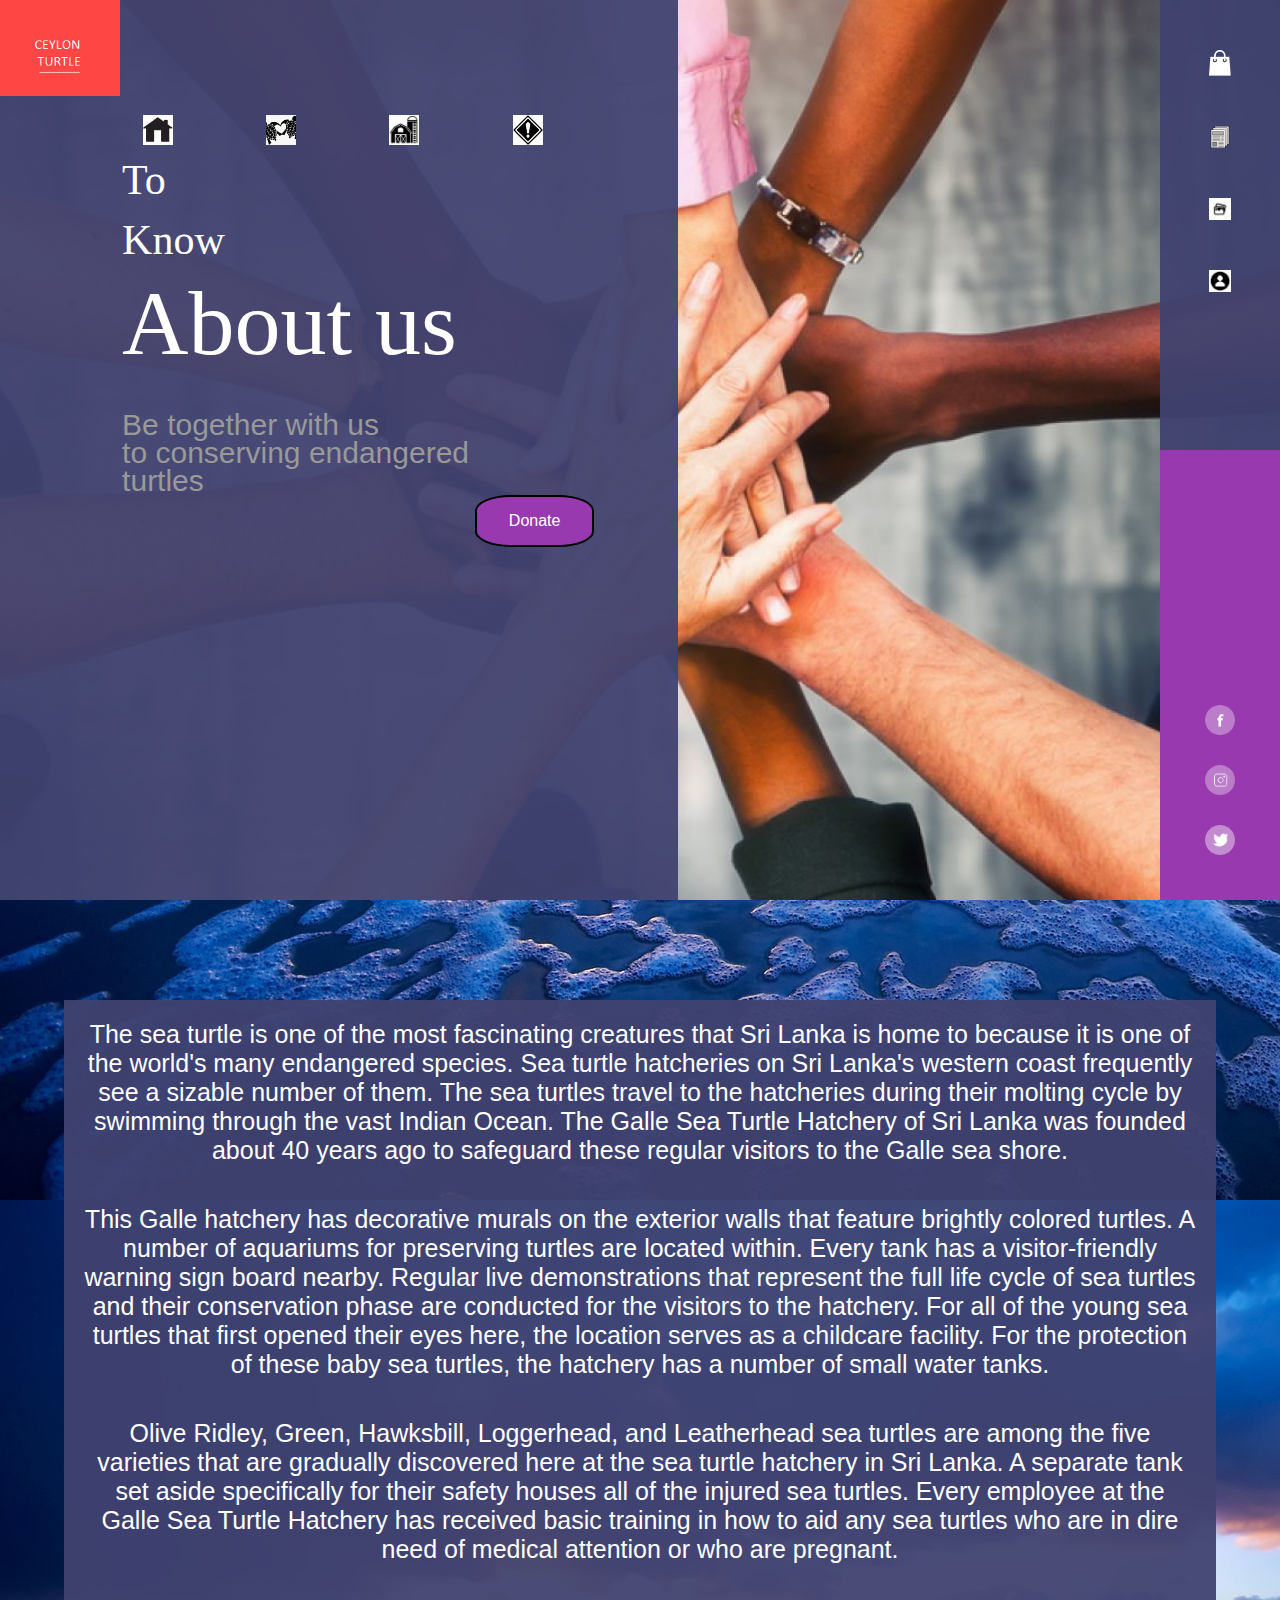
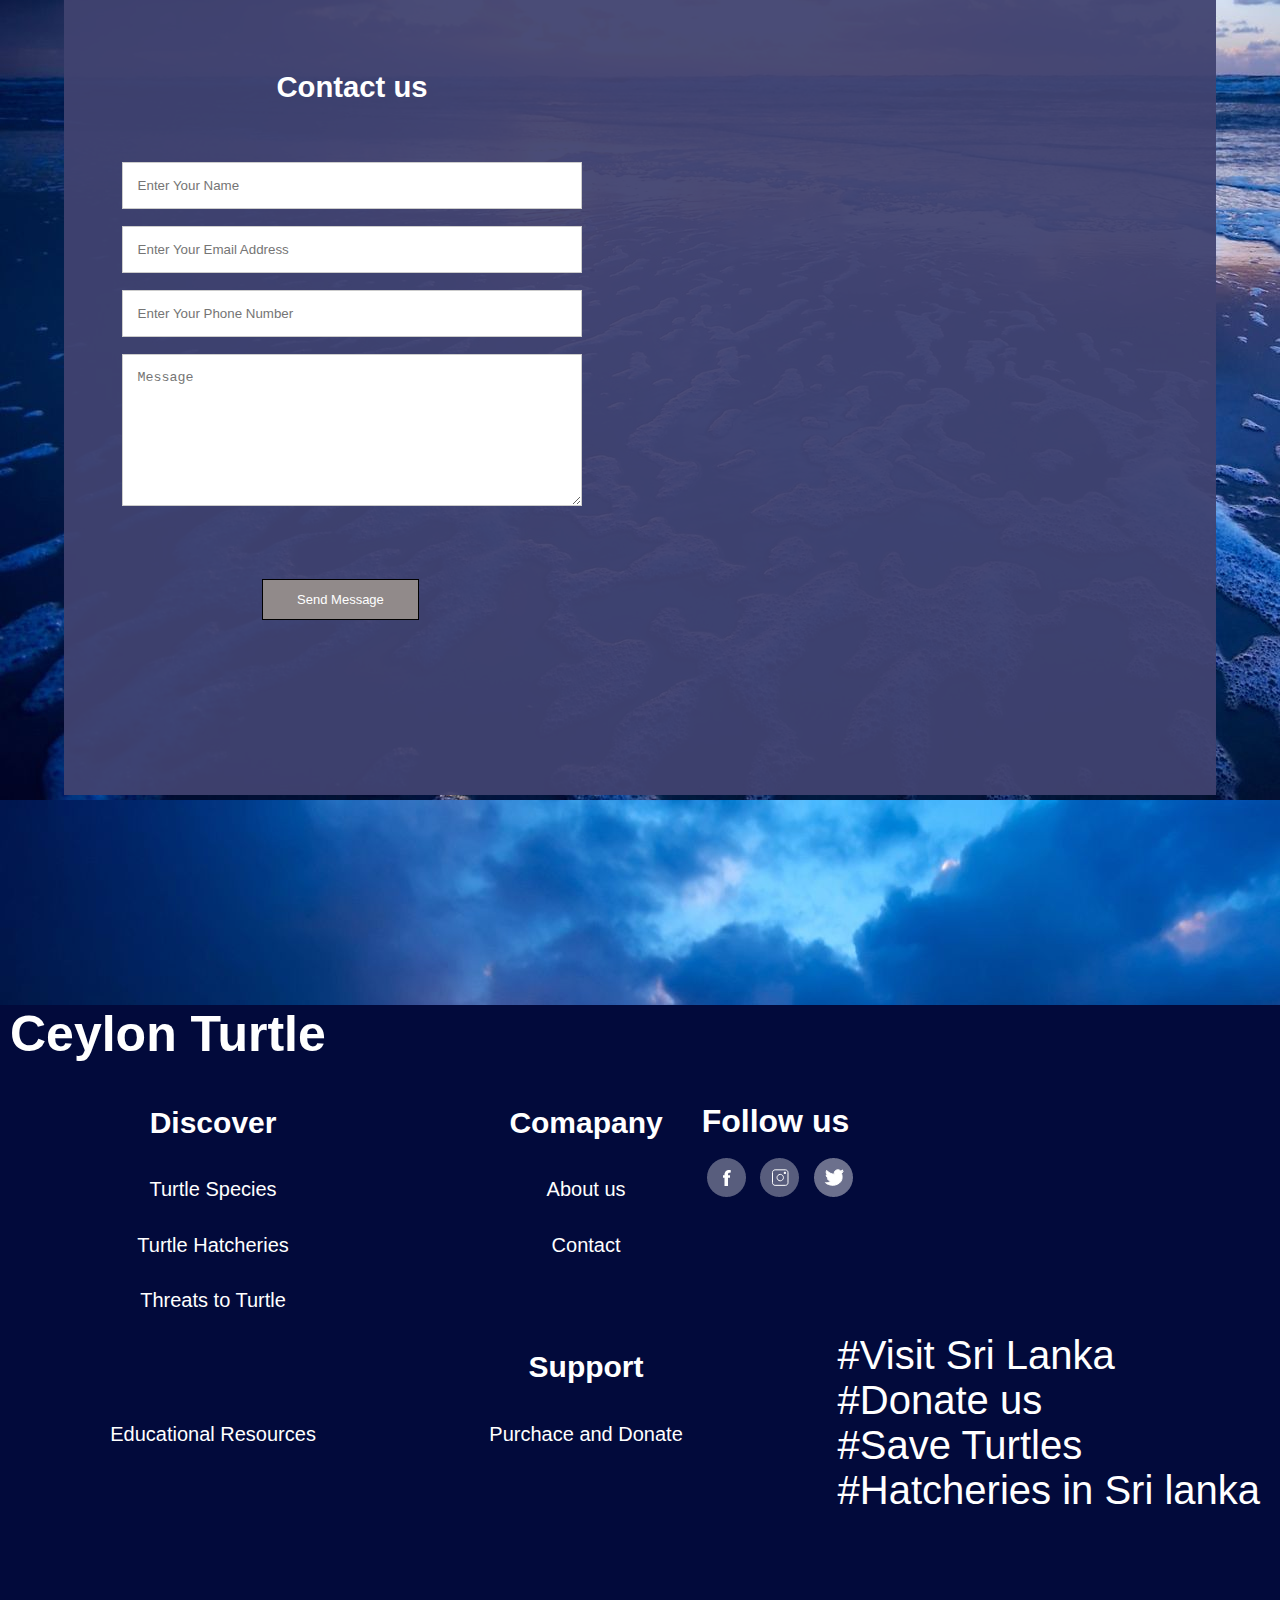
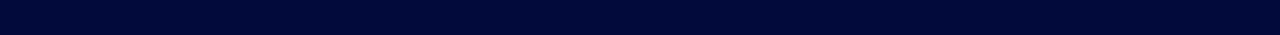
<file: aboutus.html>
<!DOCTYPE html>
<html lang="en">
    <head>
        <meta charset="UTF-8">
        <title>Ceylon Turtle</title>
        <link rel="stylesheet" href="style1.css"> 
        <link rel="stylesheet" href="https://cdn.jsdelivr.net/npm/swiper@9/swiper-bundle.min.css"/> 
        <style>
            .header{
                background-image: url(images/ab1.jpg);
            }
            .banner{
                background-image: url(images/sea3.jpg);
            }
            .sidebar{
                background: rgba(64, 66, 112, 0.949);
            }
            .social-media{
                background: #9839af;
            }
            .navigation{
                background: rgba(64, 66, 112, 0.949);
            }
            .button button{
                color: #fff;
                background-color: #9839af;
            }
            .button button:hover{
                background-color: #fff;
                color: #9839af;
            }
            .right-links a{
                background-color: #9839af;
            }
            .footer{
                top: 300px;
            
            }
        </style>
    </head>
    <body class="banner">
        <section class="header">
            
            <div class="sidebar">
            
            <a href="purchaceanddonate.html"><img src="images/logos/shop.png" class="shop-icon"><h1>Purchace and Donate</h1></a>
            <a href="educationalresources.html"><img src="images/logos/edu2.png" class="shop-icon"><h1>Educational Resources</h1></a>
            <a href="gallery.html"><img src="images/logos/gallery icon.png" class="shop-icon"><h1>Gallery</h1></a>
            <a href="aboutus.html"><img src="images/logos/about.jpg" class="shop-icon"><h1>About us</h1></a>

            <div class="social-media">
                <a href="http://facebook.com"><img src="images/logos/facebook.png"></a>
                <a href="http://instagram.com"><img src="images/logos/instagram.png"></a>
                <a href="http://twitter.com"><img src="images/logos/twitter.png"></a>         
            </div>
            </div>
           <section class="navigation">
            <nav>
                <a href="index.html"><img src="images/logos/logonew.png" class="logo"></a>
            </nav>
            <nav class="new">
                <a href="index.html"><img src="images/logos/home.jpg"><h1><u>Home</u></h1></a>
                <a href="turtlespecies.html"><img src="images/logos/species1.jpg"><h1><u>Turtle Species</u></h1></a>
                <div class="hatch">
                <a href="turtlehatcheries.html"><img src="images/logos/hatchery.jpg"><h1><u>Turtle Hatcheries</u></h1></a>
                </div>
                <a href="threatstoturtles.html"><img src="images/logos/threats.png"><h1><u>Threats to Turtles</u></h1></a>

            </nav>
            <div class="info">
                <h3>To<br>Know</h3>
                <h1>About us</h1>
                <p>Be together with us<br> to conserving endangered turtles</p>
            </div>
            <div class="button">
                <a href ="purchaceanddonate.html"><button>Donate</button></a>
            </div>
           </section>
           
        </section>
        <section class="content-area31">
            <p>The sea turtle is one of the most fascinating creatures that Sri Lanka is home to because it is one of the world's many endangered species. Sea turtle hatcheries on Sri Lanka's western coast frequently see a sizable number of them. The sea turtles travel to the hatcheries during their molting cycle by swimming through the vast Indian Ocean. The Galle Sea Turtle Hatchery of Sri Lanka was founded about 40 years ago to safeguard these regular visitors to the Galle sea shore.</p>
            <p>This Galle hatchery has decorative murals on the exterior walls that feature brightly colored turtles. A number of aquariums for preserving turtles are located within. Every tank has a visitor-friendly warning sign board nearby. Regular live demonstrations that represent the full life cycle of sea turtles and their conservation phase are conducted for the visitors to the hatchery. For all of the young sea turtles that first opened their eyes here, the location serves as a childcare facility. For the protection of these baby sea turtles, the hatchery has a number of small water tanks.</p>
            <p>Olive Ridley, Green, Hawksbill, Loggerhead, and Leatherhead sea turtles are among the five varieties that are gradually discovered here at the sea turtle hatchery in Sri Lanka. A separate tank set aside specifically for their safety houses all of the injured sea turtles. Every employee at the Galle Sea Turtle Hatchery has received basic training in how to aid any sea turtles who are in dire need of medical attention or who are pregnant.</p>
            <br><br><br>
            <div class="contact">
                <h3>Contact us</h3><br><br>
                <form action="">
                    <input type="text" placeholder="Enter Your Name" required>
                    <input type="email" placeholder="Enter Your Email Address" required>
                    <input type="text" placeholder="Enter Your Phone Number" required>
                    <textarea rows="8" placeholder="Message" required></textarea>
                    <button type="submit" class="submit-btn">Send Message</button>
                </form>
            </div>
            

        </section>

        <section class="footer">
            <h2>Ceylon Turtle</h2>
            <table>
                <tr><th>Discover</th><th>Comapany</th></tr>
                <tr><td><a href=turtlespecies.html>Turtle Species</a></td><td><a href="aboutus.html">About us</a></td></tr>
                <tr><td><a href="turtlehatcheries.html">Turtle Hatcheries</a></td><td><a href="#">Contact</a></td></tr>
                <tr><td><a href="threatstoturtles.html">Threats to Turtle</a></td></tr>
                <tr><td></td><th>Support</th></tr>
                <tr><td><a href="educationalresources.html">Educational Resources</a></td><td><a href="purchaceanddonate.html">Purchace and Donate</a></td></tr>
            </table>
            <div class="sub-area1">
                #Visit Sri Lanka<br>
                #Donate us<br>
                #Save Turtles<br>
                #Hatcheries in Sri lanka
            </div>
            <div class="media">
                <h1>Follow us</h1>
                <br>
                <a href="http://facebook.com"><img src="images/logos/facebook.png"></a>
                <a href="http://instagram.com"><img src="images/logos/instagram.png"></a>
                <a href="http://twitter.com"><img src="images/logos/twitter.png"></a>         
            </div>
        </section>             
        </body>
        </html>
</file>
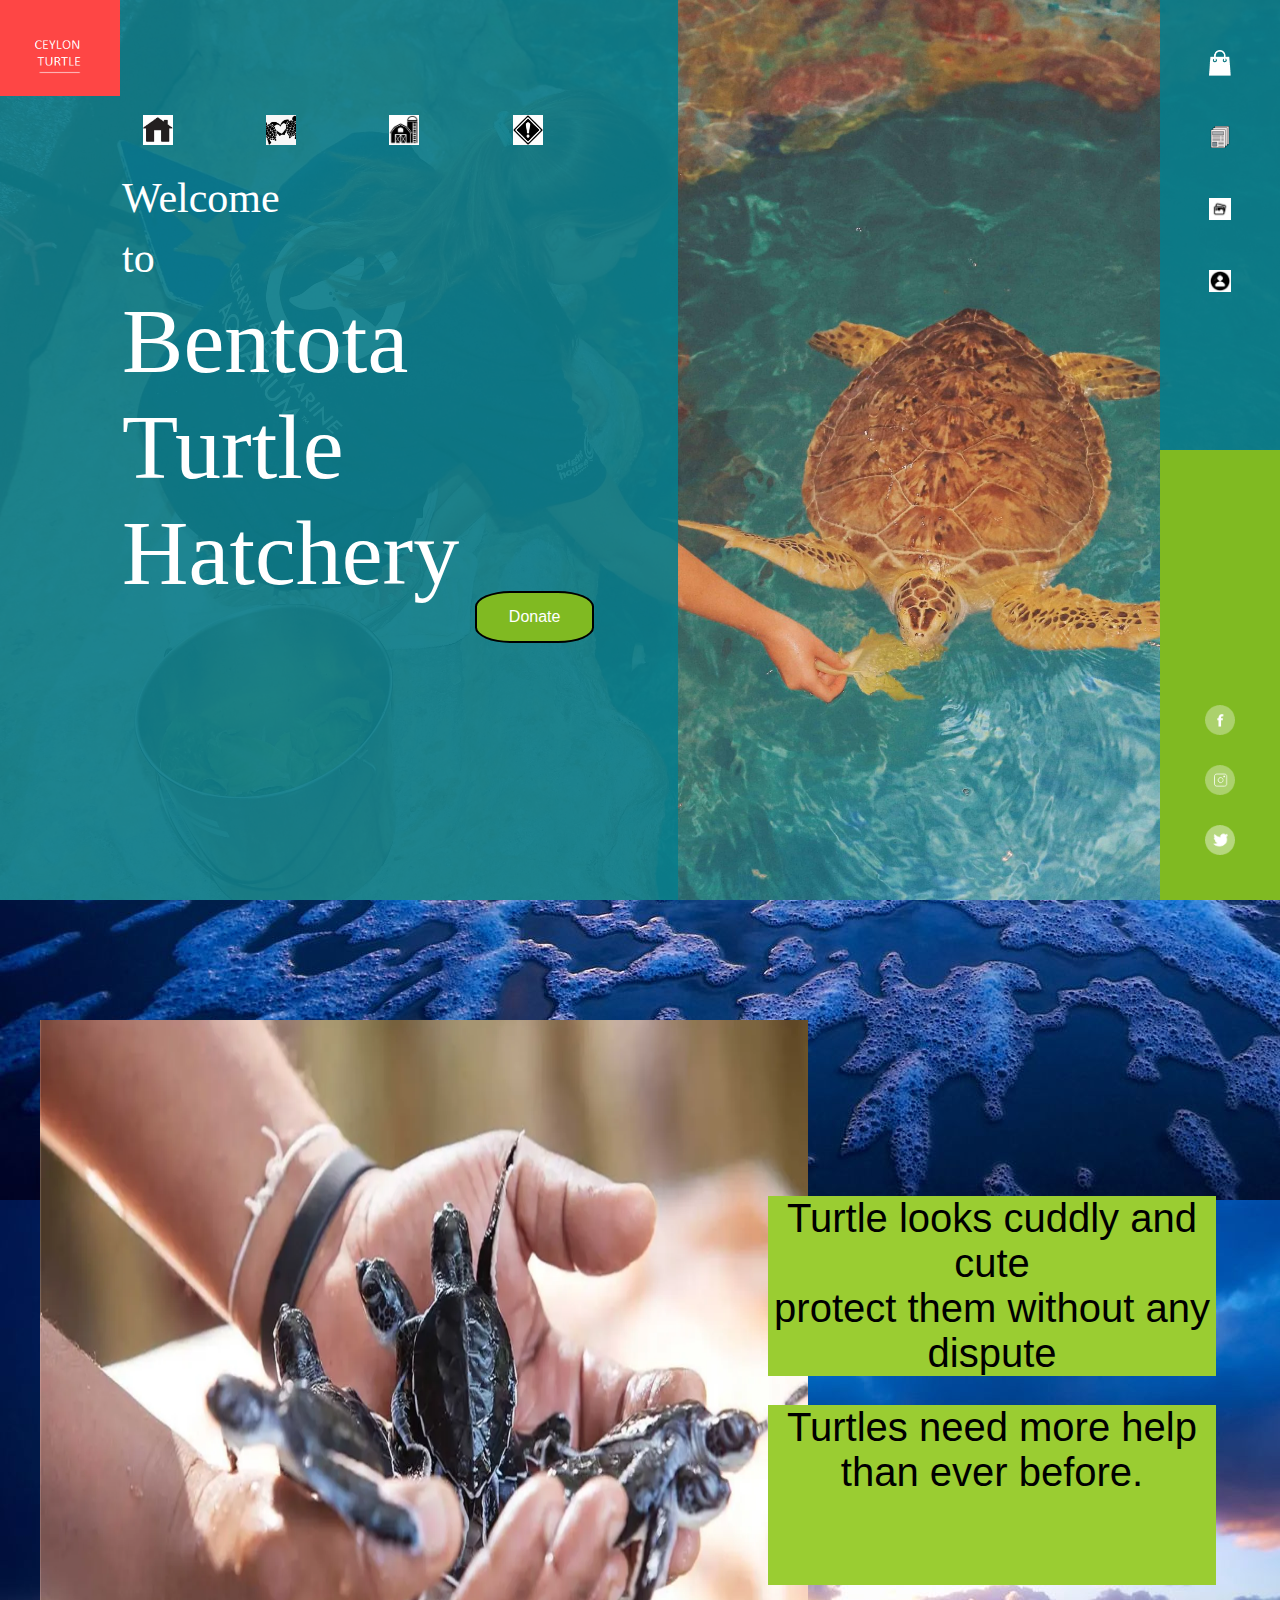
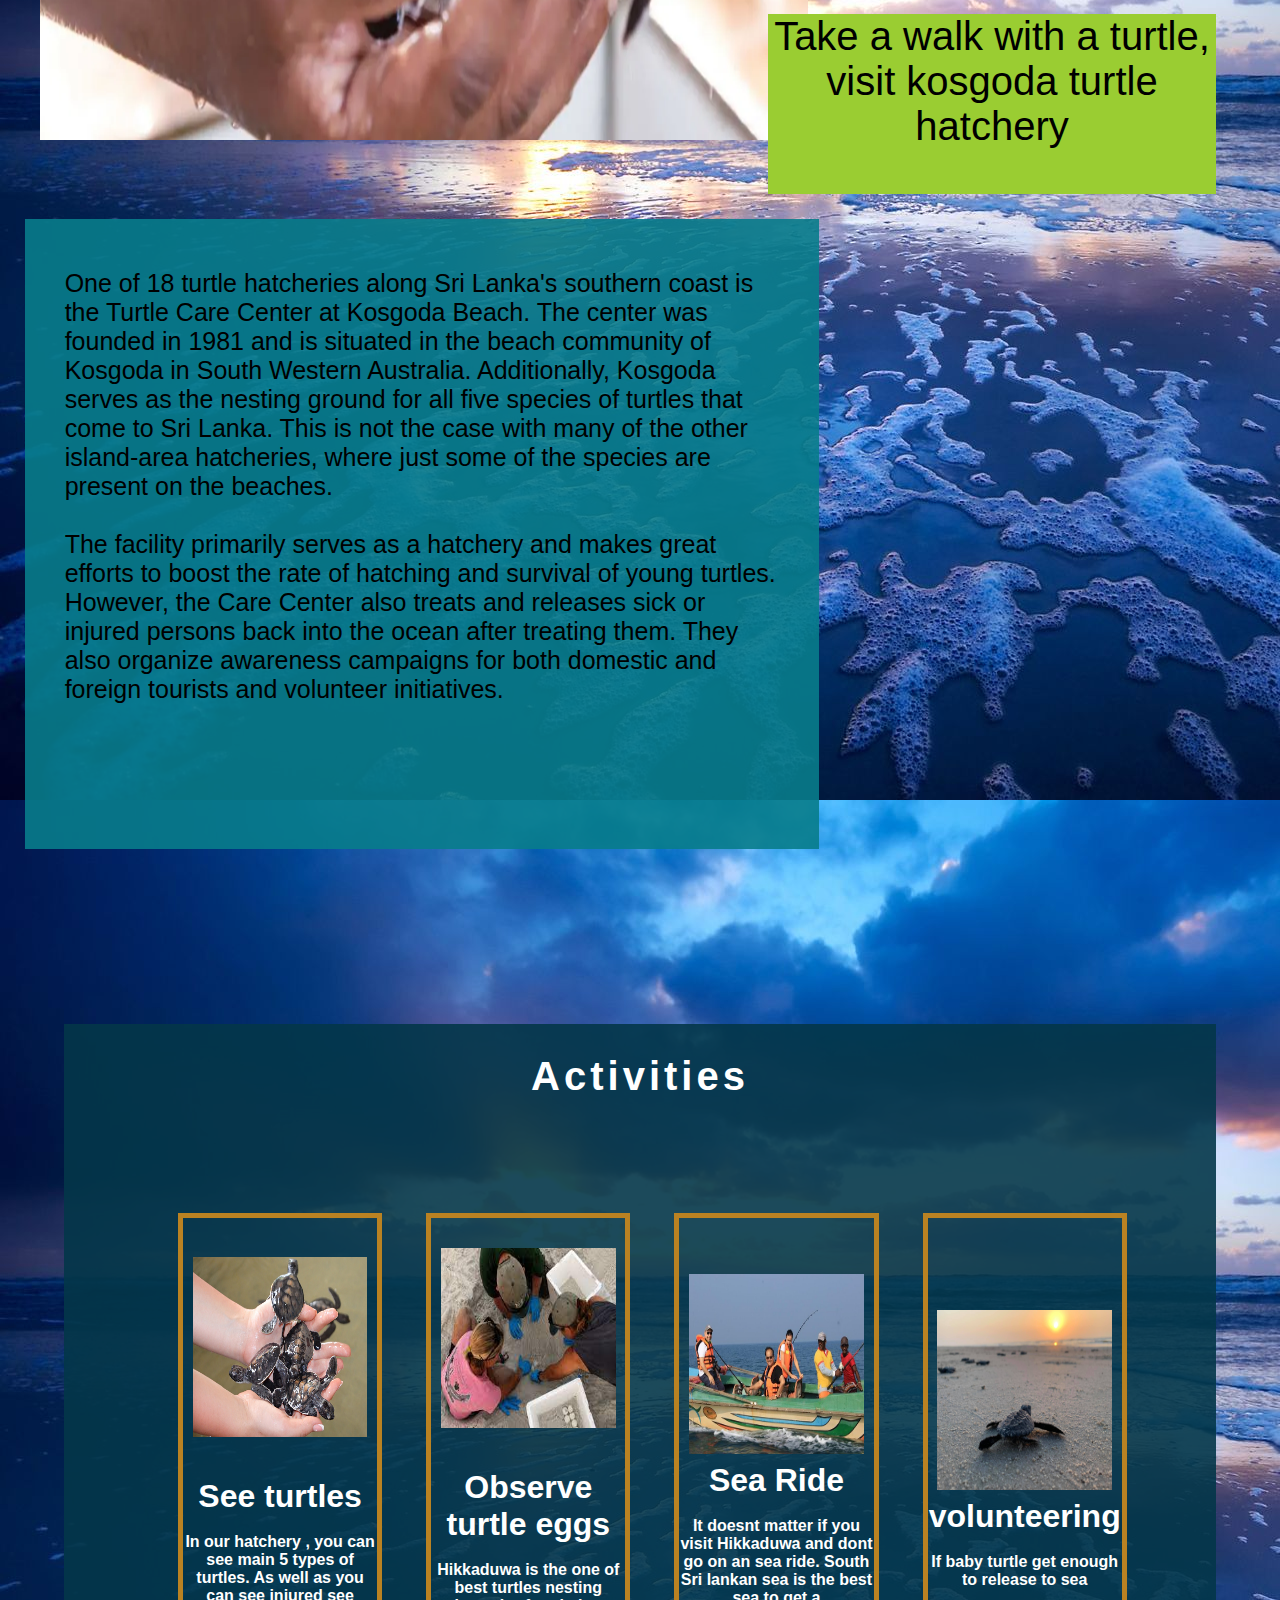
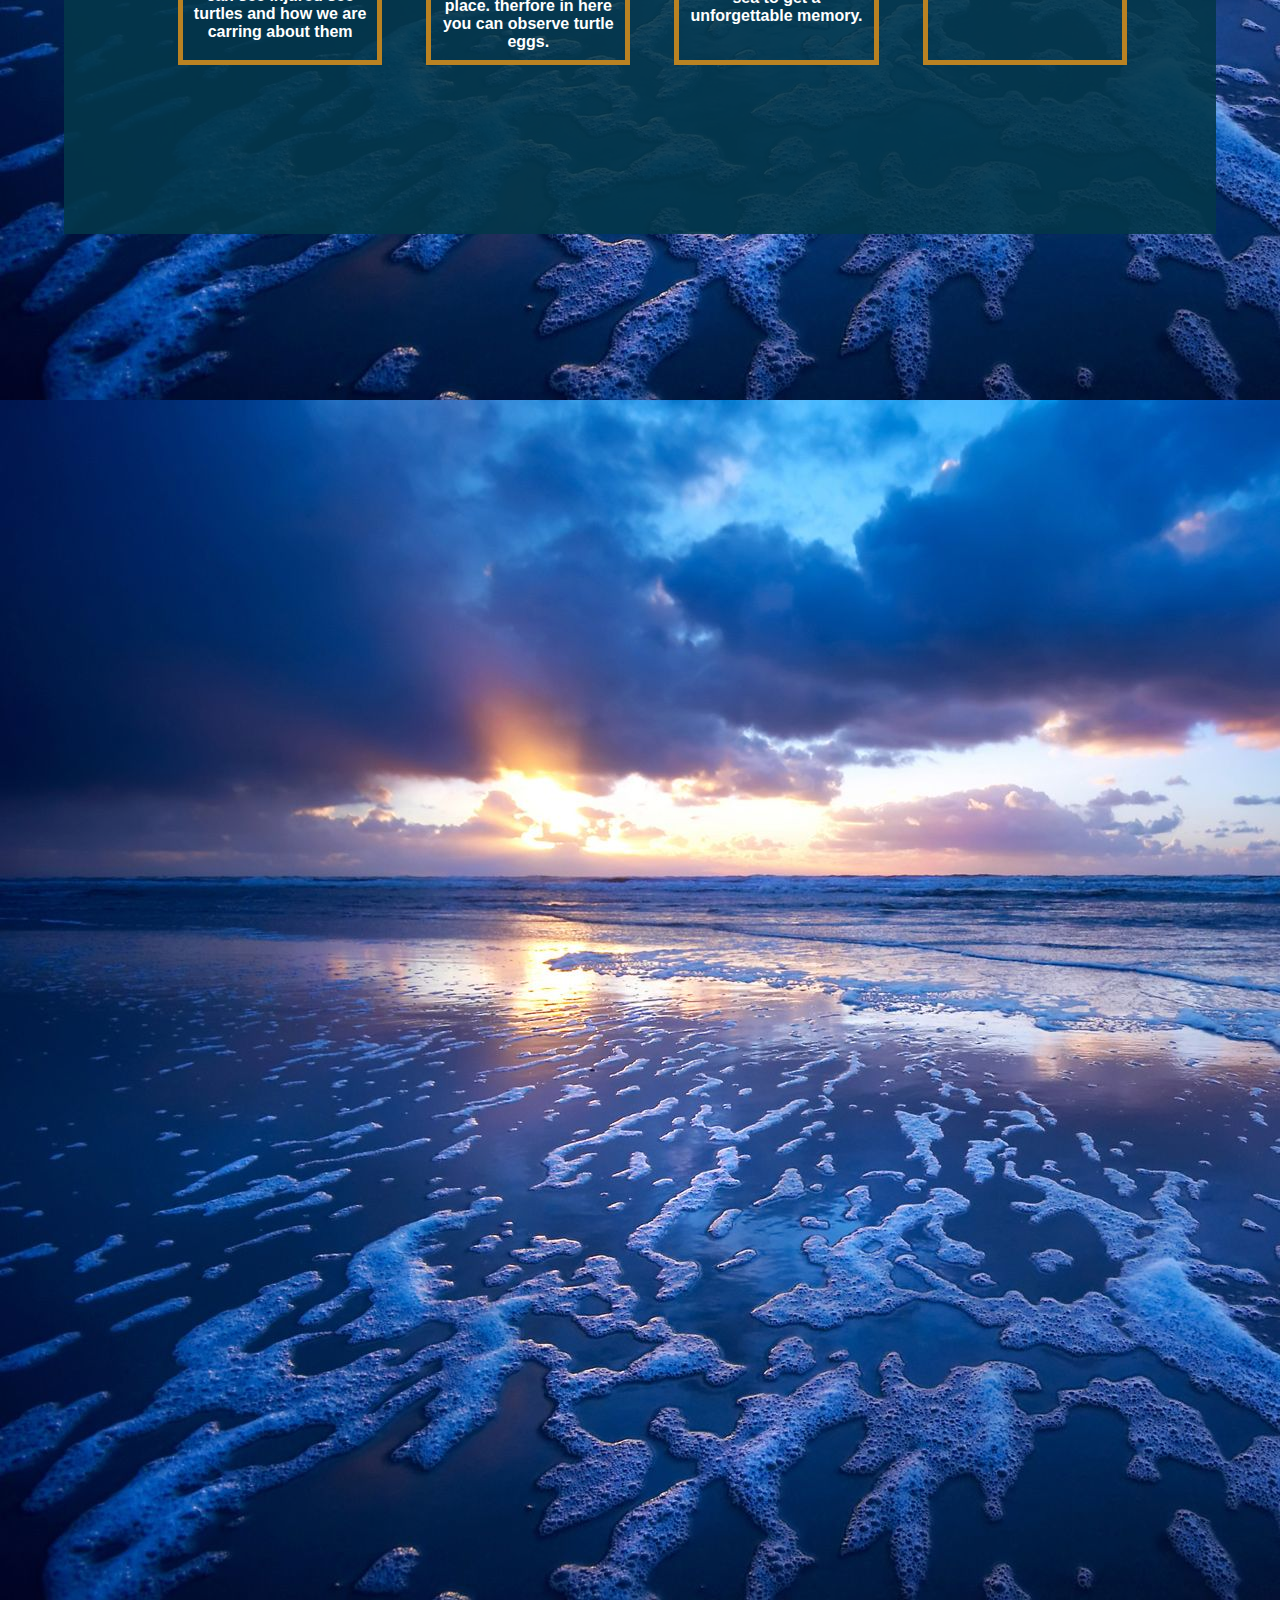
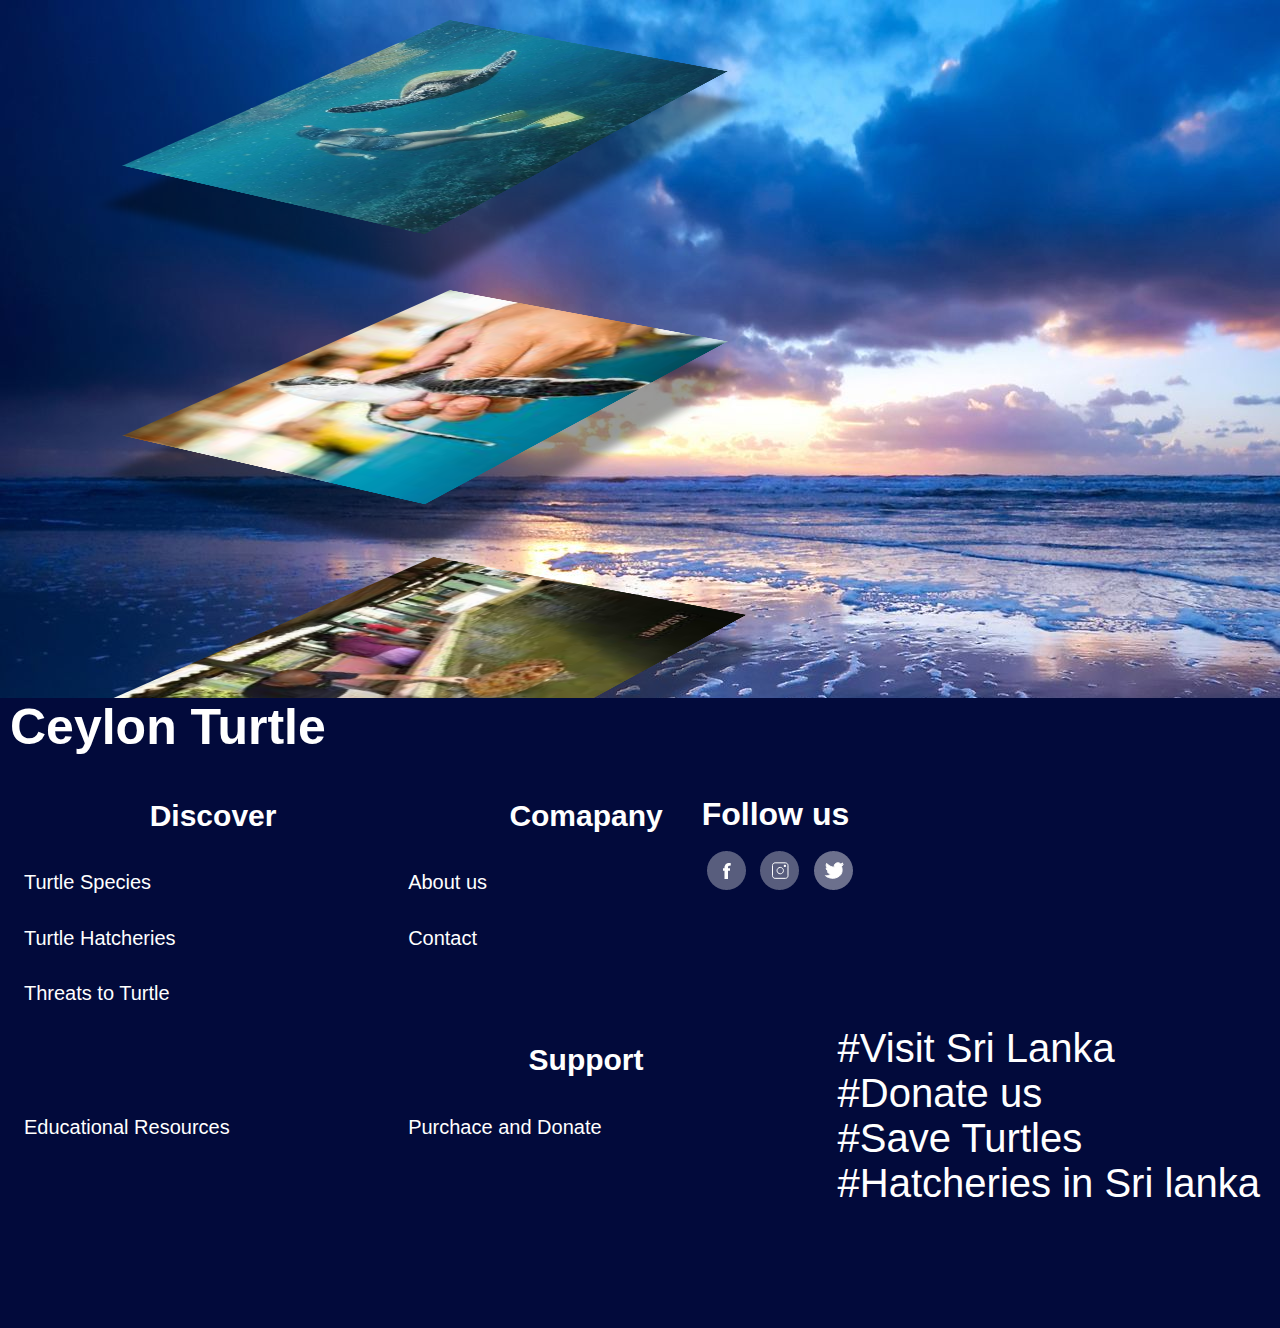
<file: benthota.html>
<!DOCTYPE html>
<html lang="en">
    <head>
        <meta charset="UTF-8">
        <title>Ceylon Turtle</title>
        <link rel="stylesheet" href="stylebentota.css"> 
        <link rel="stylesheet" href="https://cdn.jsdelivr.net/npm/swiper@9/swiper-bundle.min.css"/> 
        <style>
            .header{
                background-image: url(images/kosgoda/main2.jpg);
            }
            .banner{
                background-image: url(images/sea3.jpg);
            }
            .sidebar{
                background: rgba(8, 124, 139, 0.9);
            }
            .social-media{
                background: #80ba22;
            }
            .navigation{
                background: rgba(8, 124, 139, 0.9);
            }
            .button button{
                color: #fff;
                background-color: #80ba22;
                top: -100px;
            }
            .button button:hover{
                background-color: #fff;
                color: #80ba22;
            }
            .footer{
              top: 300px;
            
            }
        </style>
    </head>
    <body class="banner">
        <section class="header">
            
            <div class="sidebar">
            
            <a href="purchaceanddonate.html"><img src="images/logos/shop.png" class="shop-icon"><h1>Purchace and Donate</h1></a>
            <a href="educationalresources.html"><img src="images/logos/edu2.png" class="shop-icon"><h1>Educational Resources</h1></a>
            <a href="gallery.html"><img src="images/logos/gallery icon.png" class="shop-icon"><h1>Gallery</h1></a>
            <a href="aboutus.html"><img src="images/logos/about.jpg" class="shop-icon"><h1>About us</h1></a>

            <div class="social-media">
                <a href="http://facebook.com"><img src="images/logos/facebook.png"></a>
                <a href="http://instagram.com"><img src="images/logos/instagram.png"></a>
                <a href="http://twitter.com"><img src="images/logos/twitter.png"></a>         
            </div>
            </div>
           <section class="navigation">
            <nav>
                <a href="index.html"><img src="images/logos/logonew.png" class="logo"></a>
            </nav>
            <nav class="new">
                <a href="index.html"><img src="images/logos/home.jpg"><h1><u>Home</u></h1></a>
                <a href="turtlespecies.html"><img src="images/logos/species1.jpg"><h1><u>Turtle Species</u></h1></a>
                <div class="hatch">
                <a href="turtlehatcheries.html"><img src="images/logos/hatchery.jpg"><h1><u>Turtle Hatcheries</u></h1></a>
                </div>
                <a href="threatstoturtles.html"><img src="images/logos/threats.png"><h1><u>Threats to Turtles</u></h1></a>

            </nav>
            <br>
            <div class="info">
                <h3>Welcome<br>to</h3>
                <h1>Bentota Turtle Hatchery</h1>
                <p></p>
            </div>
            <div class="button">
                <a href ="purchaceanddonate.html"><button>Donate</button></a>
            </div>
           </section>

            
        </section>

        <section class="content-area27">
            <img src="images/kosgoda/pic.webp">
            <div class="kos1"> Turtle looks cuddly and cute<br> protect them without any dispute </div><br>
            <div class="kos1">Turtles need more help than ever before.</div><br>
            <div class="kos1">Take a walk with a turtle, visit kosgoda turtle hatchery</div>
            <div class="kosdes"><p>One of 18 turtle hatcheries along Sri Lanka's southern coast is the Turtle Care Center at Kosgoda Beach. The center was founded in 1981 and is situated in the beach community of Kosgoda in South Western Australia. Additionally, Kosgoda serves as the nesting ground for all five species of turtles that come to Sri Lanka. This is not the case with many of the other island-area hatcheries, where just some of the species are present on the beaches.<br><br>
                The facility primarily serves as a hatchery and makes great efforts to boost the rate of hatching and survival of young turtles. However, the Care Center also treats and releases sick or injured persons back into the ocean after treating them. They also organize awareness campaigns for both domestic and foreign tourists and volunteer initiatives.</p>
               
        </section>
    
        <section class="content-area28">
            <h2>Activities</h2>
            <table><tr>
            <th><div class="act1"><img src="images/see tur.jpg"><h1><br>See turtles</h1><p><br>In our hatchery , you can see main 5 types of turtles. As well as you can see injured see turtles and how we are carring about them</p></div></th>
            <th><div class="act1"><img src="images/obser.jpeg"><h1><br>Observe turtle eggs</h1><br><p>Hikkaduwa is the one of best turtles nesting place. therfore in here you can observe turtle eggs. </p></div></th>
            <th><div class="act1"><h1><img src="images/sea ride.jpg"><br>Sea Ride</h1><br><p>It doesnt matter if you visit Hikkaduwa and dont go on an sea ride. South Sri lankan sea is the best sea to get a unforgettable memory.</p></div></th>
            <th><div class="act1"><h1><img src="images/turtle8.jpg"><br>volunteering</h1><br><p>If baby turtle get enough to release to sea</p></div></th>
            </tr>
            </table>
        </section>

        <section class="content-area30">
            <iframe src="https://www.google.com/maps/embed?pb=!1m18!1m12!1m3!1d31723.491809513707!2d80.03087275!3d6.3374676999999995!2m3!1f0!2f0!3f0!3m2!1i1024!2i768!4f13.1!3m3!1m2!1s0x3ae22bcc8b8f4f5b%3A0x672dca279a50537f!2sKosgoda!5e0!3m2!1sen!2slk!4v1685330790298!5m2!1sen!2slk" width="100%" height="450" style="border:0;" allowfullscreen="" loading="lazy" referrerpolicy="no-referrer-when-downgrade"></iframe></div>
        </section>

        <div class="container5">
            <div class="image">
              <img src="images/b1.jpg" class="img" alt="" width="50%">
            </div>
            <div class="image1">
                <img src="images/b2.jpeg" class="img" alt="" width="50%">
              </div>
              <div class="image2">
                <img src="images/b3.jpeg" class="img" alt="" width="50%">
              </div>
          </div>

        <section class="footer">
            <h2>Ceylon Turtle</h2>
            <table>
                <tr><th>Discover</th><th>Comapany</th></tr>
                <tr><td><a href=turtlespecies.html>Turtle Species</a></td><td><a href="aboutus.html">About us</a></td></tr>
                <tr><td><a href="turtlehatcheries.html">Turtle Hatcheries</a></td><td><a href="#">Contact</a></td></tr>
                <tr><td><a href="threatstoturtles.html">Threats to Turtle</a></td></tr>
                <tr><td></td><th>Support</th></tr>
                <tr><td><a href="educationalresources.html">Educational Resources</a></td><td><a href="purchaceanddonate.html">Purchace and Donate</a></td></tr>
            </table>
            <div class="sub-area1">
                #Visit Sri Lanka<br>
                #Donate us<br>
                #Save Turtles<br>
                #Hatcheries in Sri lanka
            </div>
            <div class="media">
                <h1>Follow us</h1>
                <br>
                <a href="http://facebook.com"><img src="images/logos/facebook.png"></a>
                <a href="http://instagram.com"><img src="images/logos/instagram.png"></a>
                <a href="http://twitter.com"><img src="images/logos/twitter.png"></a>         
            </div>
        </section>  

    </body>
</html>
</file>
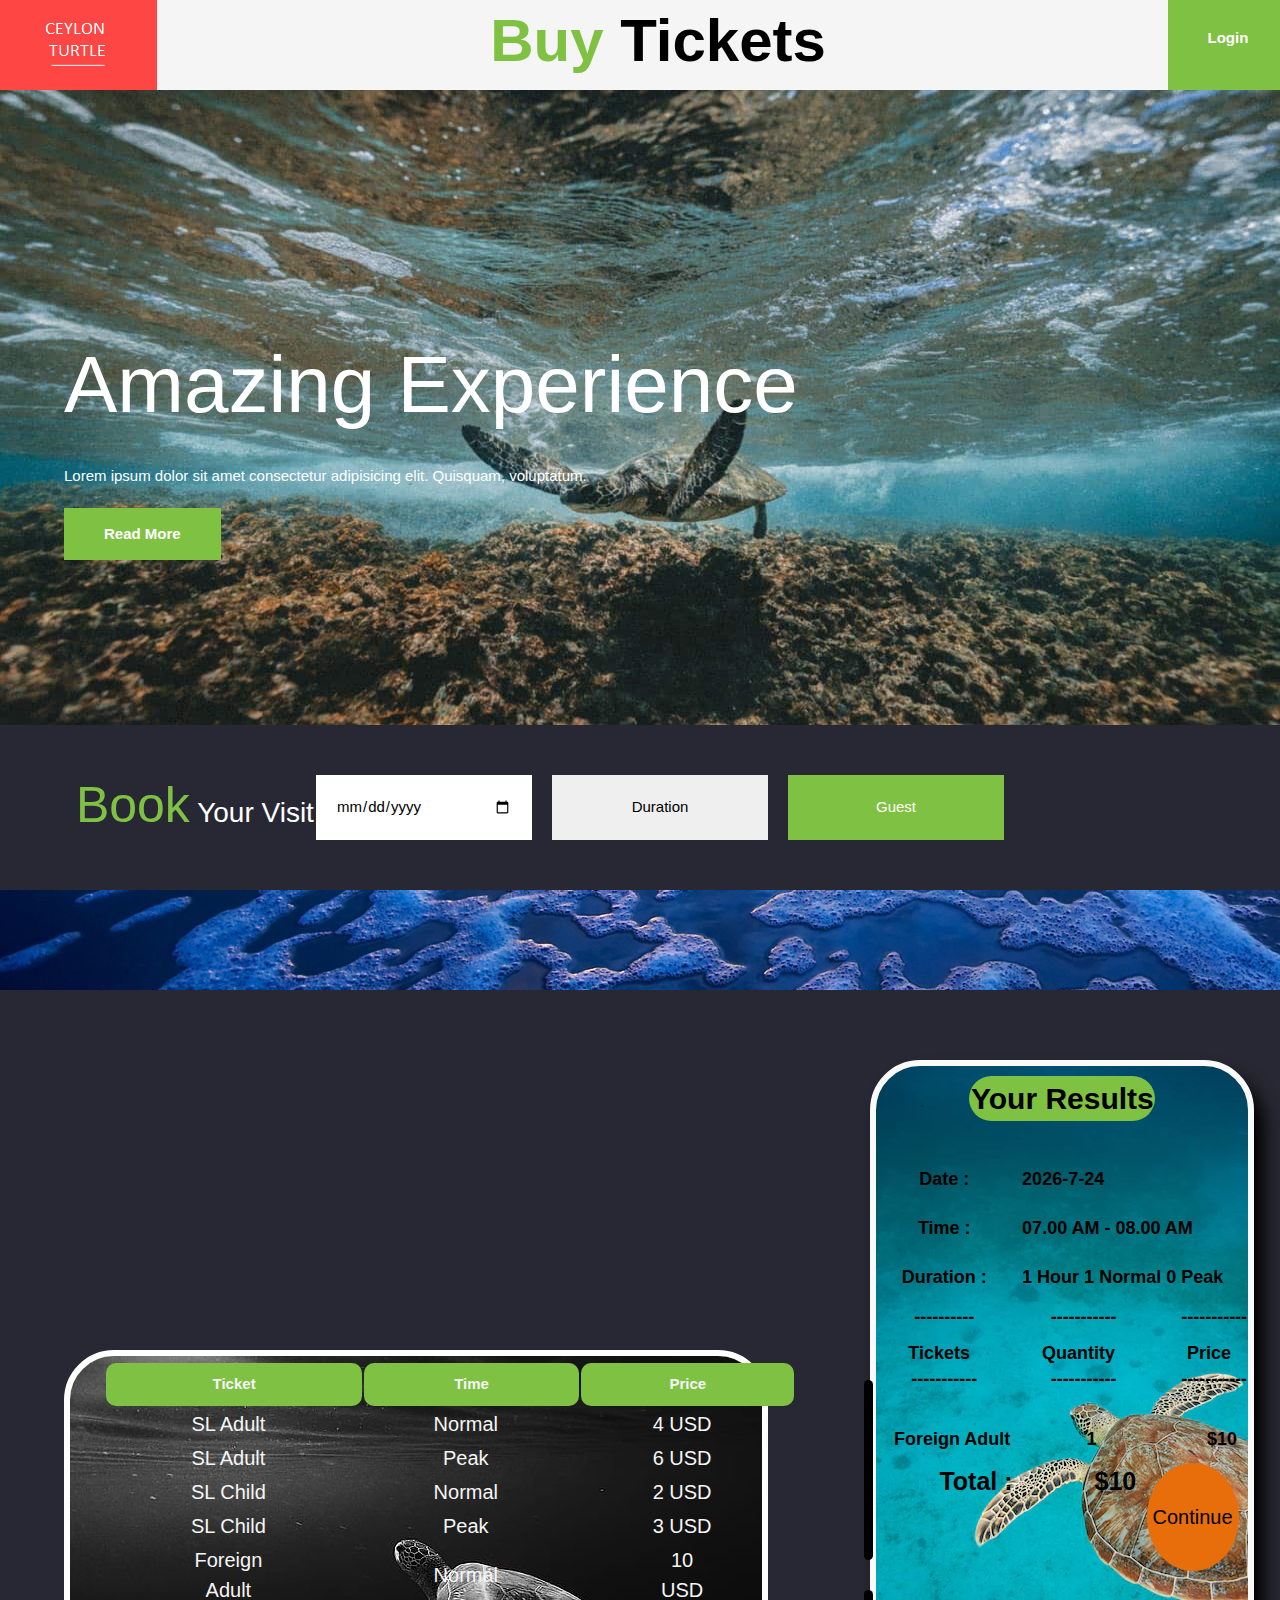
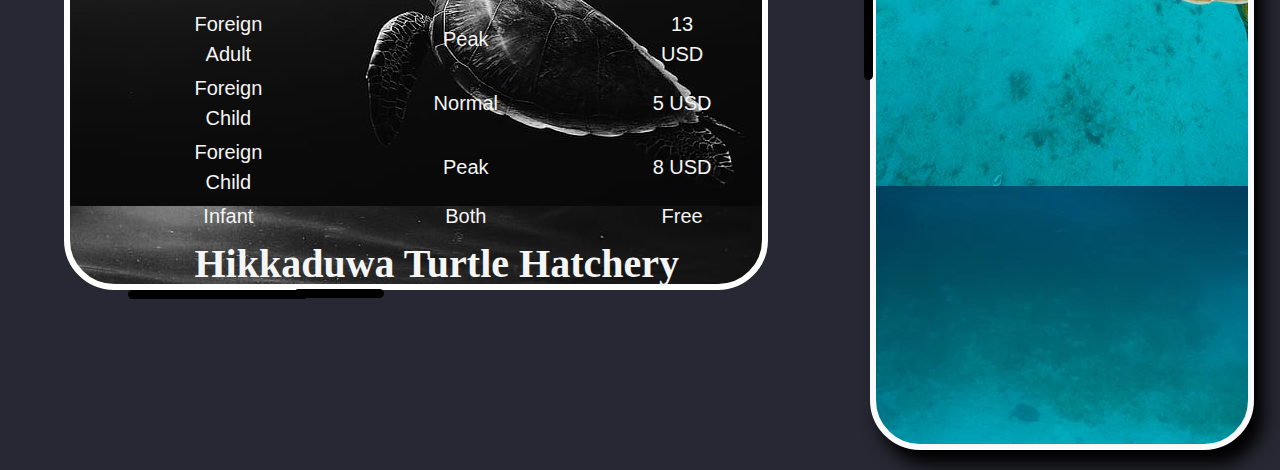
<file: booking.html>
<!DOCTYPE html>
<html lang="en" dir="ltr"> 
<head>
    <title>Booking</title>
    <meta charset="utf-8">
    <meta name="viewport" content="width=device-width, initial-scale=1">
    <link rel="stylesheet" href="booking.css">
    <link rel="stylesheet" href="https://www.w3schools.com/w3css/4/w3.css">
    <link rel="stylesheet" href="https://cdnjs.cloudflare.com/ajax/libs/font-awesome/4.7.0/css/font-awesome.min.css">

    <style>
        .card6{
            position: relative;
            top: -900px;
        }
        .card7{
            position: relative;
            top: -900px;
        }
        .card8{
            position: relative;
            top: -910px;
        }
    </style>
</head>
<body>
    <header>
        <div class = "content flex_space">
            <div class = "logo">
                <img src = "images1/logonew.png">
            </div>
            <h1><span>Buy</span> Tickets</h1>
            <div class="icon">
            <button class ="primary-btn">Login</button>
            </div>
        </div>
    </header>
    <section class="home">
        <div class="content">
                <div class="item">
                    <img src="images1/turtle-sea.jpg" alt="" >
                    <div class="text">
                        <h1>Amazing Experience</h1>
                        <p>Lorem ipsum dolor sit amet consectetur adipisicing elit. Quisquam, voluptatum.</p>
                        <div class="flex">
                            <button class="primary-btn">Read More</button>
                        </div>
                        <div class="selectionguest" id="myform">
                            <span id="count">0</span>
                            <button class="opt" id="opt">SL Adult</button>
                            <button class="opt" id="opt">SL Child</button>
                            <button class="opt" id="opt">Foreign Adult</button>
                            <button class="opt" id="opt">Foreign Child</button>
                            <button class="opt" id="opt">Infant</button>
                        </div>
                        <div class="slot">
                        <select name="timeslot" class="timeslot" id="slotinput" multiple>
                            <option value="normal"  id="timeslot1" class="normal">07.00 AM - 08.00 AM (normal)</option>
                            <option value="normal"  id="timeslot1" class="normal">08.00 AM - 09.00 AM (normal)</option>
                            <option value="normal"  id="timeslot1" class="normal">09.00 AM - 10.00 AM (normal)</option>
                            <option value="peak"  id="timeslot2" class="peak">10.00 AM - 11.00 AM (peak)</option>
                            <option value="peak"  id="timeslot2" class="peak">11.00 AM - 12.00 PM (peak)</option>
                            <option value="peak"  id="timeslot2" class="peak">12.00 PM - 13.00 PM (peak)</option>
                            <option value="normal"  id="timeslot1" class="normal">13.00 PM - 14.00 PM (normal)</option>
                            <option value="normal"  id="timeslot1" class="normal">14.00 PM - 15.00 PM (normal)</option>
                            <option value="peak"  id="timeslot2" class="peak">15.00 PM - 16.00 PM (peak)</option>
                            <option value="peak" id="timeslot2" class="peak">16.00 PM - 17.00 PM (peak)</option>
                            <option value="peak" id="timeslot2" class="peak">17.00 PM - 18.00 PM (peak)</option>
                        </select>
                        <button class="okay" id="okay">Okay</button>
                        </div>
                    </div>
             
                </div>
        </div>
        <div class="book">
        <div class="container flex-space">
        <div class ="text">
            <h1><span>Book</span> Your Visit</h1>
        </div>
        <div class="form">
            <form class="grid">
                <input type="date" id="calendar">
                <input type="button"  value="Duration" id="opentimeslot">
                <input type="button" id="openform" value="Guest">
            </form> 
        </div>
        </div>
        </div>
    </section>

    <section class="summary">
        <div class="card2">
            <h2>Your Results</h2>
            <table class="summaryTable">
                <tr class="tuk"><th>Date :</th>
                    <td id="selectedDate"></td>
                </tr>
                <tr class="tuk"><th>Time :</th>
                    <td id="selectedTime">07.00 AM - 08.00 AM</td>
                </tr>
                <tr class="tuk"><th>Duration :</th>
                     <td id="selectedHours">1 Hour 1 Normal 0 Peak</td>
                </tr>
                <tr><th>----------</th><td>-----------</td><td>-----------</td><td></td></tr>
                <tr class="selectedTic"><th>Tickets</th><th>Quantity</th><th>Price</th></tr>
                <tr><th>-----------</th><td>-----------</td><td>-----------</td><td></td></tr>
                <tr class="tet"><td id="selectedTickets">Foreign Adult</td><td id="selectedCount">1</td><td id="selectedPrice">$10</td></tr><br>
                <tr></tr><t<tr></tr><tr></tr><tr></tr>
                <tr><th class="totalPay">Total :</th><td id="totalPrice" class="totalPay">$10</td>       
            </table>
            <div class="con" id="continuebtn"><button>Continue</button></div>
        </div>

        <div class="card3"></div>
        <div class="card4"></div>

        <div class="card6">
          <table>
                <tr class="tit"><th>Ticket</th><th>Time</th><th>Price</th>
                <tr><td>SL Adult</td><td>Normal</td><td>4 USD</td></tr>
                <tr><td>SL Adult</td><td>Peak</td><td>6 USD</td></tr>
                <tr><td>SL Child</td><td>Normal</td><td>2 USD</td></tr>
                <tr><td>SL Child</td><td>Peak</td><td>3 USD</td></tr>
                <tr><td>Foreign Adult</td><td>Normal</td><td>10 USD</td></tr>
                <tr><td>Foreign Adult</td><td>Peak</td><td>13 USD</td></tr>
                <tr><td>Foreign Child</td><td>Normal</td><td>5 USD</td></tr>
                <tr><td>Foreign Child</td><td>Peak</td><td>8 USD</td></tr>
                <tr><td>Infant</td><td>Both</td><td>Free</td></tr>
            </table>
            <div class="finish">Hikkaduwa Turtle Hatchery</div>
            </div>
    
            <div class="card7"></div>
            <div class="card8"></div>
    </section>

    <script src="booking.js"></script>    
    <script>
        
    </script>
</body>
</html>
</file>
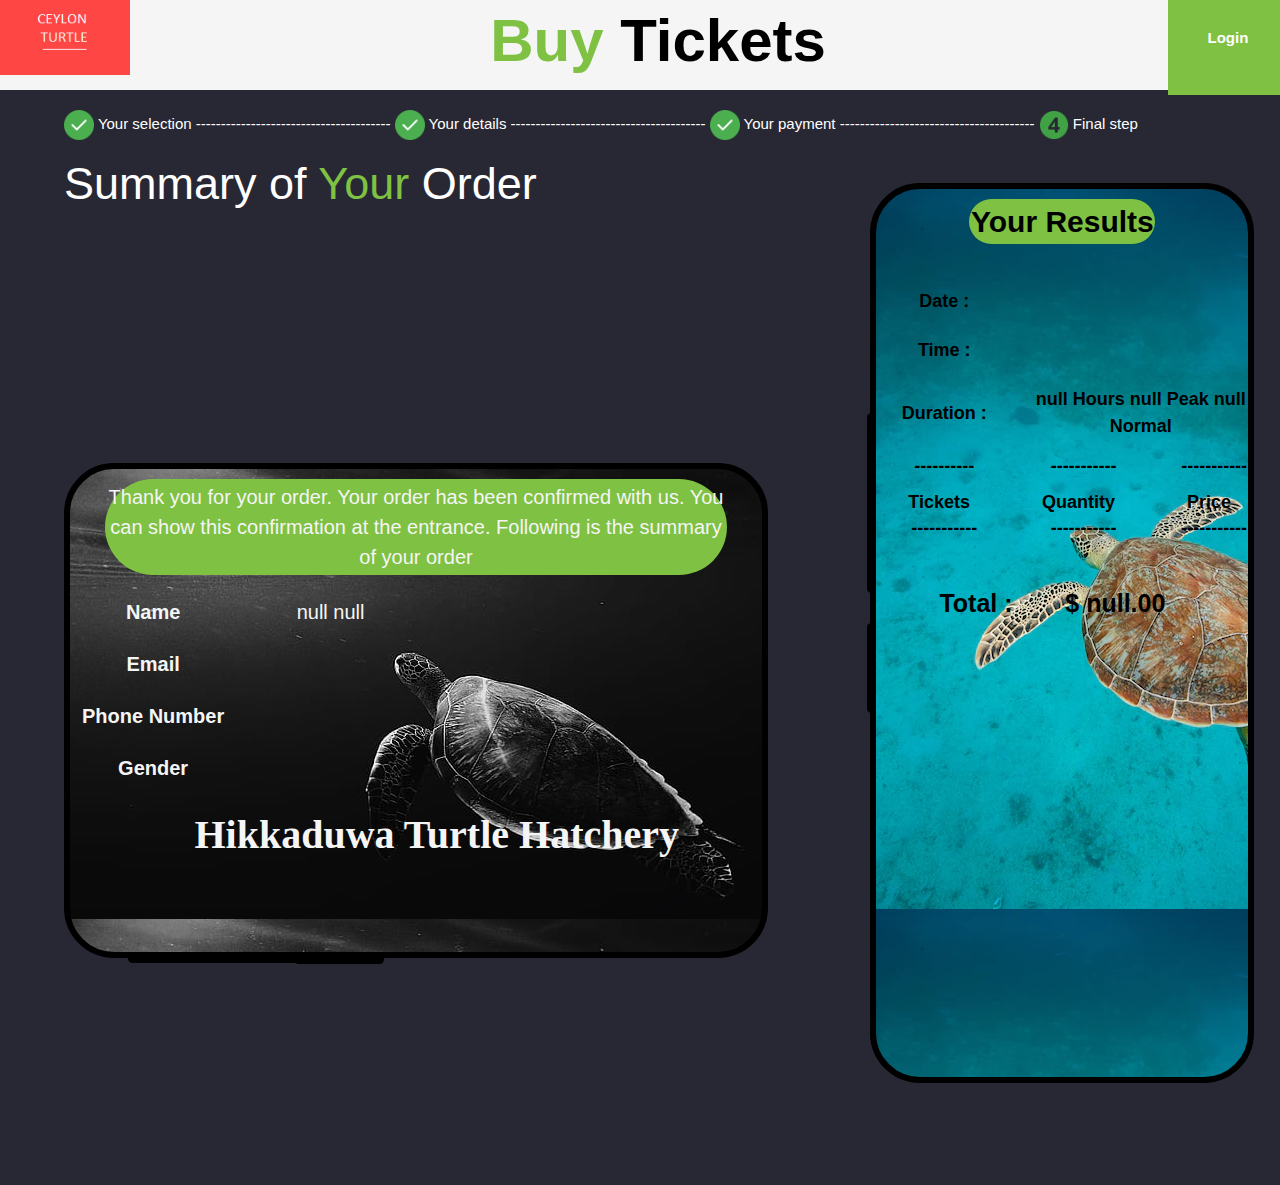
<file: confirmation.html>
<!DOCTYPE html>
<html lang="en" dir="ltr"> 
<head>
    <title>Confirmation</title>
    <meta charset="utf-8">
    <meta name="viewport" content="width=device-width, initial-scale=1">
    <link rel="stylesheet" href="detaulsnew.css">
    <link rel="stylesheet" href="https://www.w3schools.com/w3css/4/w3.css">
    <style>
         @media screen and (max-width: 768px){
            .card6{
                background-image: url(images1/black.jpg);
            }
            .card2{
                background-image: url(images1/display.webp);
                position: relative;
                top: 600px;
            }
        }
    </style>
</head>
<body>
    <header>
        <div class = "content flex_space">
            <div class = "logo">
                <img src = "images1/logonew.png">
            </div>
            <h1><span>Buy</span> Tickets</h1>
            <div class="icon">
            <button class ="primary-btn">Login</button>
            </div>
        </div>
    </header>


    <section class="home">
    <div class="book">
        <div class="container flex-space">
        <div class ="text">
            <p><img src="images1/right icon.png">  Your selection --------------------------------------- <img src="images1/right icon.png"> Your details --------------------------------------- <img src="images1/right icon.png"> Your payment --------------------------------------- <img src="images1/Eo_circle_green_number-4.svg.png"> Final step </p>
            <h1>Summary of <span>Your</span> Order</h1>
        </div>
        </div>
    </div>

    <div class="card2">
        <h2>Your Results</h2>
        <table class="summaryTable">
            <tr class="tuk"><th>Date :</th>
                <td id="selectedDate"></td>
            </tr>
            <tr class="tuk"><th>Time :</th>
                <td id="selectedTime"></td>
            </tr>
            <tr class="tuk"><th>Duration :</th>
                 <td id="selectedHours"></td>
            </tr>
            <tr><th>----------</th><td>-----------</td><td>-----------</td><td></td></tr>
            <tr class="selectedTic"><th>Tickets</th><th>Quantity</th><th>Price</th></tr>
            <tr><th>-----------</th><td>-----------</td><td>-----------</td><td></td></tr>
            <tr class="tet"><td id="selectedTickets"></td><td id="selectedCount"></td><td id="selectedPrice"></td></tr><br>
            <tr></tr><t<tr></tr><tr></tr><tr></tr>
            <tr><th class="totalPay">Total :</th><td id="totalPay" class="totalPay"></td>
                
        </table>
    </div>
    <div class="card3"></div>
    <div class="card4"></div>
            
 
    <div class="card6">
        <h2>Thank you for your order. Your order has been confirmed with us. You can show this confirmation at the entrance. Following is the summary of your order</h2>
        <table>
            <tr><th>Name  </th>
            <td id="selectedName"></td>
            </tr>
            <tr><th>Email</th>
            <td id="selectedEmail"></td>
            </tr>
            <tr><th>Phone Number</th>
            <td id="selectedPhone"></td>
            </tr>
            <tr><th>Gender</th>
            <td id="selectedGender"></td>
            </tr>
        </table>
        <div class="finish">Hikkaduwa Turtle Hatchery</div>
    </div>

        <div class="card7"></div>
        <div class="card8"></div>
    </section>

    <script>
        const selectedDate = localStorage.getItem('selectedDate');
        document.getElementById('selectedDate').innerHTML = selectedDate;

        const lastTime = localStorage.getItem('lastTime');
        document.getElementById('selectedTime').innerHTML = lastTime;

        const hoursCount = localStorage.getItem('hoursCount');
        const peakCount = localStorage.getItem('peakCount');
        const normalCount = localStorage.getItem('normalCount');
        document.getElementById('selectedHours').innerHTML += `${hoursCount} Hours   ${peakCount} Peak   ${normalCount}  Normal`;

        const totalPay = localStorage.getItem('totalCost');
        document.getElementById('totalPay').innerHTML = `$ ${totalPay}.00`;

        const firstName = localStorage.getItem('firstname');
        const lastName = localStorage.getItem('lastname');
        document.getElementById('selectedName').innerHTML = `${firstName} ${lastName}`;

        const selectedEmail = localStorage.getItem('email');
        document.getElementById('selectedEmail').innerHTML = selectedEmail;

        const selectedPhone = localStorage.getItem('phone');
        document.getElementById('selectedPhone').innerHTML = selectedPhone;

        const selectedGender = localStorage.getItem("gender");
        document.getElementById('selectedGender').innerHTML = selectedGender;



        document.addEventListener('DOMContentLoaded', function () {
        let productsInCart = JSON.parse(localStorage.getItem('productsInCart'));
        let selectedTickets = document.getElementById('selectedTickets');
        let selectedCount = document.getElementById('selectedCount');
        let selectedPrice = document.getElementById('selectedPrice');

        let peakCount = localStorage.getItem('peakCount');
        let normalCount = localStorage.getItem('normalCount');

        for(let index in productsInCart) {
            let item = productsInCart[index];
            selectedTickets.innerHTML += `${item.name} <br><br>`;
            selectedCount.innerHTML += `${item.inCart} <br><br>`;
            selectedPrice.innerHTML += `$ ${item.price}.00 <br><br>`;
        }

        });
    </script>
    </body>
    </html>
</file>
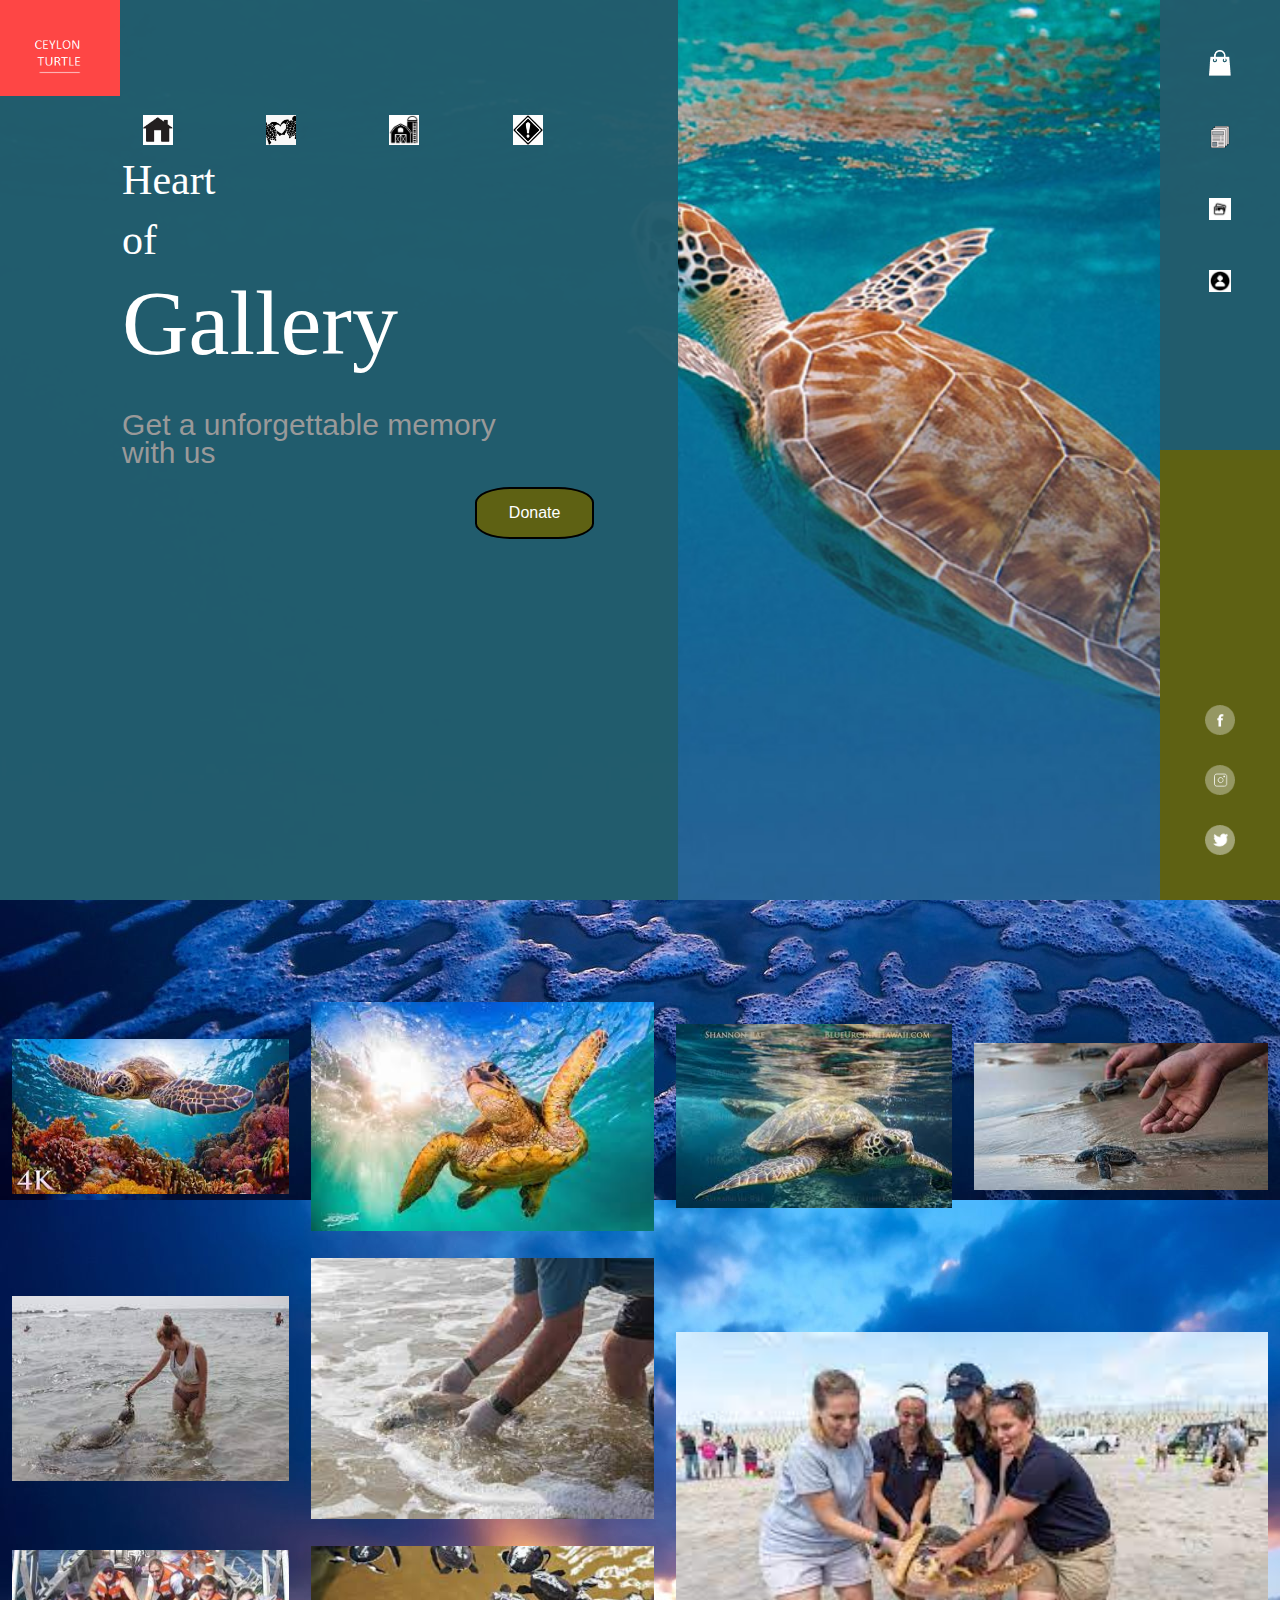
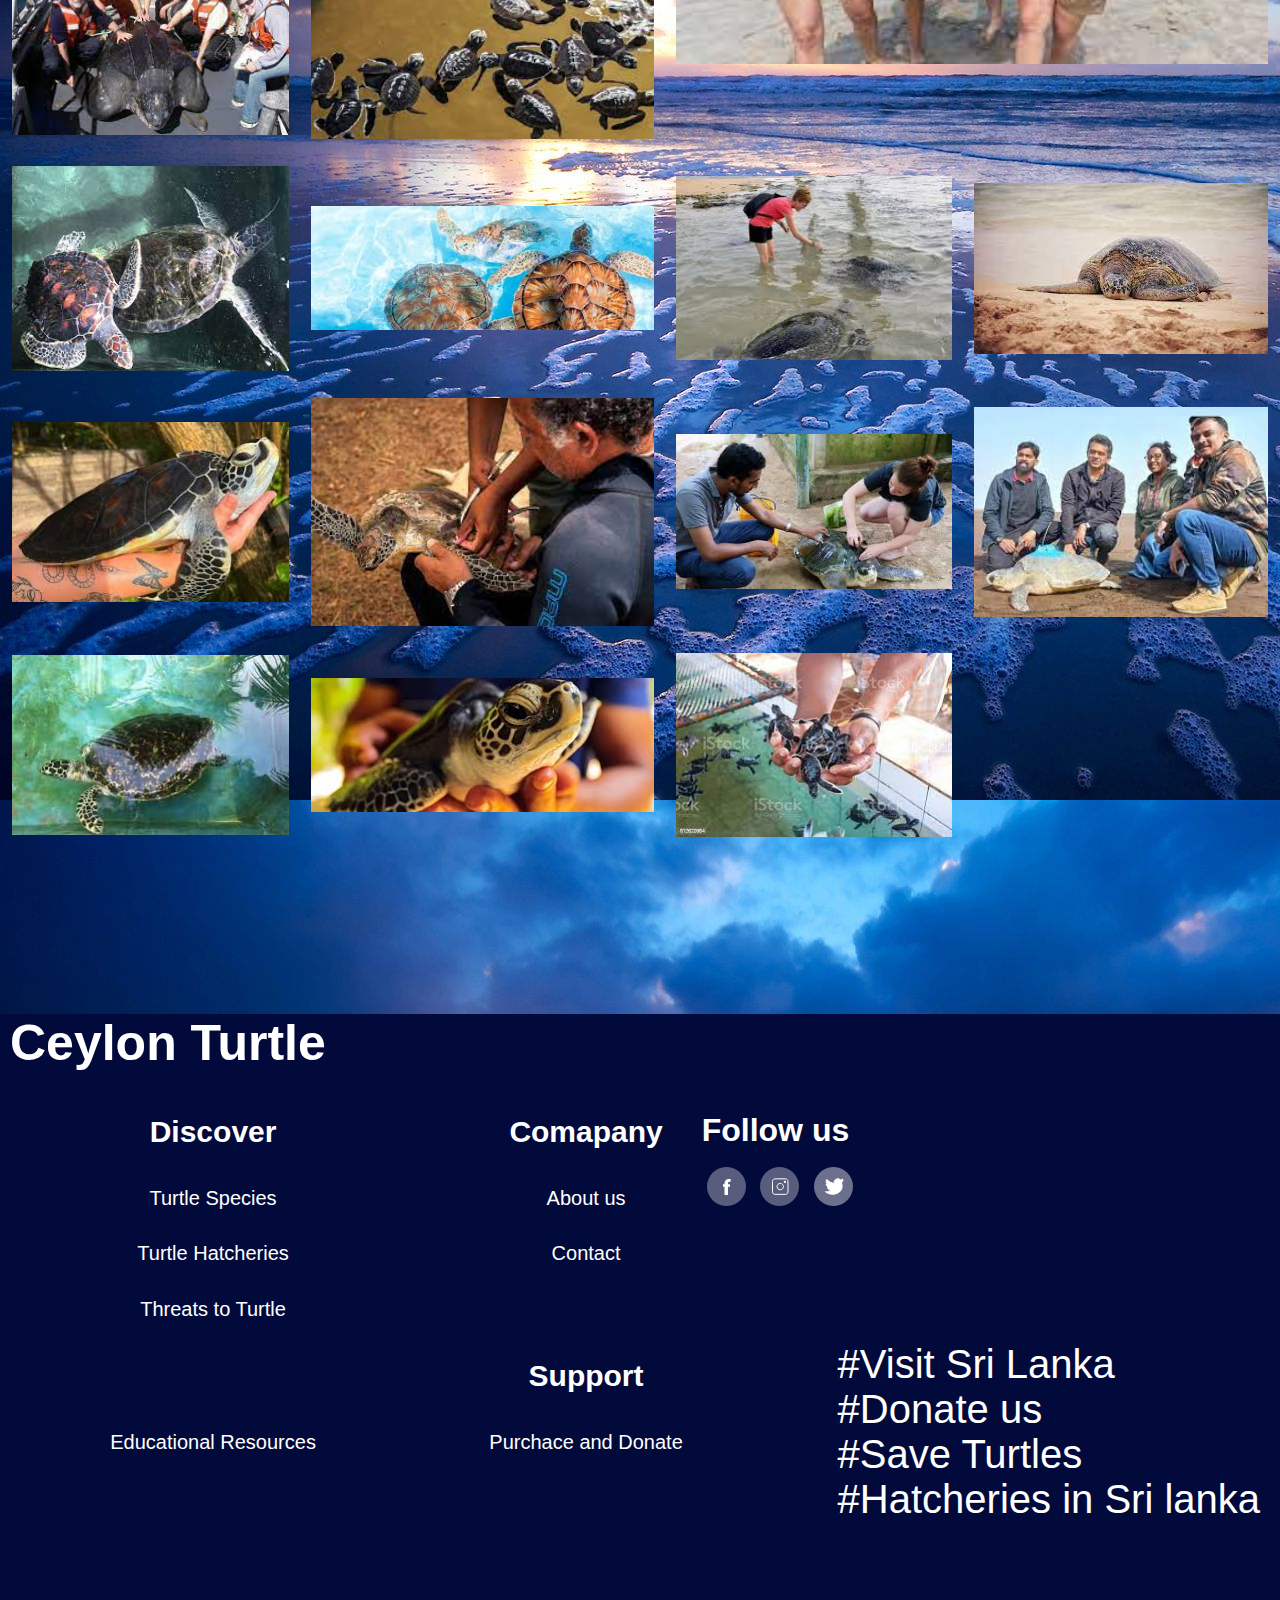
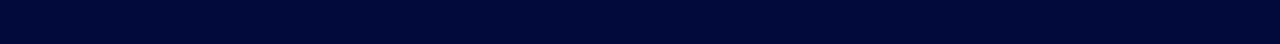
<file: gallery.html>
<!DOCTYPE html>
<html lang="en">
    <head>
        <meta charset="UTF-8">
        <title>Ceylon Turtle</title>
        <link rel="stylesheet" href="style1.css"> 
       
        <style>
            .header{
                background-image: url(images/gallery/g3.jpg);
            }
            .banner{
                background-image: url(images/sea3.jpg);
            }
            .sidebar{
                background: rgba(34, 91, 108, 0.974);
            }
            .social-media{
                background: #5e6113;
            }
            .navigation{
                background: rgba(34, 91, 108, 0.974);
            }
            .button button{
                color: #fff;
                background-color: #5e6113;
            }
            .button button:hover{
                background-color: #fff;
                color: #5e6113;
            }
            .right-links a{
                background-color: #5e6113;
            }
            .pointer1{
                width: 600px;
            }
            .footer{
                top: 150px;
            }
            .button button{
                top: -30px;
            }
        </style>
    </head>
    <body class="banner">
        <section class="header">
            
            <div class="sidebar">
            
                <a href="purchaceanddonate.html"><img src="images/logos/shop.png" class="shop-icon"><h1>Purchace and Donate</h1></a>
            <a href="educationalresources.html"><img src="images/logos/edu2.png" class="shop-icon"><h1>Educational Resources</h1></a>
            <a href="gallery.html"><img src="images/logos/gallery icon.png" class="shop-icon"><h1>Gallery</h1></a>
            <a href="aboutus.html"><img src="images/logos/about.jpg" class="shop-icon"><h1>About us</h1></a>

            <div class="social-media">
                <a href="http://facebook.com"><img src="images/logos/facebook.png"></a>
                <a href="http://instagram.com"><img src="images/logos/instagram.png"></a>
                <a href="http://twitter.com"><img src="images/logos/twitter.png"></a>         
            </div>
            </div>
           <section class="navigation">
            <nav>
                <a href="index.html"><img src="images/logos/logonew.png" class="logo"></a>
            </nav>
            <nav class="new">
                <a href="index.html"><img src="images/logos/home.jpg"><h1><u>Home</u></h1></a>
                <a href="turtlespecies.html"><img src="images/logos/species1.jpg"><h1><u>Turtle Species</u></h1></a>
                <div class="hatch">
                <a href="turtlehatcheries.html"><img src="images/logos/hatchery.jpg"><h1><u>Turtle Hatcheries</u></h1></a>
                </div>
                <a href="threatstoturtles.html"><img src="images/logos/threats.png"><h1><u>Threats to Turtles</u></h1></a>

            </nav>
            <div class="info">
                <h3>Heart<br>of</h3>
                <h1>Gallery</h1>
                <p>Get a unforgettable memory<br>with us</p>
            </div>
            <div class="button">
                <a href ="purchaceanddonate.html"><button>Donate</button></a>
            </div>
           </section>
           
        </section><br><br><br><br><br>
          <section class="content-area34">
            <table>
                <tr>
                    <th><img src="images/gallery/g1.jpeg"></th>
                    <th><img src="images/gallery/g2.jpeg"></th>
                    <th><img src="images/gallery/g11.jpeg"></th>
                    <th><img src="images/gallery/g4.jpeg"></th>
                    
                </tr>
                <tr>
                    <th><img src="images/gallery/g6.jpeg"></th>
                    <th><img src="images/gallery/g7.jpeg"></th>
                    <th colspan="2" rowspan="2"><img src="images/gallery/g8.jpeg"></th>
                 </tr>
                 <tr>
                    <th><img src="images/gallery/g10.jpeg"></th>
                    <th><img src="images/gallery/g12.jpeg"></th>
                 </tr>
                 <tr>
                    <th><img src="images/gallery/g13.jpeg"></th>
                    <th><img src="images/gallery/g14.jpeg"></th>
                    <th><img src="images/gallery/g15.jpeg"></th>
                    <th><img src="images/gallery/g17.jpeg"></th>
                 </tr>
                 <tr>
                    <th><img src="images/gallery/g18.jpeg"></th>
                    <th><img src="images/gallery/g19.jpeg"></th>
                    <th><img src="images/gallery/g20.jpeg"></th>
                    <th><img src="images/gallery/g21.jpeg"></th>
                 </tr>
                 <tr>
                    <th><img src="images/gallery/g25.jpeg"></th>
                    <th><img src="images/gallery/g24.jpeg"></th>
                    <th><img src="images/gallery/g23.jpeg"></th>
                 </tr>
            </table>
          </section>

          <section class="footer">
            <h2>Ceylon Turtle</h2>
            <table>
                <tr><th>Discover</th><th>Comapany</th></tr>
                <tr><td><a href=turtlespecies.html>Turtle Species</a></td><td><a href="aboutus.html">About us</a></td></tr>
                <tr><td><a href="turtlehatcheries.html">Turtle Hatcheries</a></td><td><a href="#">Contact</a></td></tr>
                <tr><td><a href="threatstoturtles.html">Threats to Turtle</a></td></tr>
                <tr><td></td><th>Support</th></tr>
                <tr><td><a href="educationalresources.html">Educational Resources</a></td><td><a href="purchaceanddonate.html">Purchace and Donate</a></td></tr>
            </table>
            <div class="sub-area1">
                #Visit Sri Lanka<br>
                #Donate us<br>
                #Save Turtles<br>
                #Hatcheries in Sri lanka
            </div>
            <div class="media">
                <h1>Follow us</h1>
                <br>
                <a href="http://facebook.com"><img src="images/logos/facebook.png"></a>
                <a href="http://instagram.com"><img src="images/logos/instagram.png"></a>
                <a href="http://twitter.com"><img src="images/logos/twitter.png"></a>         
            </div>
        </section> 

        </body>
</html>
</file>
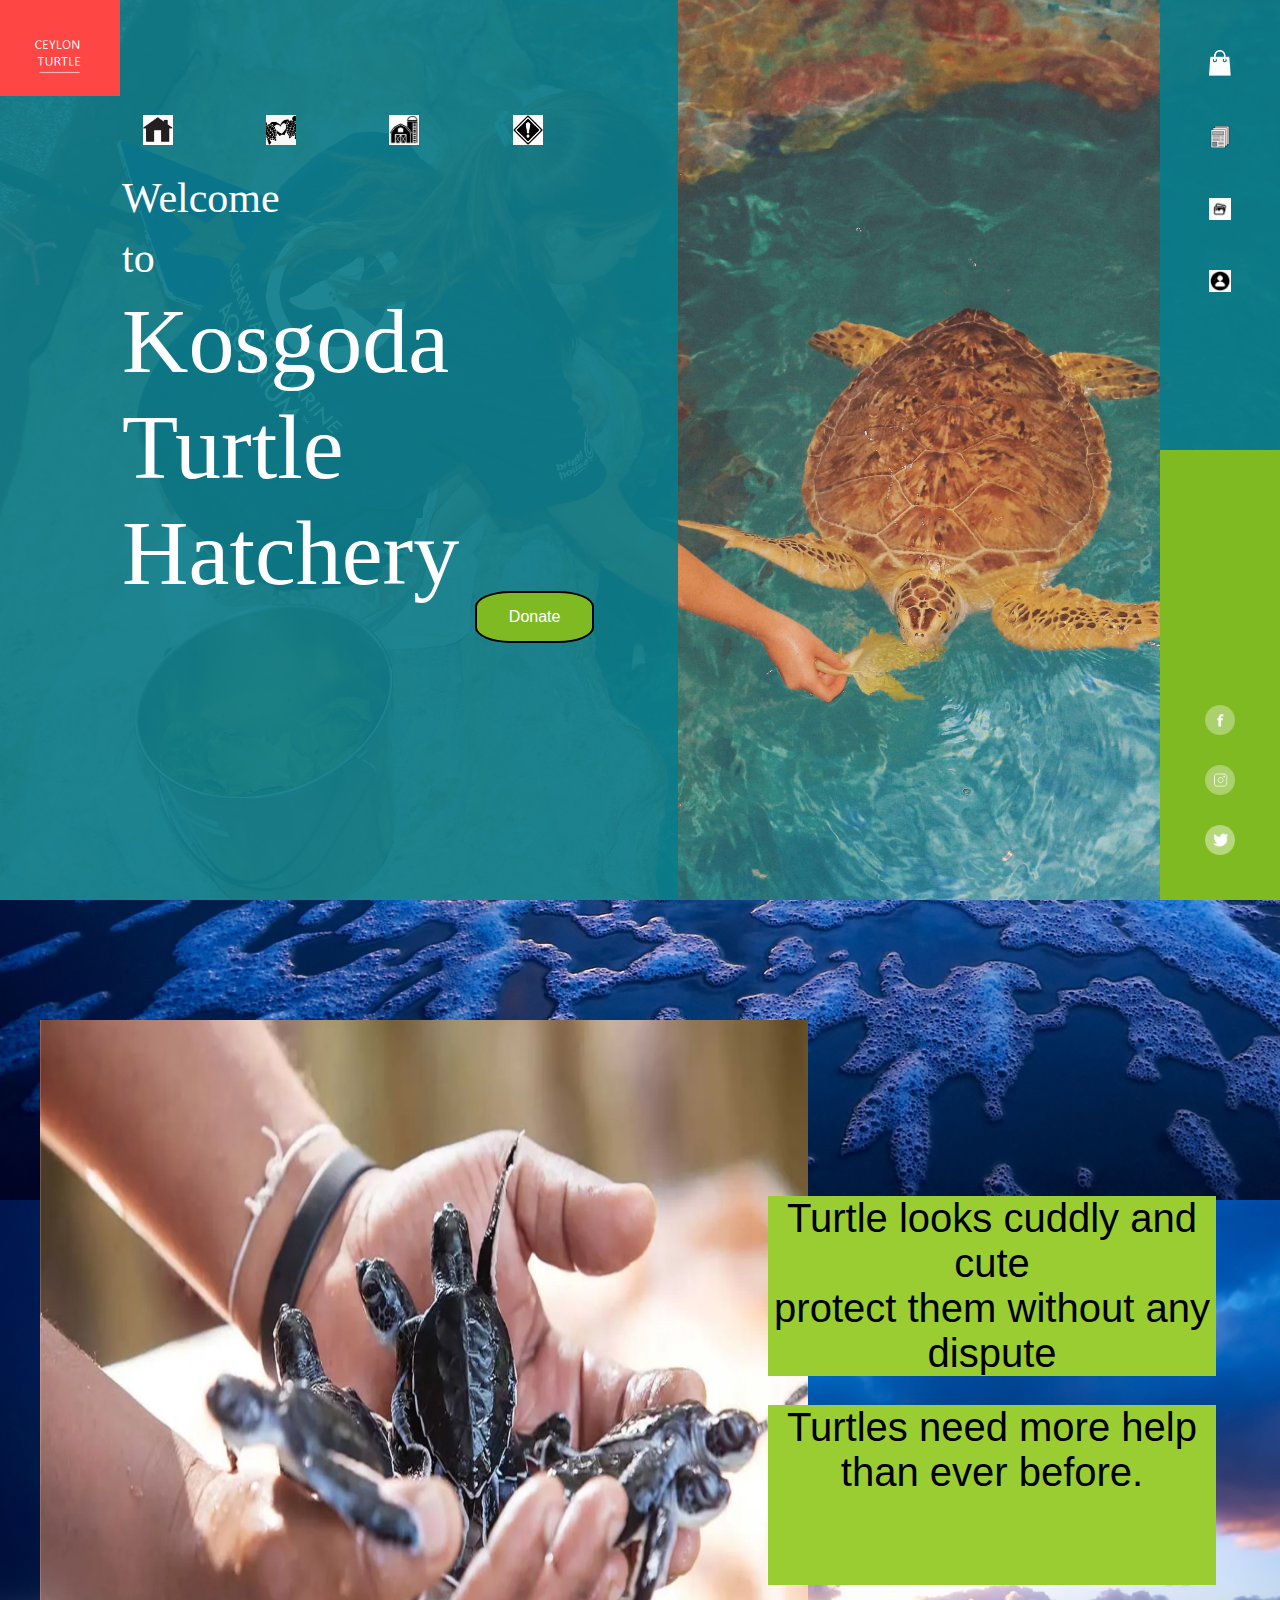
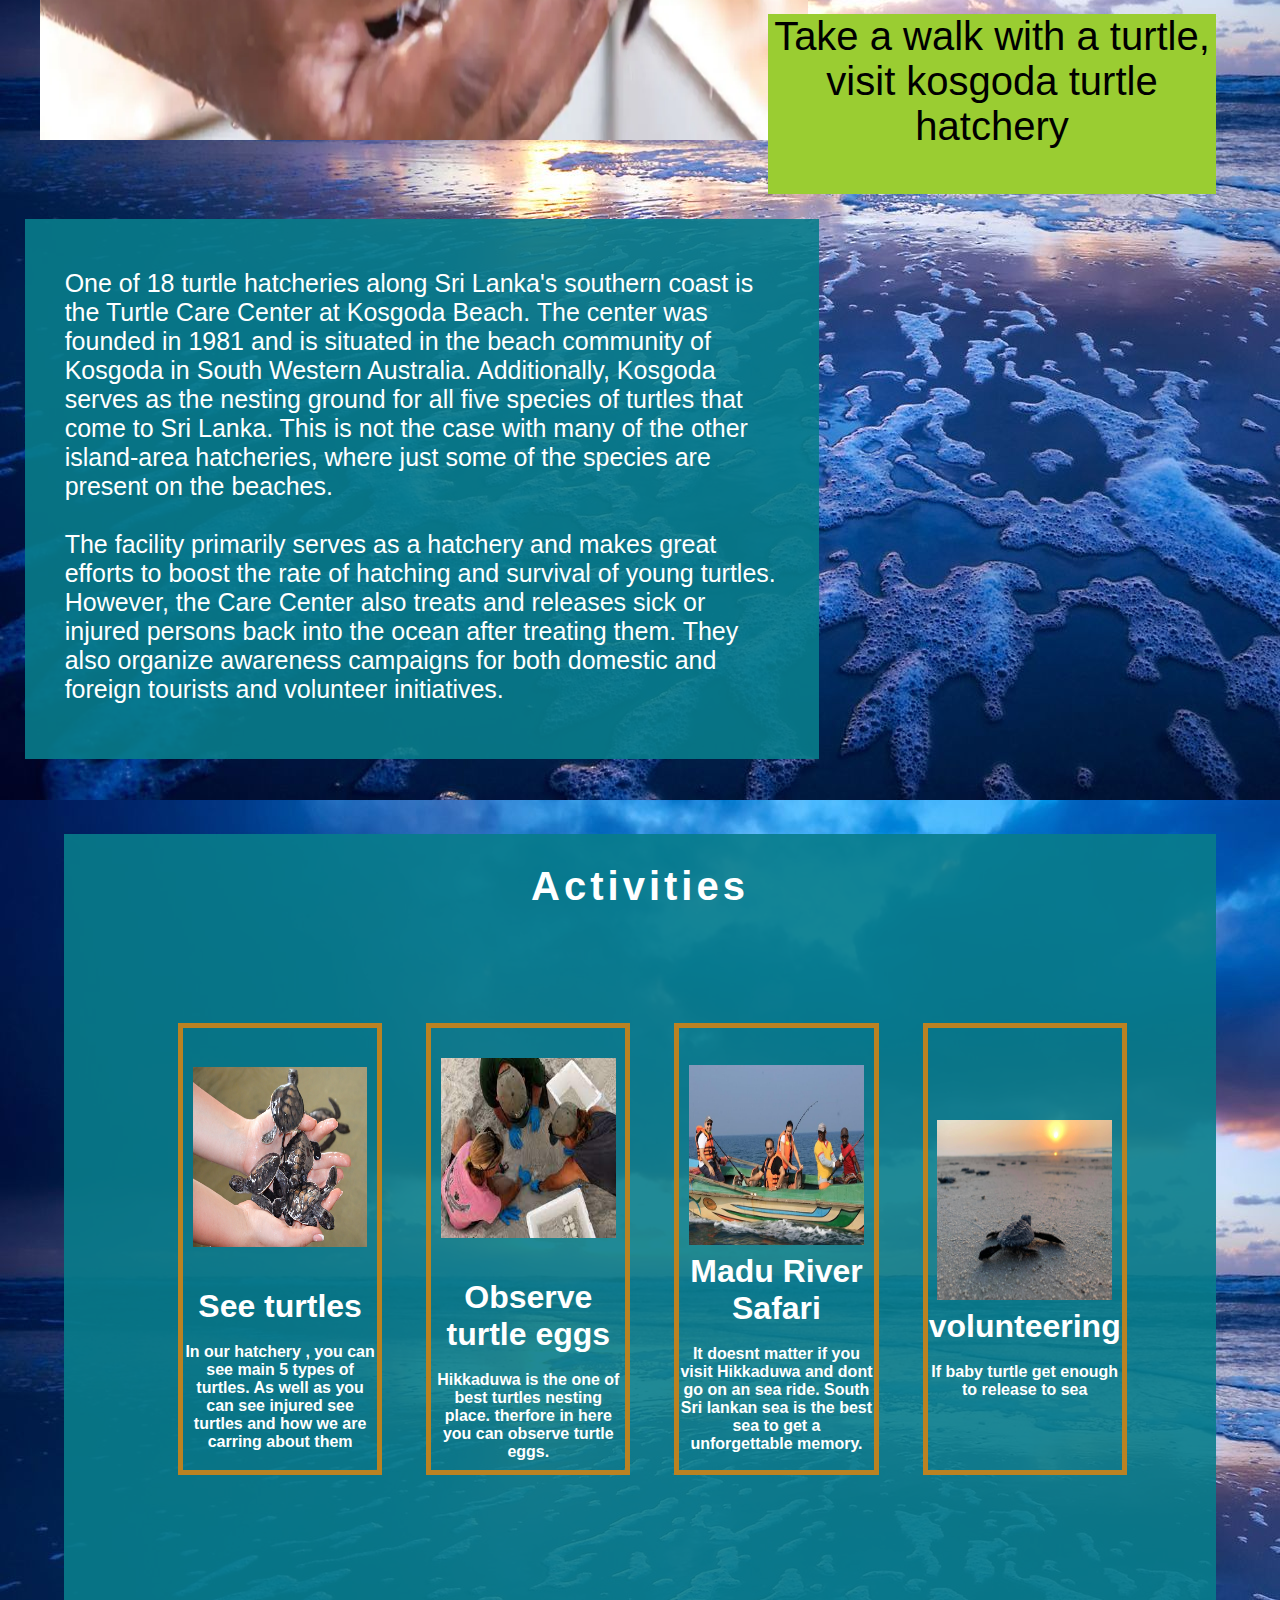
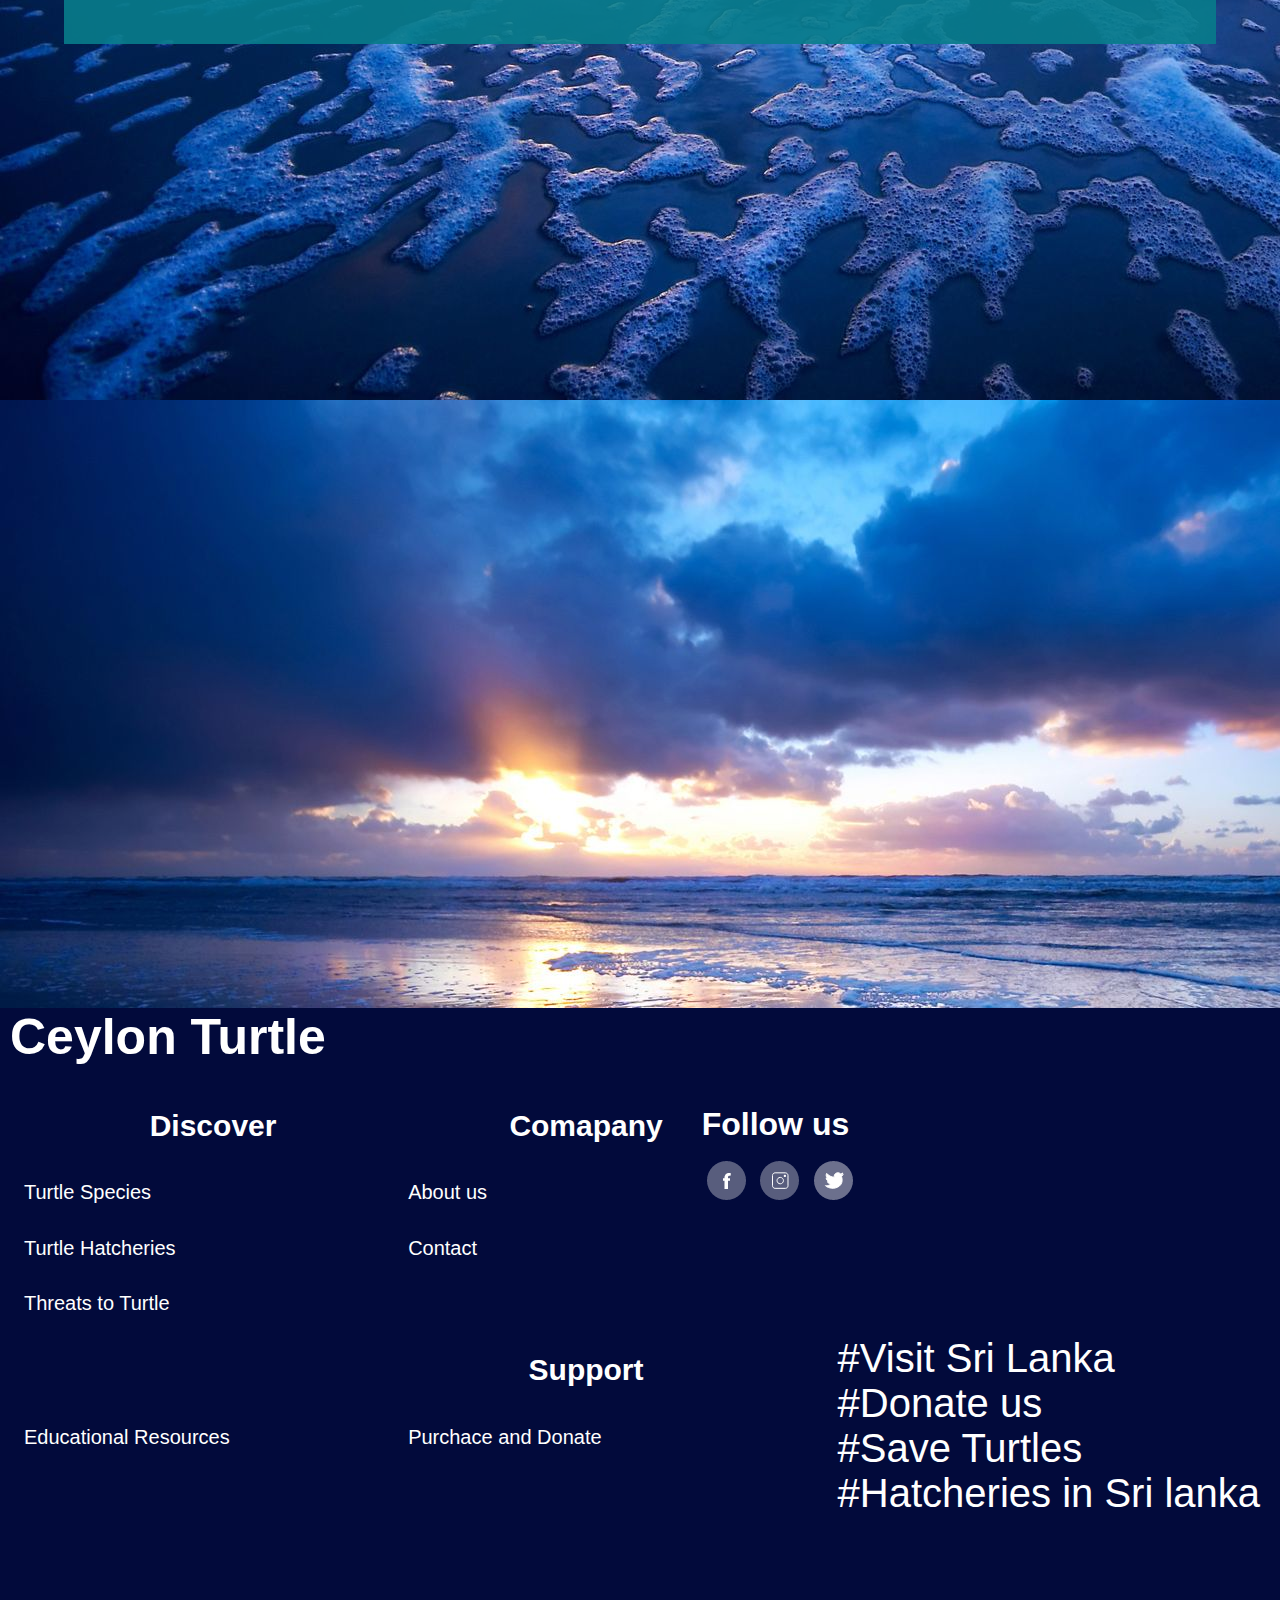
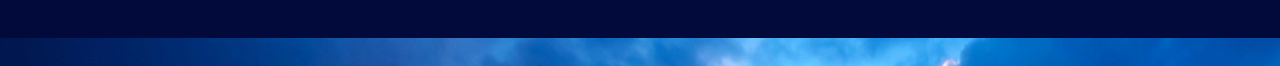
<file: kosgoda.html>
<!DOCTYPE html>
<html lang="en">
    <head>
        <meta charset="UTF-8">
        <title>Ceylon Turtle</title>
        <link rel="stylesheet" href="stylekosgoda.css"> 
        <link rel="stylesheet" href="https://cdn.jsdelivr.net/npm/swiper@9/swiper-bundle.min.css"/> 
        <style>
            .header{
                background-image: url(images/kosgoda/main2.jpg);
            }
            .banner{
                background-image: url(images/sea3.jpg);
            }
            .sidebar{
                background: rgba(8, 124, 139, 0.9);
            }
            .social-media{
                background: #80ba22;
            }
            .navigation{
                background: rgba(8, 124, 139, 0.9);
            }
            .button button{
                color: #fff;
                background-color: #80ba22;
                top: -100px;
            }
            .button button:hover{
                background-color: #fff;
                color: #80ba22;
            }
            .footer{
              top: 00px;
            
            }
        </style>
    </head>
    <body class="banner">
        <section class="header">
            
            <div class="sidebar">
            
            <a href="purchaceanddonate.html"><img src="images/logos/shop.png" class="shop-icon"><h1>Purchace and Donate</h1></a>
            <a href="educationalresources.html"><img src="images/logos/edu2.png" class="shop-icon"><h1>Educational Resources</h1></a>
            <a href="gallery.html"><img src="images/logos/gallery icon.png" class="shop-icon"><h1>Gallery</h1></a>
            <a href="aboutus.html"><img src="images/logos/about.jpg" class="shop-icon"><h1>About us</h1></a>

            <div class="social-media">
                <a href="http://facebook.com"><img src="images/logos/facebook.png"></a>
                <a href="http://instagram.com"><img src="images/logos/instagram.png"></a>
                <a href="http://twitter.com"><img src="images/logos/twitter.png"></a>         
            </div>
            </div>
           <section class="navigation">
            <nav>
                <a href="home1.html"><img src="images/logos/logonew.png" class="logo"></a>
            </nav>
            <nav class="new">
                <a href="home1.html"><img src="images/logos/home.jpg"><h1><u>Home</u></h1></a>
                <a href="turtlespecies.html"><img src="images/logos/species1.jpg"><h1><u>Turtle Species</u></h1></a>
                <div class="hatch">
                <a href="turtlehatcheries.html"><img src="images/logos/hatchery.jpg"><h1><u>Turtle Hatcheries</u></h1></a>
                </div>
                <a href="threatstoturtles.html"><img src="images/logos/threats.png"><h1><u>Threats to Turtles</u></h1></a>

            </nav>
            <br>
            <div class="info">
                <h3>Welcome<br>to</h3>
                <h1>Kosgoda Turtle Hatchery</h1>
                <p></p>
            </div>
            <div class="button">
                <a href ="purchaceanddonate.html"><button>Donate</button></a>
            </div>
           </section>

            
        </section>

        <section class="content-area27">
            <img src="images/kosgoda/pic.webp">
            <div class="kos1"> Turtle looks cuddly and cute<br> protect them without any dispute </div><br>
            <div class="kos1">Turtles need more help than ever before.</div><br>
            <div class="kos1">Take a walk with a turtle, visit kosgoda turtle hatchery</div>
            <div class="kosdes"><p>One of 18 turtle hatcheries along Sri Lanka's southern coast is the Turtle Care Center at Kosgoda Beach. The center was founded in 1981 and is situated in the beach community of Kosgoda in South Western Australia. Additionally, Kosgoda serves as the nesting ground for all five species of turtles that come to Sri Lanka. This is not the case with many of the other island-area hatcheries, where just some of the species are present on the beaches.<br><br>
                The facility primarily serves as a hatchery and makes great efforts to boost the rate of hatching and survival of young turtles. However, the Care Center also treats and releases sick or injured persons back into the ocean after treating them. They also organize awareness campaigns for both domestic and foreign tourists and volunteer initiatives.</p>
                
        </section>
    
        <section class="content-area28">
            <h2>Activities</h2>
            <table><tr>
            <th><div class="act1"><img src="images/see tur.jpg"><h1><br>See turtles</h1><p><br>In our hatchery , you can see main 5 types of turtles. As well as you can see injured see turtles and how we are carring about them</p></div></th>
            <th><div class="act1"><img src="images/obser.jpeg"><h1><br>Observe turtle eggs</h1><br><p>Hikkaduwa is the one of best turtles nesting place. therfore in here you can observe turtle eggs. </p></div></th>
            <th><div class="act1"><h1><img src="images/sea ride.jpg"><br>Madu River Safari</h1><br><p>It doesnt matter if you visit Hikkaduwa and dont go on an sea ride. South Sri lankan sea is the best sea to get a unforgettable memory.</p></div></th>
            <th><div class="act1"><h1><img src="images/turtle8.jpg"><br>volunteering</h1><br><p>If baby turtle get enough to release to sea</p></div></th>
            </tr>
            </table>
        </section>
        <section class="content-area30">
        <iframe src="https://www.google.com/maps/embed?pb=!1m18!1m12!1m3!1d31723.491809513707!2d80.03087275!3d6.3374676999999995!2m3!1f0!2f0!3f0!3m2!1i1024!2i768!4f13.1!3m3!1m2!1s0x3ae22bcc8b8f4f5b%3A0x672dca279a50537f!2sKosgoda!5e0!3m2!1sen!2slk!4v1685330790298!5m2!1sen!2slk" width="100%" height="450" style="border:0;" allowfullscreen="" loading="lazy" referrerpolicy="no-referrer-when-downgrade"></iframe></div>
    </section>

    <section class="footer">
        <h2>Ceylon Turtle</h2>
        <table>
            <tr><th>Discover</th><th>Comapany</th></tr>
            <tr><td><a href=turtlespecies.html>Turtle Species</a></td><td><a href="aboutus.html">About us</a></td></tr>
            <tr><td><a href="turtlehatcheries.html">Turtle Hatcheries</a></td><td><a href="#">Contact</a></td></tr>
            <tr><td><a href="threatstoturtles.html">Threats to Turtle</a></td></tr>
            <tr><td></a></td><th>Support</th></tr>
            <tr><td><a href="educationalresources.html">Educational Resources</a></td><td><a href="purchaceanddonate.html">Purchace and Donate</a></td></tr>
        </table>
        <div class="sub-area1">
            #Visit Sri Lanka<br>
            #Donate us<br>
            #Save Turtles<br>
            #Hatcheries in Sri lanka
        </div>
        <div class="media">
            <h1>Follow us</h1>
            <br>
            <a href="http://facebook.com"><img src="images/logos/facebook.png"></a>
            <a href="http://instagram.com"><img src="images/logos/instagram.png"></a>
            <a href="http://twitter.com"><img src="images/logos/twitter.png"></a>         
        </div>
    </section>  
 
    </body>
</html>
</file>
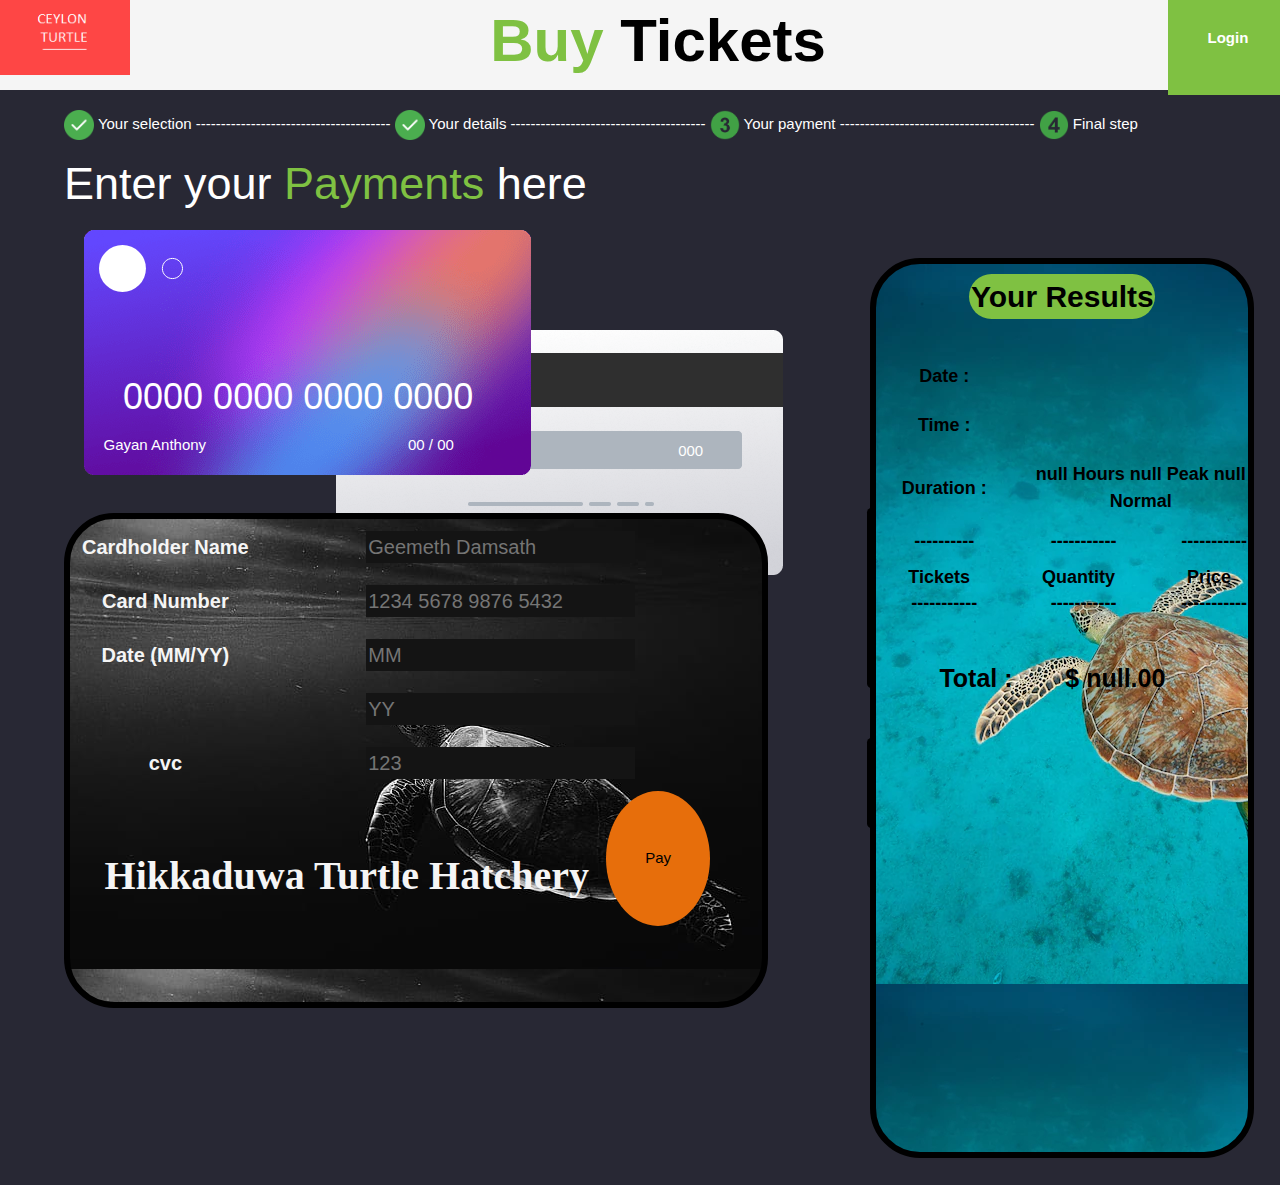
<file: payment.html>
<!DOCTYPE html>
<html lang="en" dir="ltr"> 
<head>
    <title>Payment</title>
    <meta charset="utf-8">
    <meta name="viewport" content="width=device-width, initial-scale=1">
    <link rel="stylesheet" href="detaulsnew.css">
    <link rel="stylesheet" href="https://www.w3schools.com/w3css/4/w3.css">
    <style>
        @media screen and (max-width: 768px){
            .card6{
                background-image: url(images1/black.jpg);
            }
            .card2{
                background-image: url(images1/display.webp);
                position: relative;
                top: 1500px;
            }
        }
        .card2{
            position: relative;
            top: -450px;
        }
        .card6{
            position: relative;
            top: 300px;
        }
        .cwp{
            position: relative;
            top: -100px;
        }
        .finish{
            position: relative;
            top: -80px;
            left: -10%;
        }
        .card3{
            position: relative;
            top: -1100px;
        }
        .card4{
            position: relative;
            top: -1050px;
        }
    </style>
</head>
<body>
    <header>
        <div class = "content flex_space">
            <div class = "logo">
                <img src = "images1/logonew.png">
            </div>
            <h1><span>Buy</span> Tickets</h1>
            <div class="icon">
            <button class ="primary-btn">Login</button>
            </div>
        </div>
    </header>


    <section class="home">
    <div class="book">
        <div class="container flex-space">
        <div class ="text">
            <p><img src="images1/right icon.png">  Your selection --------------------------------------- <img src="images1/right icon.png"> Your details --------------------------------------- <img src="images1/Eo_circle_green_number-3.svg.png"> Your payment --------------------------------------- <img src="images1/Eo_circle_green_number-4.svg.png"> Final step </p>
            <h1>Enter your <span>Payments</span> here</h1>
        </div>
        </div>
    </div>
    
     <div class="cards">
        <div class="fontcard">
            <img src="images1/bg-card-front.png" alt="visa" class="fontcard">
            <div class="cartContainer">
                <img src="images1/card-logo.svg" alt="visa" class="cardlogo">
                <h1 id="number">0000 0000 0000 0000</h1>
                <div class="cardinfo">
                    <span id="giveName">Gayan Anthony</span>
                    <span id="date">
                        <span id="month">00</span>
                        /
                        <span id="year">00</span>
                    </span>
                </div>
            </div>
        </div>
        <div class="backcard">
          <img src="images1/bg-card-back.png" alt="visa" class="backcard">
          <span id="cvc">000</span>
        </div>
     </div>
     


    <div class="card6" id="form">
        <table>
            <tr><th>Cardholder Name</th><span class="pan11">Please add your name<img src="images1/error.png"></span>
            <td><input type="text" placeholder="Geemeth Damsath" id="cardName" required></td>
            </tr>
            <tr><th>Card Number</th><span class="pan12">Please add your card number<img src="images1/error.png"></span>
            <td><input type="number" placeholder="1234 5678 9876 5432" id="cardNumber" oninput="if(this.value.length > this.maxLength) this.value = this.value.slice(0,this.maxLength)" minlength="16" maxlength="16" required></td>
            </tr>
            <tr><th>Date (MM/YY) </th><span class="pan13">Please add month<img src="images1/error.png"></span>
            <td><input type="number" placeholder="MM" id="cardDate1"  oninput="if(this.value.length > this.maxLength) this.value = this.value.slice(0,this.maxLength)" minlength="2" maxlength="2" required></td>
            </tr>
            <tr><th></th><span class="pan14">Please add year<img src="images1/error.png"></span><td><input type="number" placeholder="YY" id="cardDate2"  oninput="if(this.value.length > this.maxLength) this.value = this.value.slice(0,this.maxLength)" minlength="2" maxlength="2" required></td></tr>
            <tr><th>cvc</th><span class="pan15">Please add cvc<img src="images1/error.png"></span>
            <td><input type="number" placeholder="123" id="cardCvc"  oninput="if(this.value.length > this.maxLength) this.value = this.value.slice(0,this.maxLength)" minlength="3" maxlength="3" required></td>
            </tr>
        </table>
       <button id="thankbtn" class="paybtn" onclick="handlePay()">Pay</button>
       <div class="finish">Hikkaduwa Turtle Hatchery</div>
    </div>

    <div class="success" id="thank">
        <img src="images1/icon-complete.svg">
        <h2>Thank you!</h2>
        <p>Your payment successfull</p>
        <div><button class="cwp"><a href="confirmation.html">Continue</a> </button></div>
    </div>


    <div class="card2">
        <h2><a href="confirmation.html">Your Results</a></h2>
        <table class="summaryTable">
            <tr class="tuk"><th>Date :</th>
                <td id="selectedDate"></td>
            </tr>
            <tr class="tuk"><th>Time :</th>
                <td id="selectedTime"></td>
            </tr>
            <tr class="tuk"><th>Duration :</th>
                 <td id="selectedHours"></td>
            </tr>
            <tr><th>----------</th><td>-----------</td><td>-----------</td><td></td></tr>
            <tr class="selectedTic"><th>Tickets</th><th>Quantity</th><th>Price</th></tr>
            <tr><th>-----------</th><td>-----------</td><td>-----------</td><td></td></tr>
            <tr class="tet"><td id="selectedTickets"></td><td id="selectedCount"></td><td id="selectedPrice"></td></tr><br>
            <tr></tr><t<tr></tr><tr></tr><tr></tr>
            <tr><th class="totalPay">Total :</th><td id="totalPay" class="totalPay"></td>
                
        </table>
    </div>
    <div class="card3"></div>
    <div class="card4"></div>
            
            
        </table>
    </div>
    </section>

    <script>
        const selectedDate = localStorage.getItem('selectedDate');
        document.getElementById('selectedDate').innerHTML = selectedDate;

        const lastTime = localStorage.getItem('lastTime');
        document.getElementById('selectedTime').innerHTML = lastTime;

        const hoursCount = localStorage.getItem('hoursCount');
        const peakCount = localStorage.getItem('peakCount');
        const normalCount = localStorage.getItem('normalCount');
        document.getElementById('selectedHours').innerHTML += `${hoursCount} Hours   ${peakCount} Peak   ${normalCount}  Normal`;

        const totalPay = localStorage.getItem('totalCost');
        document.getElementById('totalPay').innerHTML = `$ ${totalPay}.00`;

        document.addEventListener('DOMContentLoaded', function () {
        let productsInCart = JSON.parse(localStorage.getItem('productsInCart'));
        let selectedTickets = document.getElementById('selectedTickets');
        let selectedCount = document.getElementById('selectedCount');
        let selectedPrice = document.getElementById('selectedPrice');

        for(let index in productsInCart) {
            let item = productsInCart[index];
            selectedTickets.innerHTML += `${item.name} <br><br>`;
            selectedCount.innerHTML += `${item.inCart} <br><br>`;
        }

        });
    </script>
    <script>
    const cardNumberInp = document.getElementById('cardNumber');
    const number = document.getElementById('number');
    

    const cardNameInp = document.getElementById('cardName');
    const name = document.getElementById('giveName');

    const cardDate1Inp = document.getElementById('cardDate1');
    const month = document.getElementById('month');

    const cardDate2Inp = document.getElementById('cardDate2');
    const year = document.getElementById('year');

    const cardCvcInp = document.getElementById('cardCvc');
    const cvc = document.getElementById('cvc');

    const success = document.getElementById('thank');
    const paybtn = document.getElementById('thankbtn');
    const form = document.getElementById('form');

    function setCardNumber(e) {
        number.innerText = format(e.target.value);
    }
    function setCardName(e) {
        giveName.innerText = e.target.value;
    }
    function setCardDate1(e) {
        month.innerText = e.target.value;
    }
    function setCardDate2(e) {
        year.innerText = e.target.value;
    }
    function setCardCvc(e) {
        cvc.innerText = e.target.value;
    }
    function format(s){
        return s.toString().replace(/\d{4}(?=.)/g, "$&");
    }



    function handlePay(){
    
    const cardNameX = cardNameInp.value;
    const cardNumberX = cardNumberInp.value;
    const cardDate1X = cardDate1Inp.value;
    const cardDate2X = cardDate2Inp.value;
    const cardCvcX = cardCvcInp.value;

    const cardName = document.getElementById('cardName');
    const cardNumber = document.getElementById('cardNumber');
    const cardDate1 = document.getElementById('cardDate1');
    const cardDate2 = document.getElementById('cardDate2');
    const cardCvc = document.getElementById('cardCvc');

    const pan11 = document.querySelector('.pan11');
    const pan12 = document.querySelector('.pan12');
    const pan13 = document.querySelector('.pan13');
    const pan14 = document.querySelector('.pan14');
    const pan15 = document.querySelector('.pan15');

    if(!cardNameX){
        pan11.style.display = 'block';
        cardName.addEventListener('input', function(){
            pan11.style.display = 'none';
        });
        event.preventDefault();
    }else if(!cardNumberX){
        pan12.style.display = 'block';
        cardNumber.addEventListener('input', function(){
            pan12.style.display = 'none';
        });
        event.preventDefault();
    }else if(!cardDate1X){
        pan13.style.display = 'block';
        cardDate1.addEventListener('input', function(){
            pan13.style.display = 'none';
        });
        event.preventDefault();
    }else if(!cardDate2X){
        pan14.style.display = 'block';
        cardDate2.addEventListener('input', function(){
            pan14.style.display = 'none';
        });
        event.preventDefault();
    }else if(!cardCvcX){
        pan15.style.display = 'block';
        cardCvc.addEventListener('input', function(){
            pan15.style.display = 'none';
        });
        event.preventDefault();
    }else{
        window.location.href = 'confirmation.html';
    }

    }




    </script>
  
    </body>
    </html>
</file>
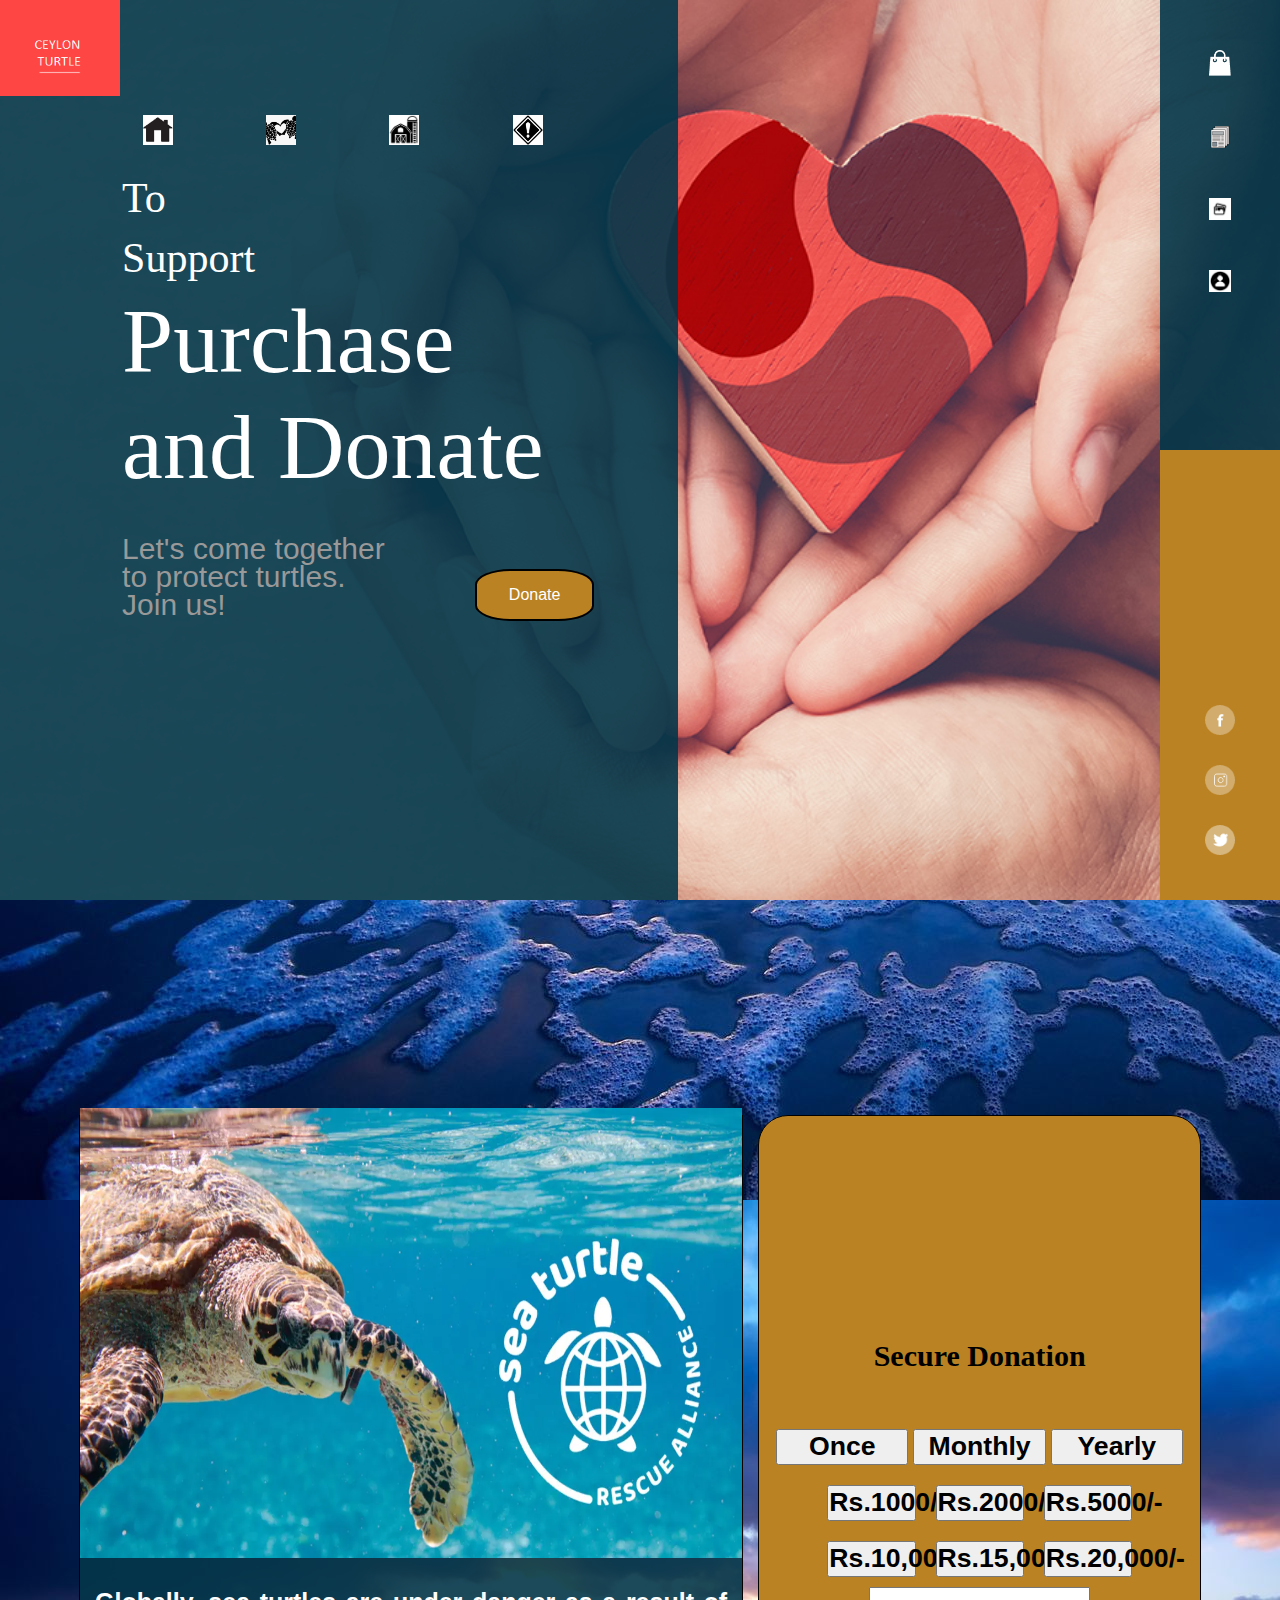
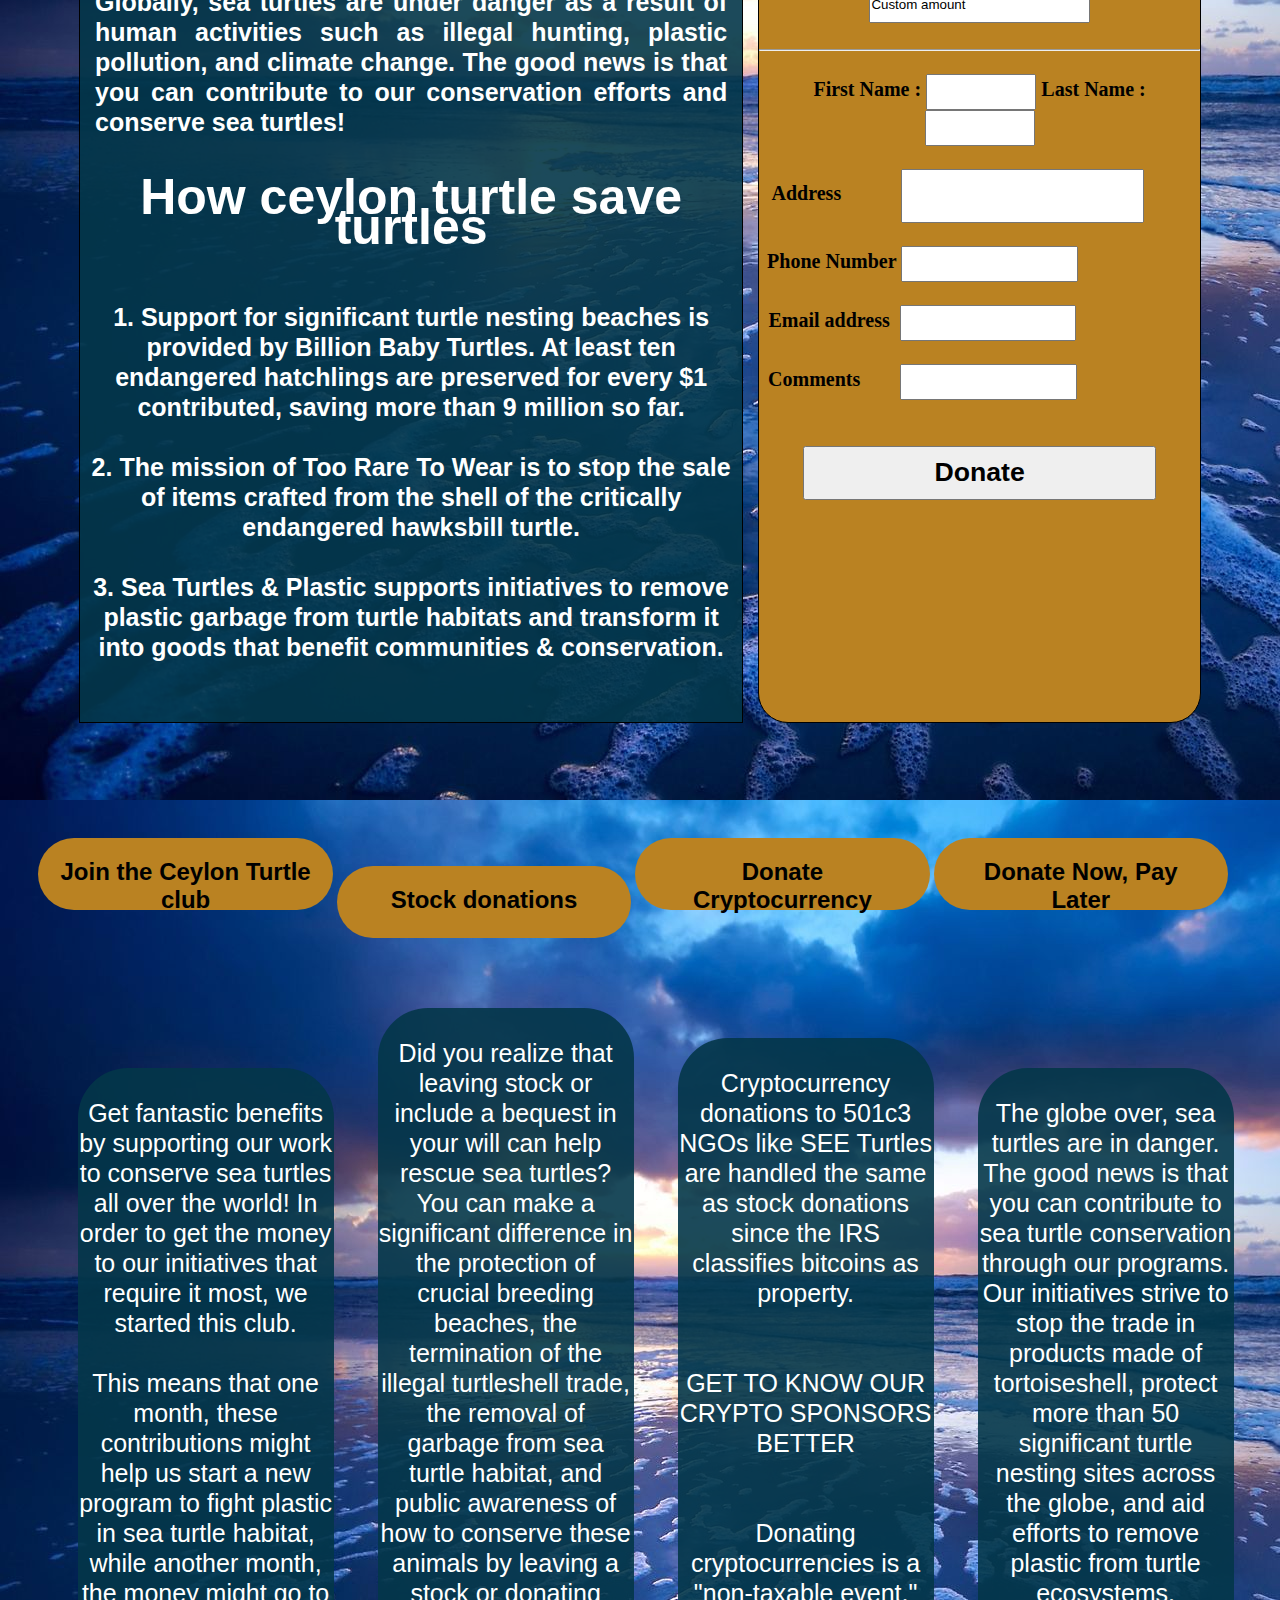
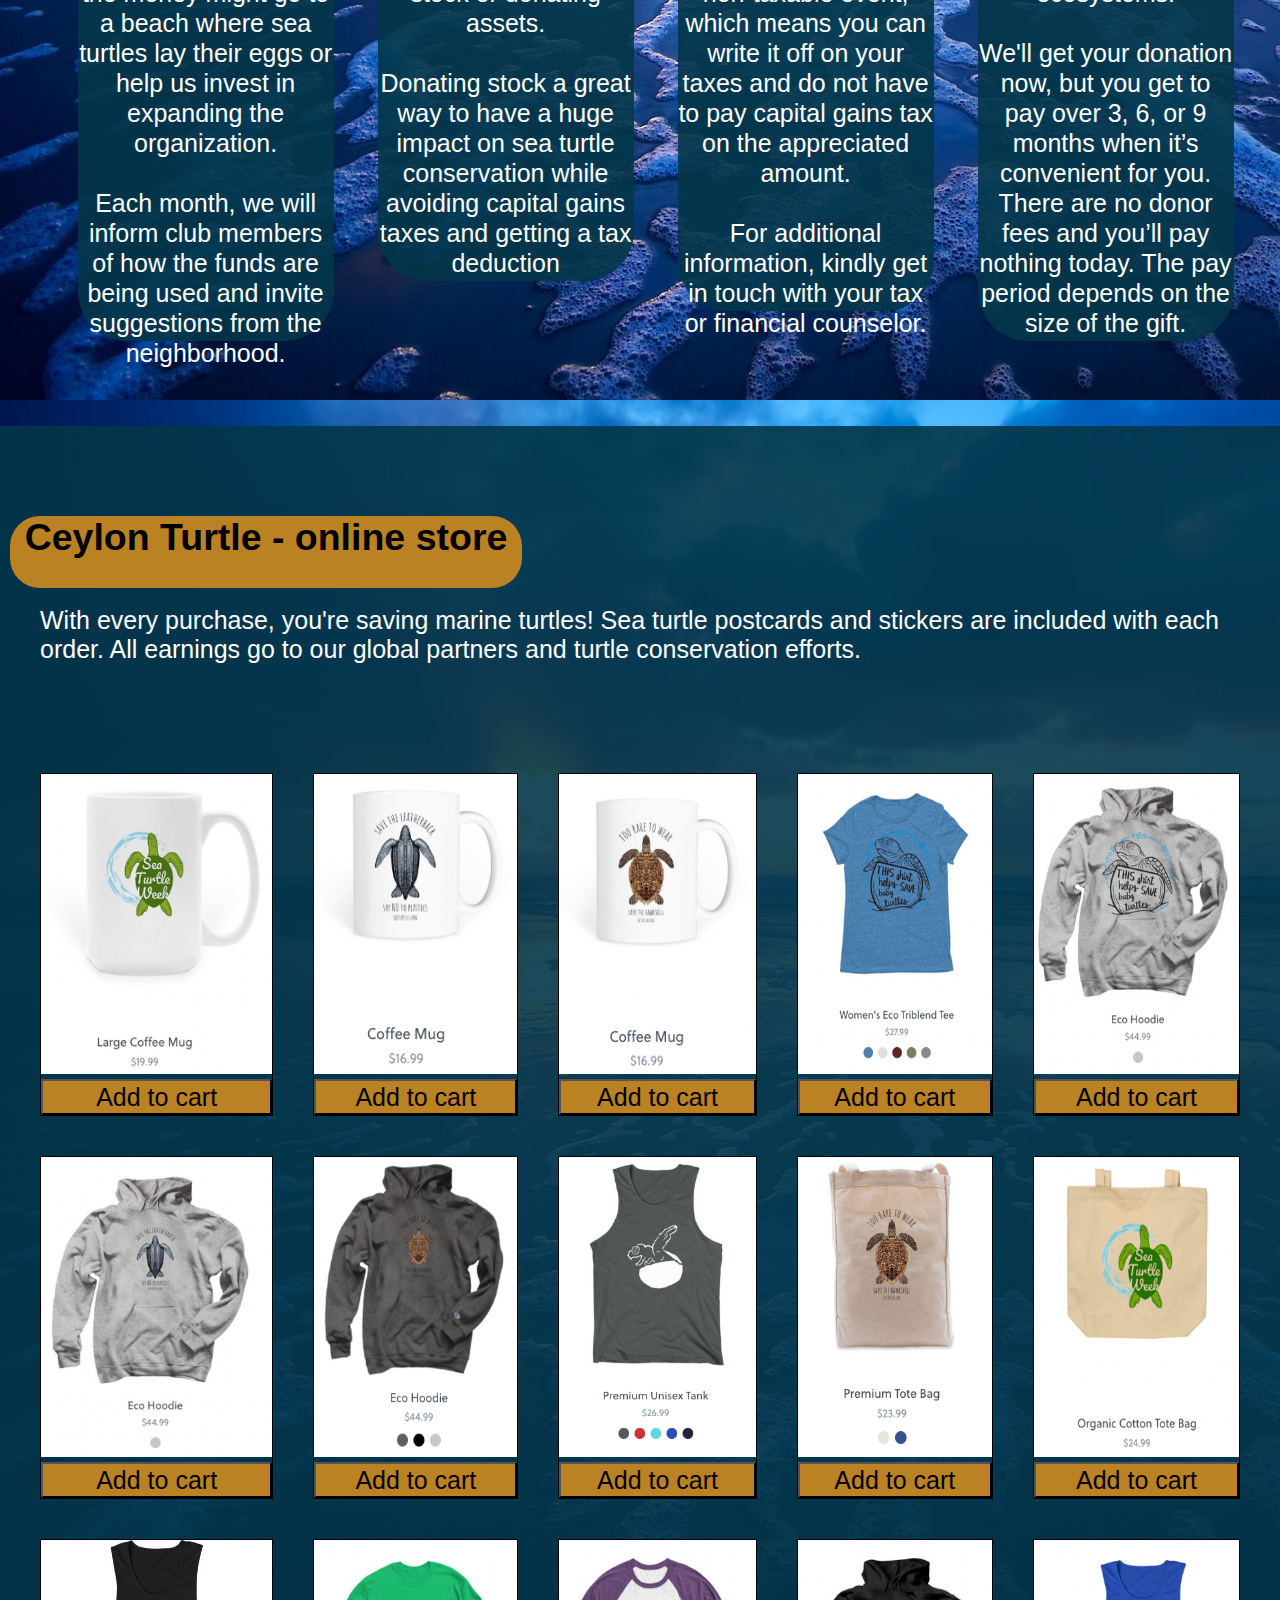
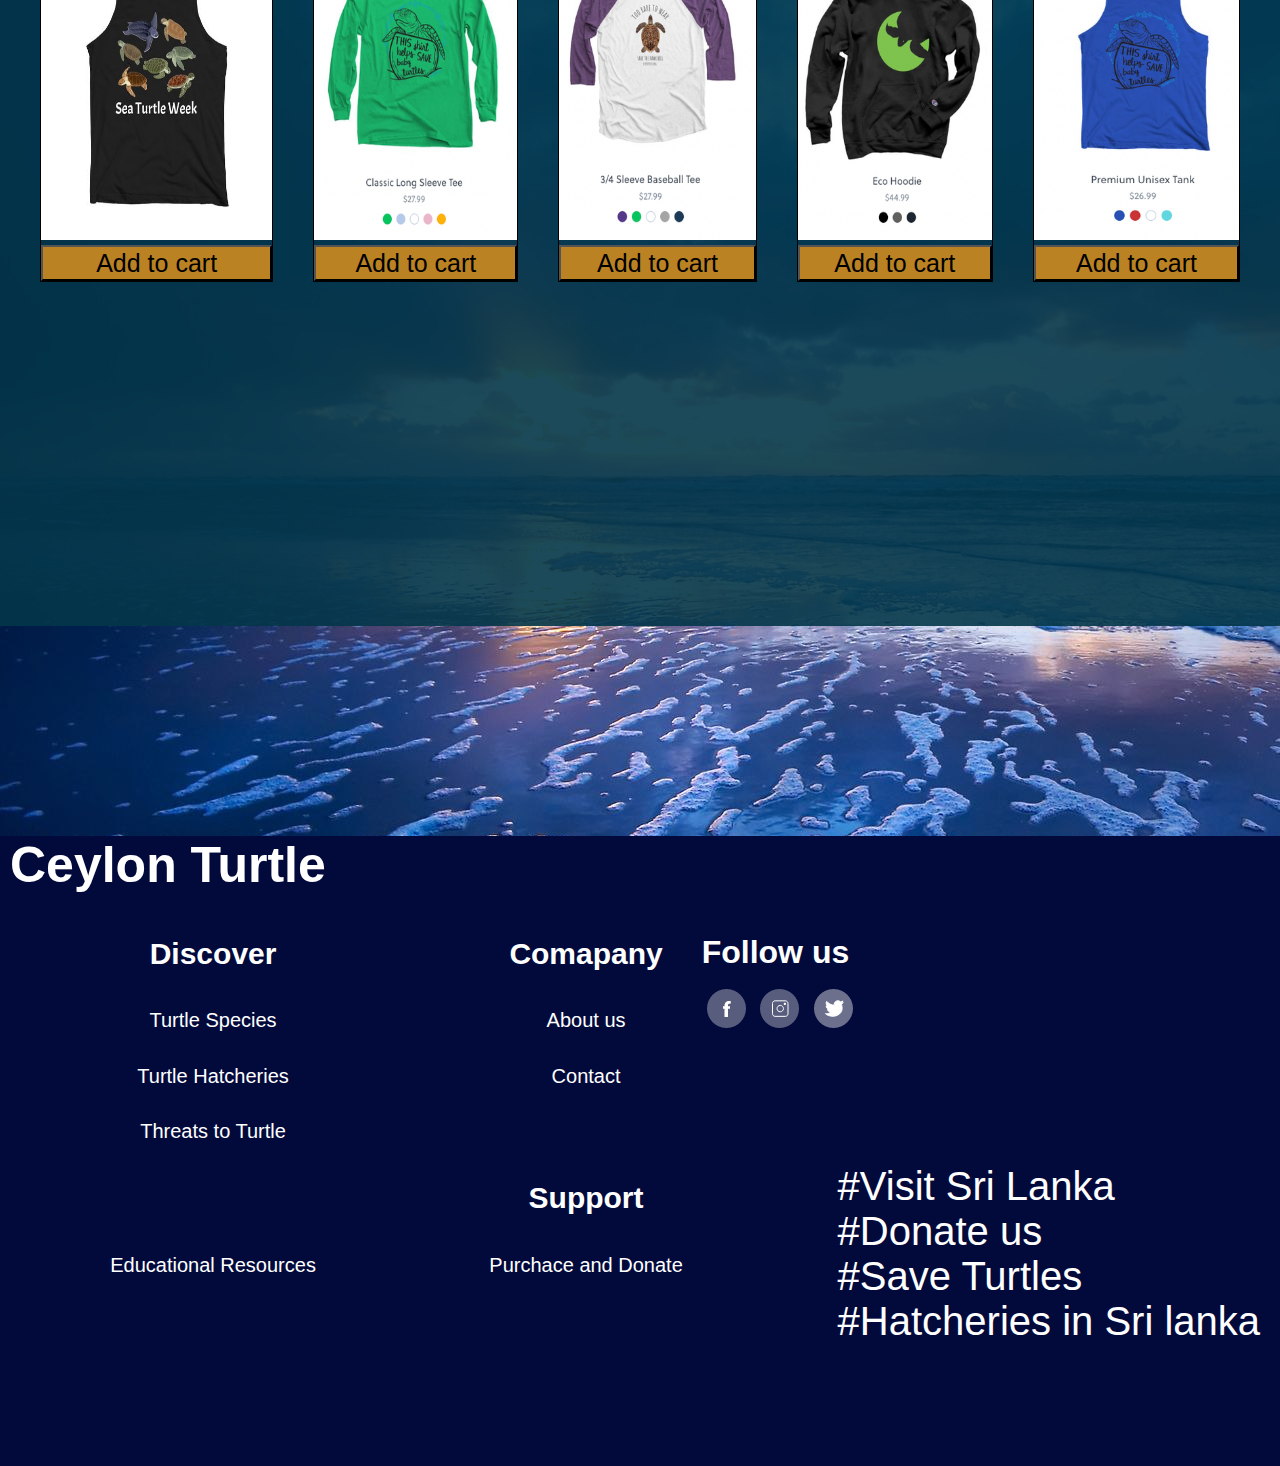
<file: purchaceanddonate.html>
<!DOCTYPE html>
<html lang="en">
    <head>
        <meta charset="UTF-8">
        <title>Ceylon Turtle</title>
        <link rel="stylesheet" href="style1.css"> 
        <link rel="stylesheet" href="https://cdn.jsdelivr.net/npm/swiper@9/swiper-bundle.min.css"/> 
        <style>
            .header{
                background-image: url(images/purse1.jpg);
            }
            .banner{
                background-image: url(images/sea3.jpg);
            }
            .sidebar{
                background: rgba(3, 54, 73, 0.9);
            }
            .social-media{
                background: #ba8222;
            }
            .navigation{
                background: rgba(3, 54, 73, 0.9);
            }
            .button button{
                color: #fff;
                background-color: #ba8222;
                top: -100px;
            }
            .button button:hover{
                background-color: #fff;
                color: #ba8222;
            }
            .right-links a{
                background-color: #ba8222;
            }
            .footer{
              top: 600px;
            
            }
        </style>
    </head>
    <body class="banner">
        <section class="header">
            
            <div class="sidebar">
            
            <a href="purchaceanddonate.html"><img src="images/logos/shop.png" class="shop-icon"><h1>Purchace and Donate</h1></a>
            <a href="educationalresources.html"><img src="images/logos/edu2.png" class="shop-icon"><h1>Educational Resources</h1></a>
            <a href="gallery.html"><img src="images/logos/gallery icon.png" class="shop-icon"><h1>Gallery</h1></a>
            <a href="aboutus.html"><img src="images/logos/about.jpg" class="shop-icon"><h1>About us</h1></a>

            <div class="social-media">
                <a href="http://facebook.com"><img src="images/logos/facebook.png"></a>
                <a href="http://instagram.com"><img src="images/logos/instagram.png"></a>
                <a href="http://twitter.com"><img src="images/logos/twitter.png"></a>         
            </div>
            </div>
           <section class="navigation">
            <nav>
                <a href="index.html"><img src="images/logos/logonew.png" class="logo"></a>
            </nav>
            <nav class="new">
                <a href="index.html"><img src="images/logos/home.jpg"><h1><u>Home</u></h1></a>
                <a href="turtlespecies.html"><img src="images/logos/species1.jpg"><h1><u>Turtle Species</u></h1></a>
                <div class="hatch">
                <a href="turtlehatcheries.html"><img src="images/logos/hatchery.jpg"><h1><u>Turtle Hatcheries</u></h1></a>
                </div>
                <a href="threatstoturtles.html"><img src="images/logos/threats.png"><h1><u>Threats to Turtles</u></h1></a>

            </nav>
            <br>
            <div class="info">
                <h3>To<br>Support</h3>
                <h1>Purchase and Donate</h1>
                <p>Let's come together <br>to protect turtles.<br>Join us!</p>
            </div>
            <div class="button">
                <a href ="purchaceanddonate.html"><button>Donate</button></a>
            </div>
           </section>

            
        </section>
        
        <section class="body"> 
        <section class="content-area24">
            <table>
                <tr>
                    <th class="donate-des"><img src="images/don1.webp"><p>Globally, sea turtles are under danger as a result of human activities such as illegal hunting, plastic pollution, and climate change. The good news is that you can contribute to our conservation efforts and conserve sea turtles!<br><br>
                        <h1>How ceylon turtle save turtles</h1><br><br>
                        1. Support for significant turtle nesting beaches is provided by Billion Baby Turtles. At least ten endangered hatchlings are preserved for every $1 contributed, saving more than 9 million so far. <br><br>
                        2. The mission of Too Rare To Wear is to stop the sale of items crafted from the shell of the critically endangered hawksbill turtle. <br><br>
                        3. Sea Turtles & Plastic supports initiatives to remove plastic garbage from turtle habitats and transform it into goods that benefit communities & conservation.
                    </p>
                        <p></p>
                    </th>
                    <th class="donate-box"><h2>Secure Donation</h2><br><br>
                       <button class="bmethod"><h1>Once</h1></button> <button class="bmethod"><h1>Monthly</h1></button> <button class="bmethod"><h1>Yearly</h1></button><br>
                       <button class="price"><h1>Rs.1000/-</h1></button><button class="price"><h1>Rs.2000/-</h1></button><button class="price"><h1>Rs.5000/-</h1></button><br>
                       <button class="price"><h1>Rs.10,000/-</h1></button><button class="price"><h1>Rs.15,000/-</h1></button><button class="price"><h1>Rs.20,000/-</h1></button><br>
                       <form class="custom"><input type="numbers" name="amount" value="Custom amount"></form><br><br>
                       <hr><br>
                        <form><label for="name" class="name"> First Name : <input type="text" name="fname"></label>
                             <label for="name" class="name"> Last Name : <input type="text" name="lname"></label><br><br>
                             <label for="address" class="addre"> Address &nbsp;&nbsp;&nbsp;&nbsp;&nbsp;&nbsp;&nbsp;&nbsp;&nbsp;&nbsp; <input type="text" name="address"></label><br><br>
                             <label for="Phone" class="same"> Phone Number <input type="numbers" name="pnumber"> </label><br><br>
                             <label for="email" class="same"> Email address  &nbsp;<input type="text" name="email"></label><br><br>
                             <label for="comments" class="same"> Comments     &nbsp; &nbsp; &nbsp; &nbsp;<input type="text" name="comments"></label>
                        </form><br><br>
                        <button class="donate"><h1>Donate</h1></button>
                    </th>
                </tr>
               
            </table>
        </section>
         <section class="content-area25">
            <div class="dtype"><H2>Join the Ceylon Turtle club</H2></div>
            <div class="dtype"><H2>Stock donations</H2></div>
            <div class="dtype"><H2>Donate Cryptocurrency</H2></div>
            <div class="dtype"><H2>Donate Now, Pay Later</H2></div>

            <div class="deta"><p><br>Get fantastic benefits by supporting our work to conserve sea turtles all over the world! In order to get the money to our initiatives that require it most, we started this club.<br><br> This means that one month, these contributions might help us start a new program to fight plastic in sea turtle habitat, while another month, the money might go to a beach where sea turtles lay their eggs or help us invest in expanding the organization.<br><br> Each month, we will inform club members of how the funds are being used and invite suggestions from the neighborhood. </p></div>
            <div class="deta"><p><br>Did you realize that leaving stock or include a bequest in your will can help rescue sea turtles? You can make a significant difference in the protection of crucial breeding beaches, the termination of the illegal turtleshell trade, the removal of garbage from sea turtle habitat, and public awareness of how to conserve these animals by leaving a stock or donating assets.<br><br>Donating stock a great way to have a huge impact on sea turtle conservation while avoiding capital gains taxes and getting a tax deduction<br><br><br><br> </p></div>
            <div class="deta"><p><br>Cryptocurrency donations to 501c3 NGOs like SEE Turtles are handled the same as stock donations since the IRS classifies bitcoins as property.<br><br><br>GET TO KNOW OUR CRYPTO SPONSORS BETTER<br><br><br> Donating cryptocurrencies is a "non-taxable event," which means you can write it off on your taxes and do not have to pay capital gains tax on the appreciated amount.<br><br> For additional information, kindly get in touch with your tax or financial counselor.<br><br></p></div>
            <div class="deta"><p><br>The globe over, sea turtles are in danger. The good news is that you can contribute to sea turtle conservation through our programs. Our initiatives strive to stop the trade in products made of tortoiseshell, protect more than 50 significant turtle nesting sites across the globe, and aid efforts to remove plastic from turtle ecosystems. <br><br>We'll get your donation now, but you get to pay over 3, 6, or 9 months when it’s convenient for you. There are no donor fees and you’ll pay nothing today. The pay period depends on the size of the gift.<br><br></p></div>
         </section>
         <section class="content-area26">
            <h2>Ceylon Turtle - online store</h2><br><br>
            <p>With every purchase, you're saving marine turtles! Sea turtle postcards and stickers are included with each order. All earnings go to our global partners and turtle conservation efforts.</p>
            <br>
            <table>
                <tr>
                    <th><img src="images/online store/m1.png"><button>Add to cart</button></th>
                    <th><img src="images/online store/m2.png"><button>Add to cart</button></th>
                    <th><img src="images/online store/m3.png"><button>Add to cart</button></th>
                    <th><img src="images/online store/t2.png"><button>Add to cart</button></th>
                    <th><img src="images/online store/t3.png"><button>Add to cart</button></th>
                </tr>
                <tr>
                    <th><img src="images/online store/t4.png"><button>Add to cart</button></th>
                    <th><img src="images/online store/t5.png"><button>Add to cart</button></th>
                    <th><img src="images/online store/t6.png"><button>Add to cart</button></th>
                    <th><img src="images/online store/a6.png"><button>Add to cart</button></th>
                    <th><img src="images/online store/a5.png"><button>Add to cart</button></th>
                </tr>
                <tr>
                    <th><img src="images/online store/t10.jpeg"><button>Add to cart</button></th>
                    <th><img src="images/online store/classic long sleeve tee.png"><button>Add to cart</button></th>
                    <th><img src="images/online store/t7.png"><button>Add to cart</button></th>
                    <th><img src="images/online store/t8.png"><button>Add to cart</button></th>
                    <th><img src="images/online store/t9.png"><button>Add to cart</button></th>
                </tr>
            </table>
         </section>

         <section class="footer">
            <h2>Ceylon Turtle</h2>
            <table>
                <tr><th>Discover</th><th>Comapany</th></tr>
                <tr><td><a href=turtlespecies.html>Turtle Species</a></td><td><a href="aboutus.html">About us</a></td></tr>
                <tr><td><a href="turtlehatcheries.html">Turtle Hatcheries</a></td><td><a href="#">Contact</a></td></tr>
                <tr><td><a href="threatstoturtles.html">Threats to Turtle</a></td></tr>
                <tr><td></td><th>Support</th></tr>
                <tr><td><a href="educationalresources.html">Educational Resources</a></td><td><a href="purchaceanddonate.html">Purchace and Donate</a></td></tr>
            </table>
            <div class="sub-area1">
                #Visit Sri Lanka<br>
                #Donate us<br>
                #Save Turtles<br>
                #Hatcheries in Sri lanka
            </div>
            <div class="media">
                <h1>Follow us</h1>
                <br>
                <a href="http://facebook.com"><img src="images/logos/facebook.png"></a>
                <a href="http://instagram.com"><img src="images/logos/instagram.png"></a>
                <a href="http://twitter.com"><img src="images/logos/twitter.png"></a>         
            </div>
        </section>             
        

        </section>
    </body>
</html>
</file>
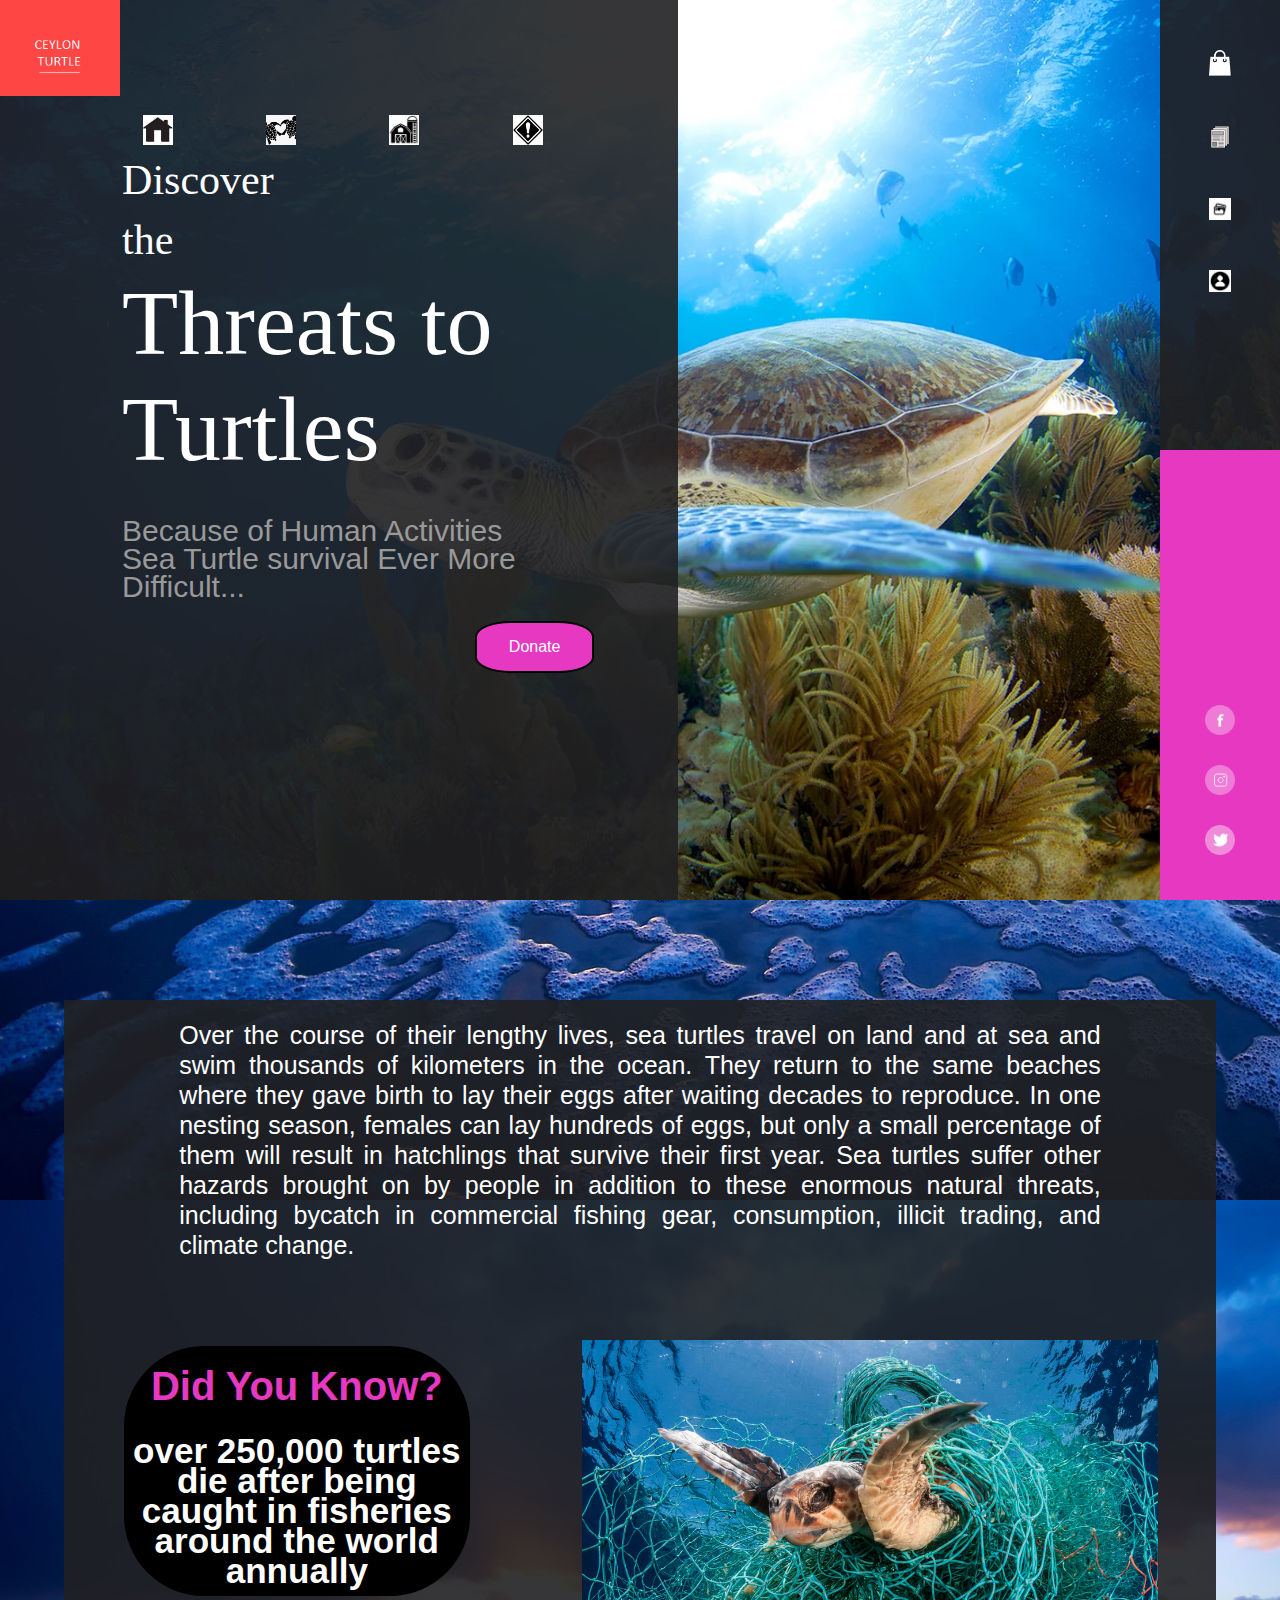
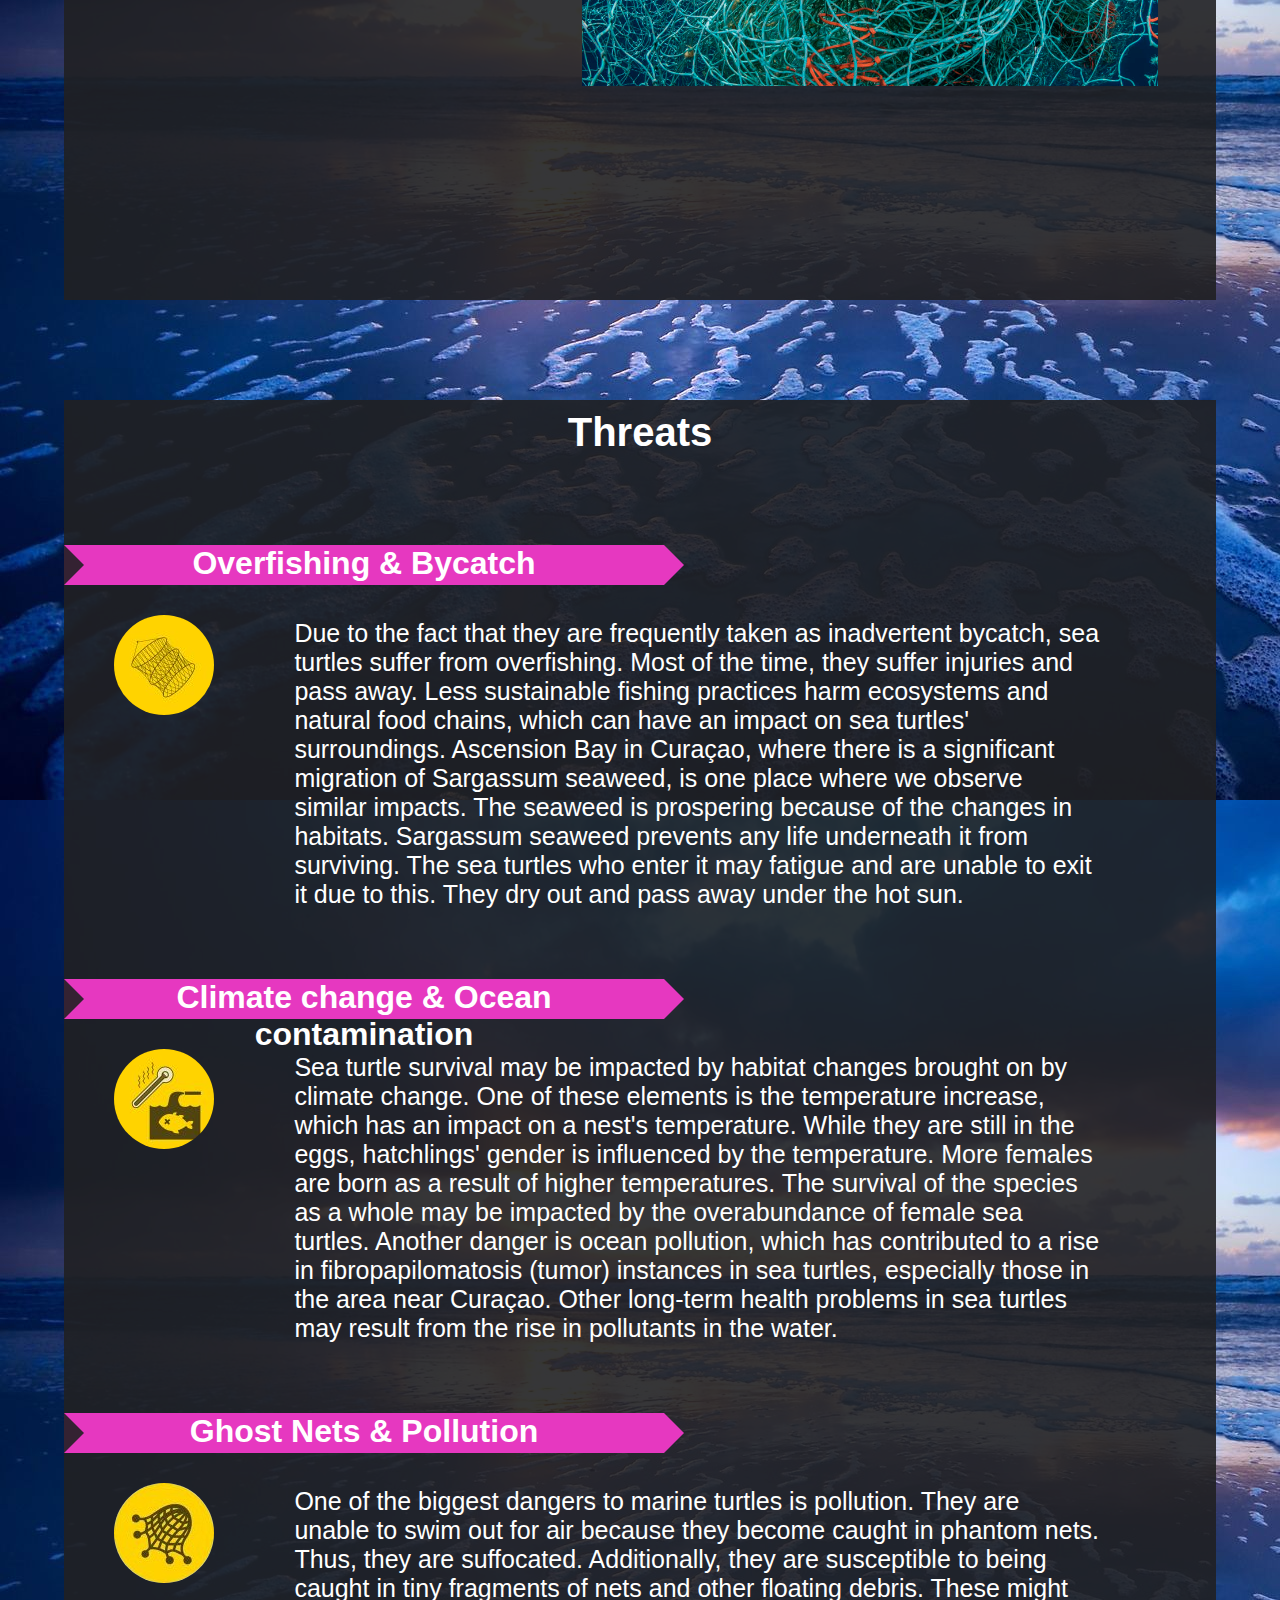
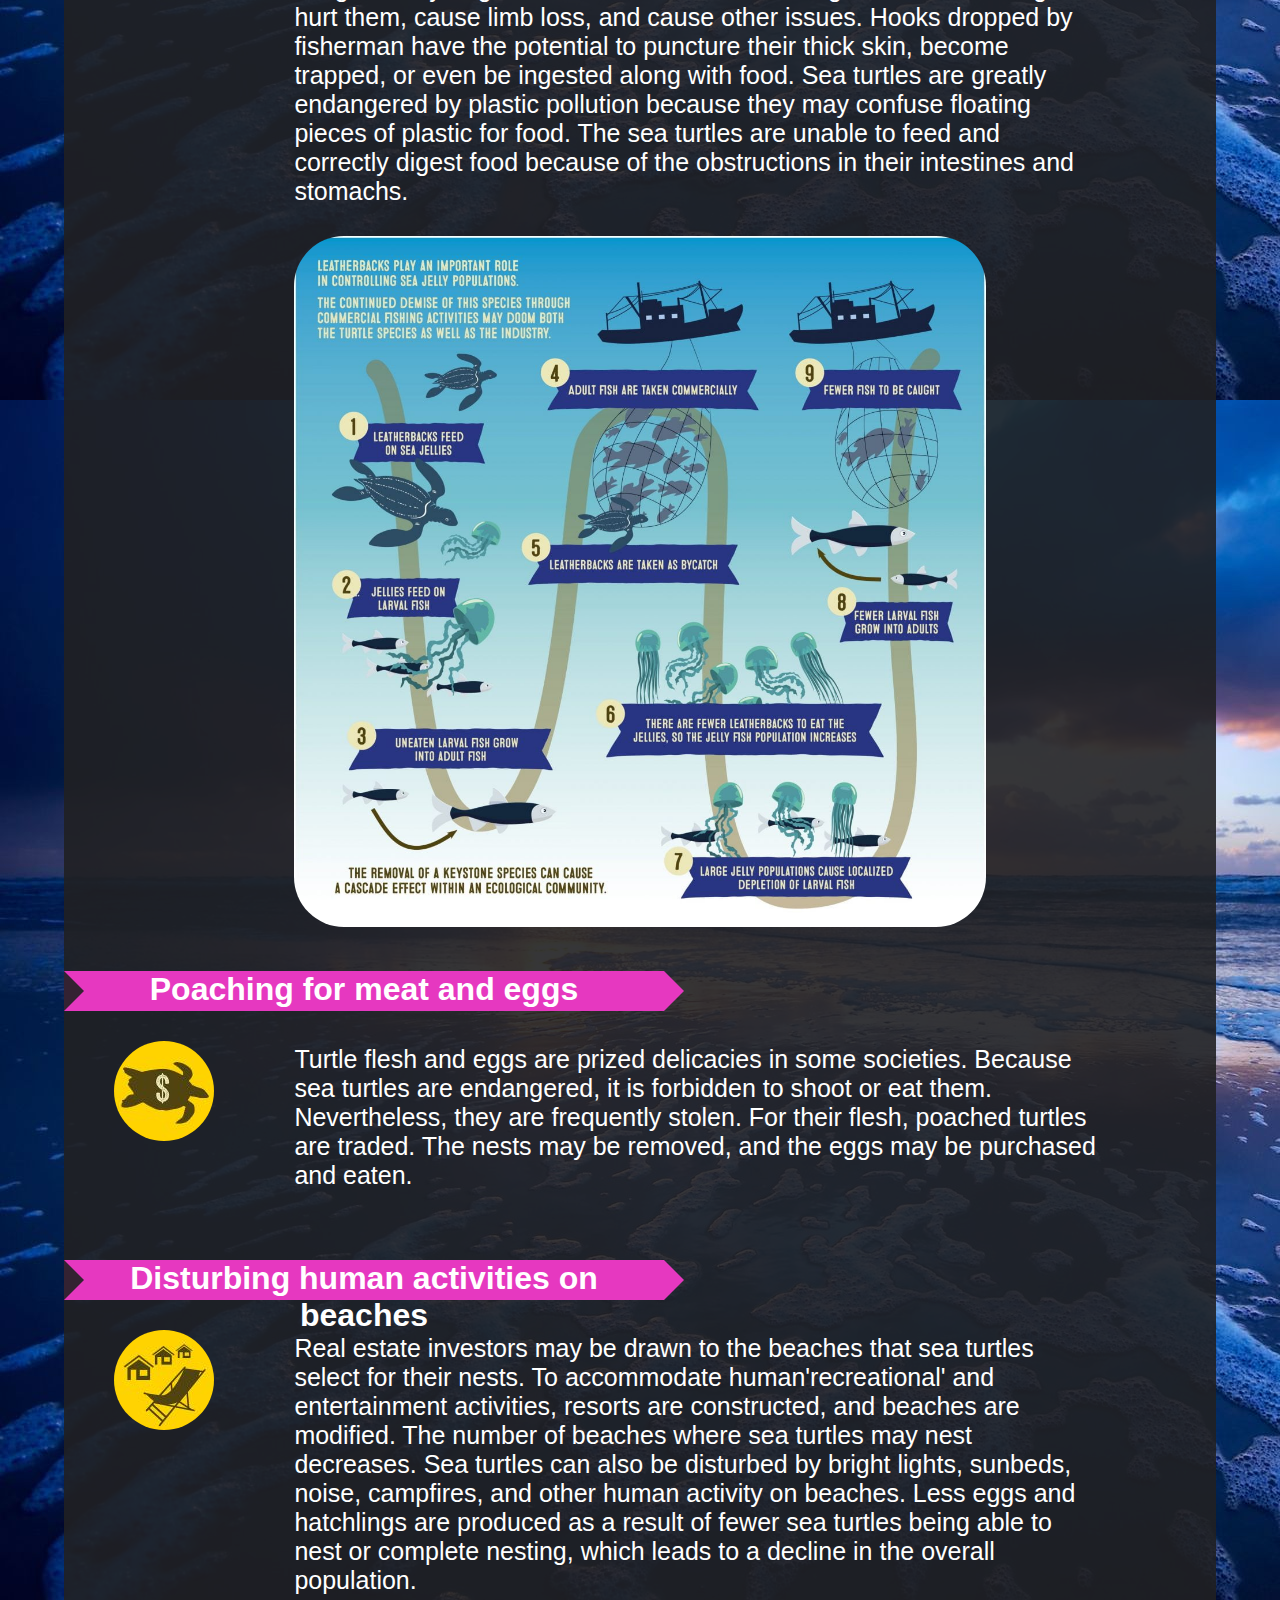
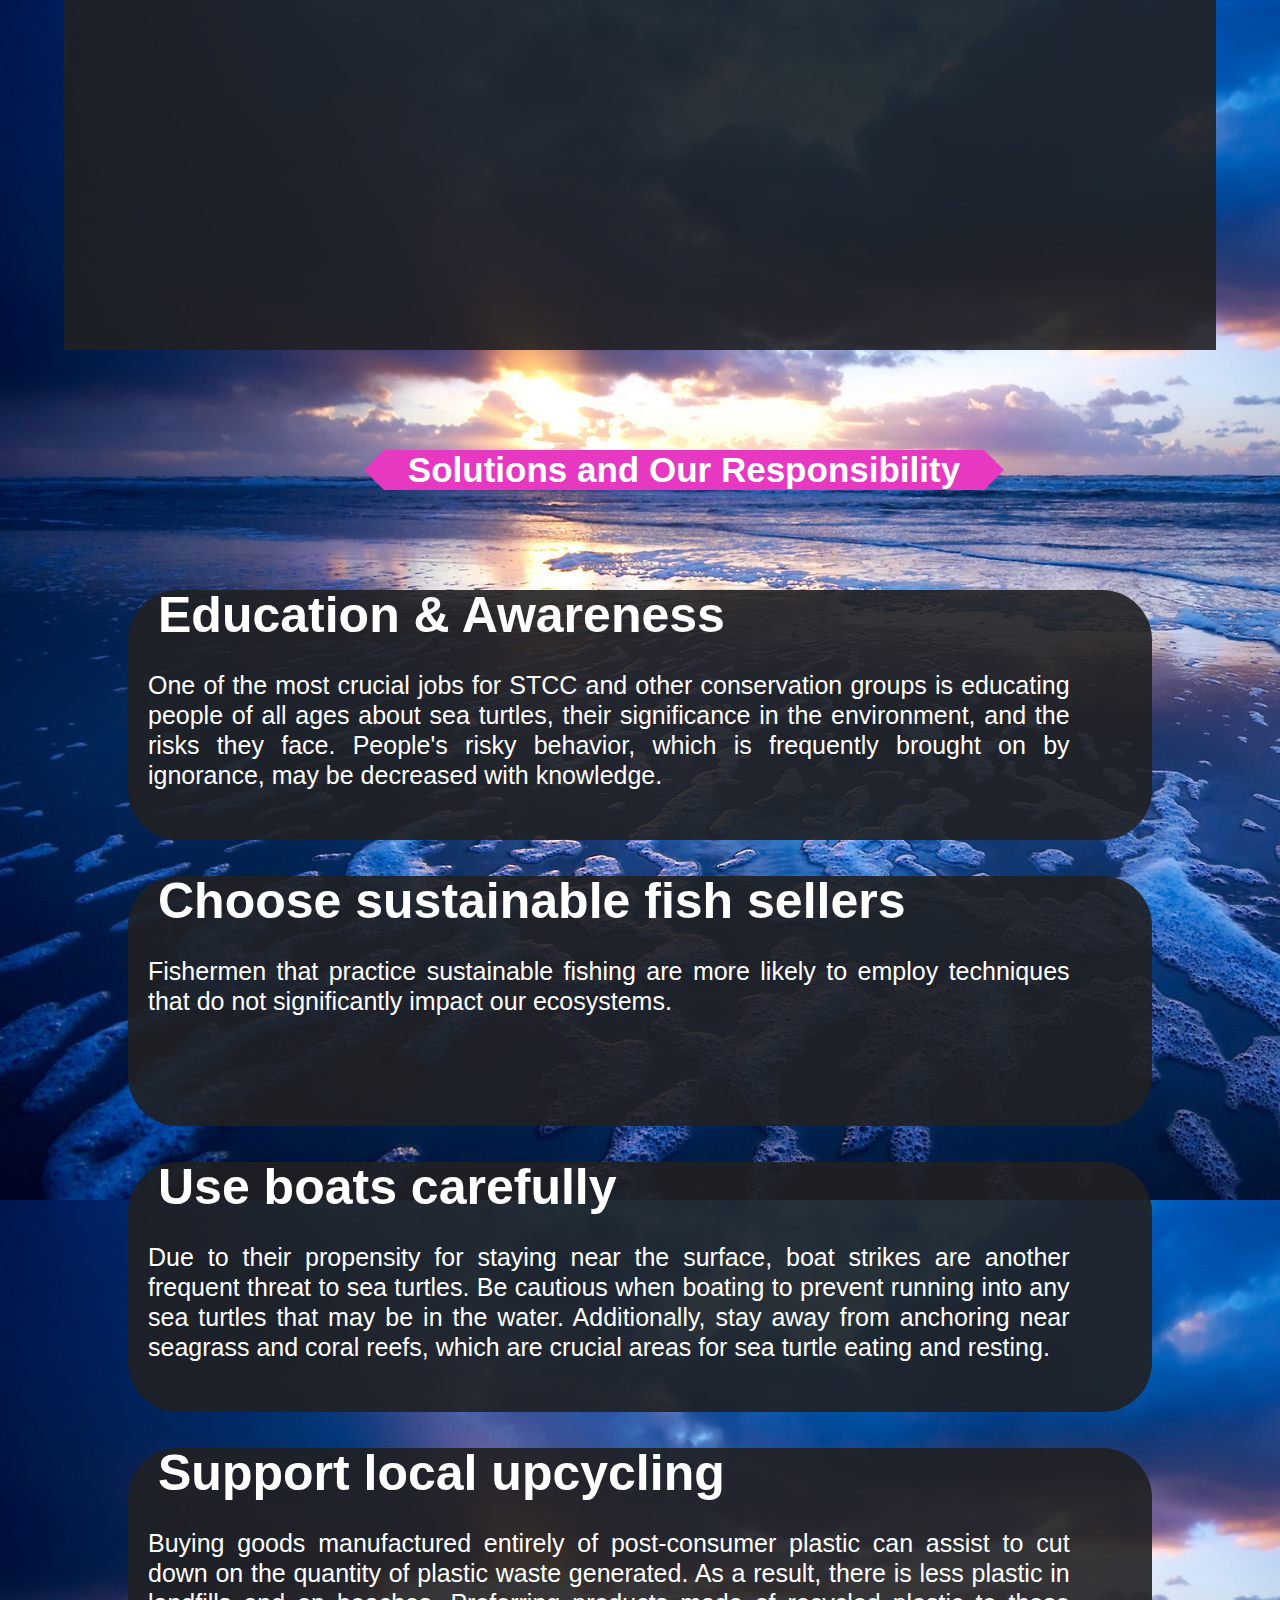
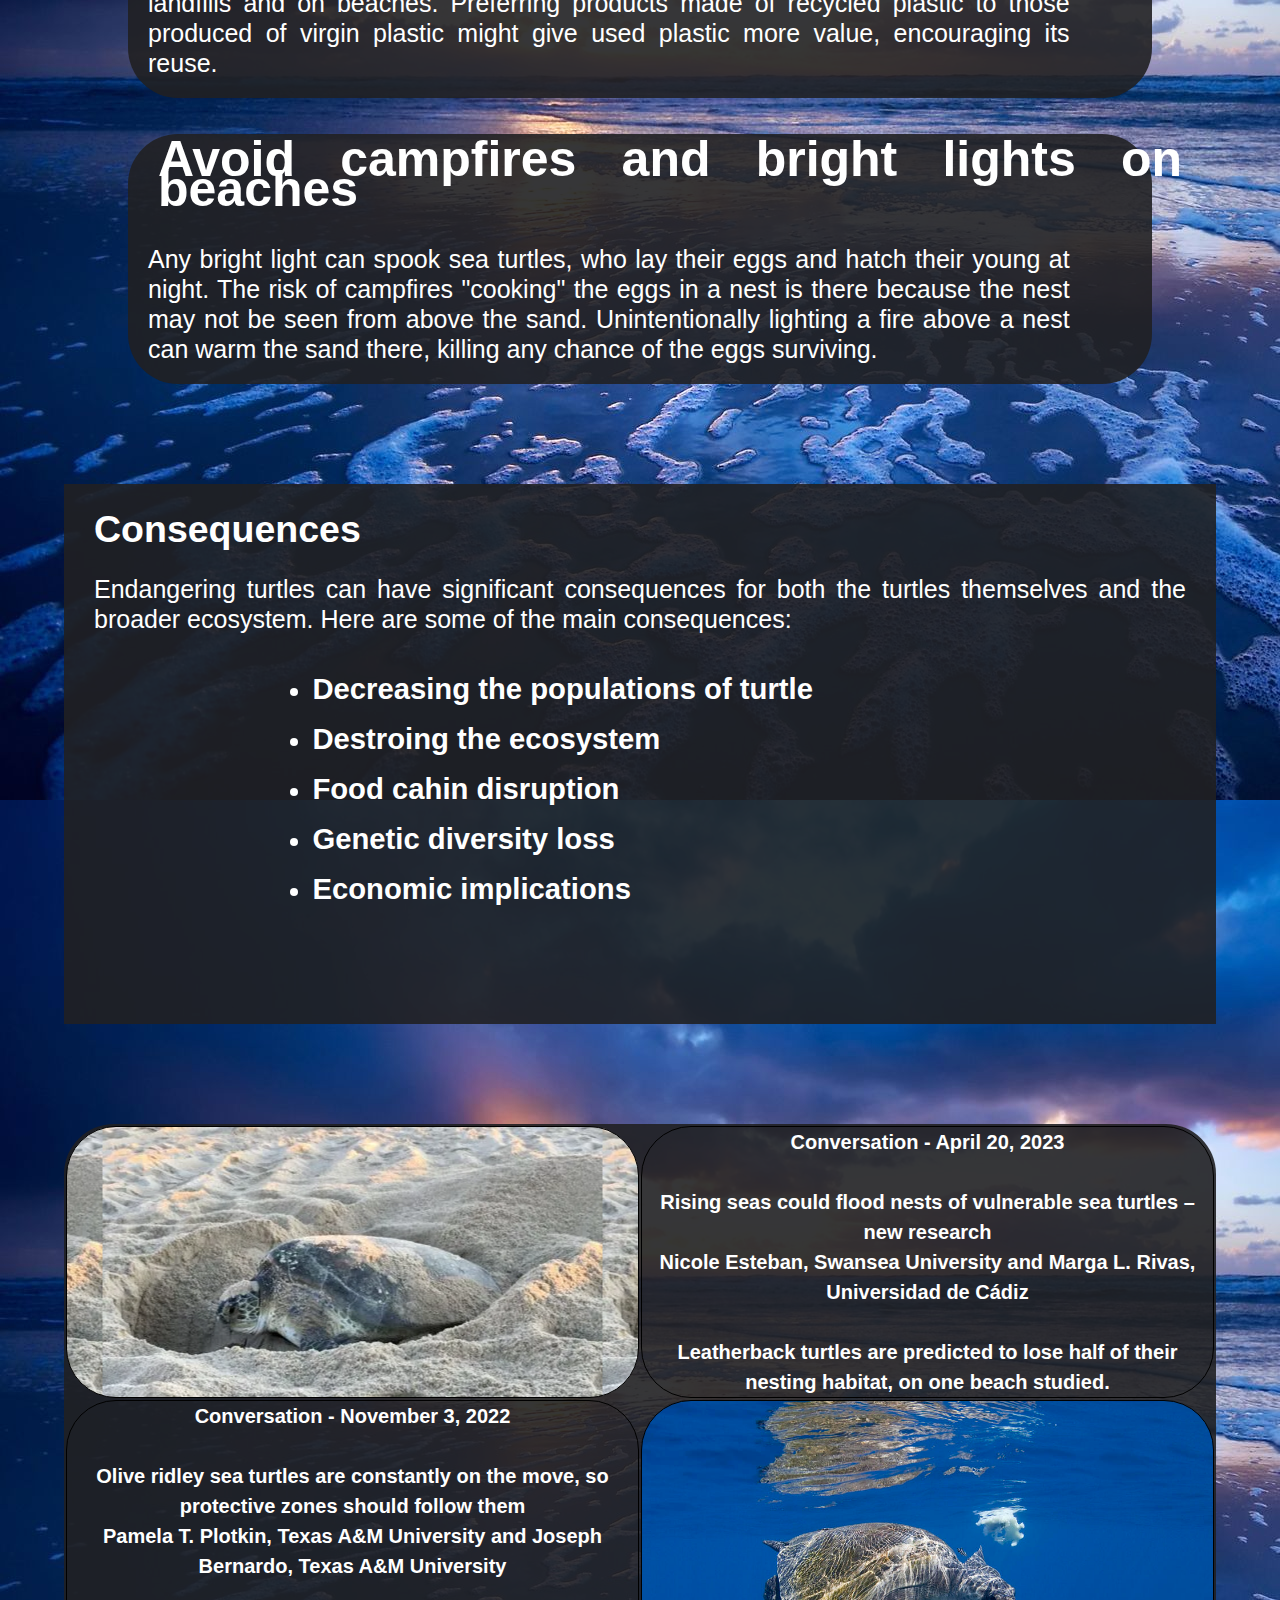
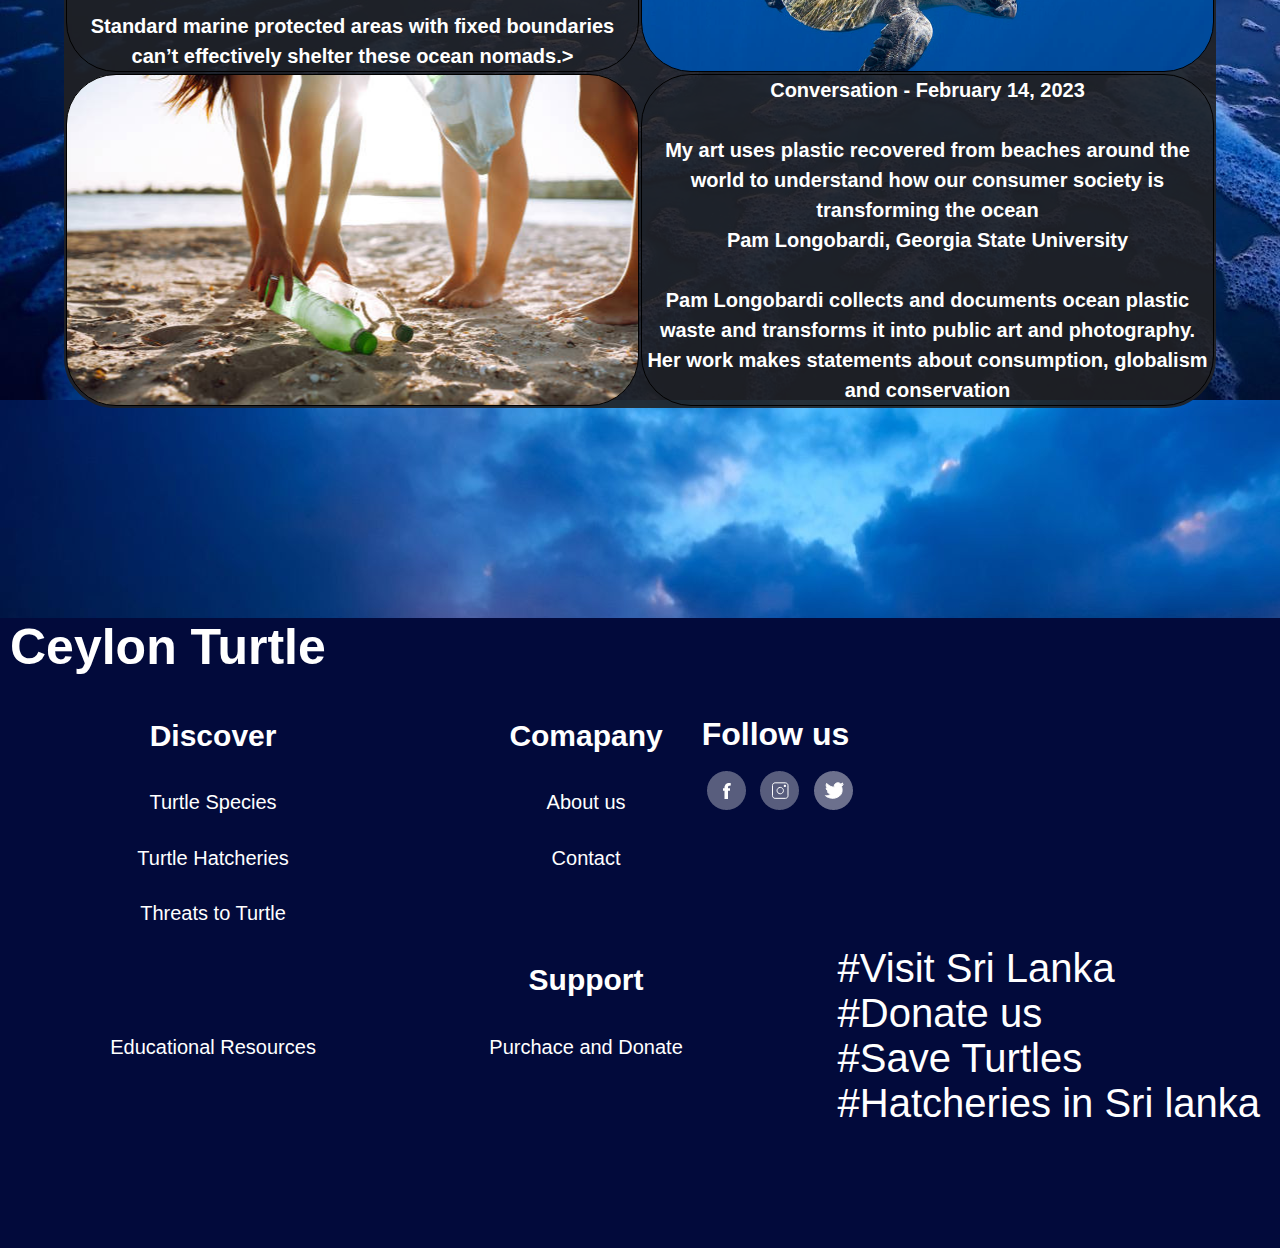
<file: threatstoturtles.html>
<!DOCTYPE html>
<html lang="en">
    <head>
        <meta charset="UTF-8">
        <title>Ceylon Turtle</title>
        <link rel="stylesheet" href="style1.css"> 
        <link rel="stylesheet" href="https://cdn.jsdelivr.net/npm/swiper@9/swiper-bundle.min.css"/> 
        <style>
            .header{
                background-image: url(images/turtle1.png);
            }
            .banner{
                background-image: url(images/sea3.jpg);
            }
            .sidebar{
                background: rgba(32, 32, 34, 0.9);
            }
            .social-media{
                background: #e638c0;
            }
            .navigation{
                background: rgba(32, 32, 34, 0.9);
            }
            .button button{
                color: #fff;
                background-color: #e638c0;
            }
            .button button:hover{
                background-color: #fff;
                color: #e638c0;
            }
            .right-links a{
                background-color: #e638c0;
            }
            .pointer1{
                width: 600px;
            }
            .footer{
                top: 800px;
            }
            .button button{
                top: -30px;
            }
        </style>
    </head>
    <body class="banner">
        <section class="header">
            
            <div class="sidebar">
            
                <a href="purchaceanddonate.html"><img src="images/logos/shop.png" class="shop-icon"><h1>Purchace and Donate</h1></a>
            <a href="educationalresources.html"><img src="images/logos/edu2.png" class="shop-icon"><h1>Educational Resources</h1></a>
            <a href="gallery.html"><img src="images/logos/gallery icon.png" class="shop-icon"><h1>Gallery</h1></a>
            <a href="aboutus.html"><img src="images/logos/about.jpg" class="shop-icon"><h1>About us</h1></a>

            <div class="social-media">
                <a href="http://facebook.com"><img src="images/logos/facebook.png"></a>
                <a href="http://instagram.com"><img src="images/logos/instagram.png"></a>
                <a href="http://twitter.com"><img src="images/logos/twitter.png"></a>         
            </div>
            </div>
           <section class="navigation">
            <nav>
                <a href="index.html"><img src="images/logos/logonew.png" class="logo"></a>
            </nav>
            <nav class="new">
                <a href="index.html"><img src="images/logos/home.jpg"><h1><u>Home</u></h1></a>
                <a href="turtlespecies.html"><img src="images/logos/species1.jpg"><h1><u>Turtle Species</u></h1></a>
                <div class="hatch">
                <a href="turtlehatcheries.html"><img src="images/logos/hatchery.jpg"><h1><u>Turtle Hatcheries</u></h1></a>
                </div>
                <a href="threatstoturtles.html"><img src="images/logos/threats.png"><h1><u>Threats to Turtles</u></h1></a>

            </nav>
            <div class="info">
                <h3>Discover<br>the</h3>
                <h1>Threats to Turtles</h1>
                <p>Because of Human Activities<br> Sea Turtle survival Ever More Difficult...</p>
            </div>
            <div class="button">
                <a href ="purchaceanddonate.html"><button>Donate</button></a>
            </div>
           </section>
           
        </section>
        <section class="content-area11">
            <p>Over the course of their lengthy lives, sea turtles travel on land and at sea and swim thousands of kilometers in the ocean. They return to the same beaches where they gave birth to lay their eggs after waiting decades to reproduce. In one nesting season, females can lay hundreds of eggs, but only a small percentage of them will result in hatchlings that survive their first year. Sea turtles suffer other hazards brought on by people in addition to these enormous natural threats, including bycatch in commercial fishing gear, consumption, illicit trading, and climate change.</p>
            <img src="images/threats/threats3.jpg">
            <div class="sub-area2">
            <h2>Did You Know?</h2>
            <br>
            <h3> over <b>250,000</b> turtles die after being caught in fisheries around the world annually</h3>
            </div>
        </section>
        <section class="content-area12">
             <h2>Threats</h2>
             
             <div class="pointer">
               <h1>Overfishing & Bycatch</h1>
            </div>
            <img src="images/threats/threats4.jpg">
            <div class="threats-area">
            <p>Due to the fact that they are frequently taken as inadvertent bycatch, sea turtles suffer from overfishing. Most of the time, they suffer injuries and pass away. Less sustainable fishing practices harm ecosystems and natural food chains, which can have an impact on sea turtles' surroundings.

                Ascension Bay in Curaçao, where there is a significant migration of Sargassum seaweed, is one place where we observe similar impacts. The seaweed is prospering because of the changes in habitats. Sargassum seaweed prevents any life underneath it from surviving. The sea turtles who enter it may fatigue and are unable to exit it due to this. They dry out and pass away under the hot sun.</p>
            </div>


            <div class="pointer">
                <h1>Climate change & Ocean contamination</h1>
             </div>
             <img src="images/threats/threats5.jpg">
             <div class="threats-area">
             <p>Sea turtle survival may be impacted by habitat changes brought on by climate change. One of these elements is the temperature increase, which has an impact on a nest's temperature. While they are still in the eggs, hatchlings' gender is influenced by the temperature. More females are born as a result of higher temperatures. The survival of the species as a whole may be impacted by the overabundance of female sea turtles.

                Another danger is ocean pollution, which has contributed to a rise in fibropapilomatosis (tumor) instances in sea turtles, especially those in the area near Curaçao. Other long-term health problems in sea turtles may result from the rise in pollutants in the water.</p>
             </div>


             <div class="pointer">
                <h1>Ghost Nets & Pollution</h1>
             </div>
             <img src="images/threats/threats61.jpg">
             <div class="threats-area">
             <p>One of the biggest dangers to marine turtles is pollution. They are unable to swim out for air because they become caught in phantom nets. Thus, they are suffocated. Additionally, they are susceptible to being caught in tiny fragments of nets and other floating debris. These might hurt them, cause limb loss, and cause other issues. Hooks dropped by fisherman have the potential to puncture their thick skin, become trapped, or even be ingested along with food.

                Sea turtles are greatly endangered by plastic pollution because they may confuse floating pieces of plastic for food. The sea turtles are unable to feed and correctly digest food because of the obstructions in their intestines and stomachs.</p>
             </div>
             
             <img src="images/threats/threats2.jpg" class="threats2">


             <div class="pointer">
                <h1>Poaching for meat and eggs</h1>
             </div>
             <img src="images/threats/threats7.jpg">
             <div class="threats-area">
             <p>Turtle flesh and eggs are prized delicacies in some societies. Because sea turtles are endangered, it is forbidden to shoot or eat them. Nevertheless, they are frequently stolen. For their flesh, poached turtles are traded. The nests may be removed, and the eggs may be purchased and eaten.</p>
             </div>


             <div class="pointer">
                <h1>Disturbing human activities on beaches</h1>
             </div>
             <img src="images/threats/threats8.jpg">
             <div class="threats-area">
             <p>Real estate investors may be drawn to the beaches that sea turtles select for their nests. To accommodate human'recreational' and entertainment activities, resorts are constructed, and beaches are modified. The number of beaches where sea turtles may nest decreases. Sea turtles can also be disturbed by bright lights, sunbeds, noise, campfires, and other human activity on beaches. Less eggs and hatchlings are produced as a result of fewer sea turtles being able to nest or complete nesting, which leads to a decline in the overall population.</p>
             </div>
           </section>

           <section class="content-area13">
            <div class="pointer1">
            <h2>Solutions and Our Responsibility</h2>
            </div>
            <div class="box1">
                <h1>Education & Awareness</h1><br>
                <p>One of the most crucial jobs for STCC and other conservation groups is educating people of all ages about sea turtles, their significance in the environment, and the risks they face. People's risky behavior, which is frequently brought on by ignorance, may be decreased with knowledge.</p>
            </div>
            <br><br>
            <div class="box1">
                <h1>Choose sustainable fish sellers</h1><br>
                <p>Fishermen that practice sustainable fishing are more likely to employ techniques that do not significantly impact our ecosystems.</p>
            </div>
            <br><br>
            <div class="box1">
                <h1>Use boats carefully</h1><br>
                <p>Due to their propensity for staying near the surface, boat strikes are another frequent threat to sea turtles. Be cautious when boating to prevent running into any sea turtles that may be in the water. Additionally, stay away from anchoring near seagrass and coral reefs, which are crucial areas for sea turtle eating and resting.</p>
            </div>
            <br><br>
            <div class="box1">
                <h1>Support local upcycling</h1><br>
                <p>Buying goods manufactured entirely of post-consumer plastic can assist to cut down on the quantity of plastic waste generated. As a result, there is less plastic in landfills and on beaches. Preferring products made of recycled plastic to those produced of virgin plastic might give used plastic more value, encouraging its reuse.</p>
            </div>
            <br><br>
            <div class="box1">
                <h1>Avoid campfires and bright lights on beaches</h1><br>
                <p>Any bright light can spook sea turtles, who lay their eggs and hatch their young at night. The risk of campfires "cooking" the eggs in a nest is there because the nest may not be seen from above the sand. Unintentionally lighting a fire above a nest can warm the sand there, killing any chance of the eggs surviving.</p>
            </div>
           </section>

           <section class="content-area14">
            <h2>Consequences </h2>
            <br>
            <p>Endangering turtles can have significant consequences for both the turtles themselves and the broader ecosystem. Here are some of the main consequences:</p>
            <br>
            <ul>
            <li><h3>Decreasing the populations of turtle</h3></li>
            <li><h3>Destroing the ecosystem</h3></li>
            <li><h3>Food cahin disruption</h3></li>
            <li><h3>Genetic diversity loss</h3></li>
            <li><h3>Economic implications</h3></li>
            </ul>
           </section>
           <section class="content-area15">
            <table>
                <tr><th class="idea1"></th><th><a href="https://theconversation.com/rising-seas-could-flood-nests-of-vulnerable-sea-turtles-new-research-204199">Conversation - April 20, 2023<br><br>
                    Rising seas could flood nests of vulnerable sea turtles – new research<br>
                    Nicole Esteban, Swansea University and Marga L. Rivas, Universidad de Cádiz<br><br>
                    
                    Leatherback turtles are predicted to lose half of their nesting habitat, on one beach studied.</a></th></tr>
                <tr><th><a href="https://theconversation.com/olive-ridley-sea-turtles-are-constantly-on-the-move-so-protective-zones-should-follow-them-188504">
                    Conversation - November 3, 2022<br><br>
                    Olive ridley sea turtles are constantly on the move, so protective zones should follow them<br>
                    Pamela T. Plotkin, Texas A&M University and Joseph Bernardo, Texas A&M University<br><br>
                    
                    Standard marine protected areas with fixed boundaries can’t effectively shelter these ocean nomads.></a></th><th class="idea2"></th></tr>
                <tr><th class="idea3"></th><th><a href="https://theconversation.com/my-art-uses-plastic-recovered-from-beaches-around-the-world-to-understand-how-our-consumer-society-is-transforming-the-ocean-187970">
                    Conversation - February 14, 2023<br><br>
                    My art uses plastic recovered from beaches around the world to understand how our consumer society is transforming the ocean<br>
                    Pam Longobardi, Georgia State University<br><br>
                    
                    Pam Longobardi collects and documents ocean plastic waste and transforms it into public art and photography. Her work makes statements about consumption, globalism and conservation</a></th></tr>
            </table>
            </section>

            <section class="footer">
                <h2>Ceylon Turtle</h2>
                <table>
                    <tr><th>Discover</th><th>Comapany</th></tr>
                    <tr><td><a href=turtlespecies.html>Turtle Species</a></td><td><a href="aboutus.html">About us</a></td></tr>
                    <tr><td><a href="turtlehatcheries.html">Turtle Hatcheries</a></td><td><a href="#">Contact</a></td></tr>
                    <tr><td><a href="threatstoturtles.html">Threats to Turtle</a></td></tr>
                    <tr><td></td><th>Support</th></tr>
                    <tr><td><a href="educationalresources.html">Educational Resources</a></td><td><a href="purchaceanddonate.html">Purchace and Donate</a></td></tr>
                </table>
                <div class="sub-area1">
                    #Visit Sri Lanka<br>
                    #Donate us<br>
                    #Save Turtles<br>
                    #Hatcheries in Sri lanka
                </div>
                <div class="media">
                    <h1>Follow us</h1>
                    <br>
                    <a href="http://facebook.com"><img src="images/logos/facebook.png"></a>
                    <a href="http://instagram.com"><img src="images/logos/instagram.png"></a>
                    <a href="http://twitter.com"><img src="images/logos/twitter.png"></a>         
                </div>
            </section>                              


      
    </body>
</html>
</file>
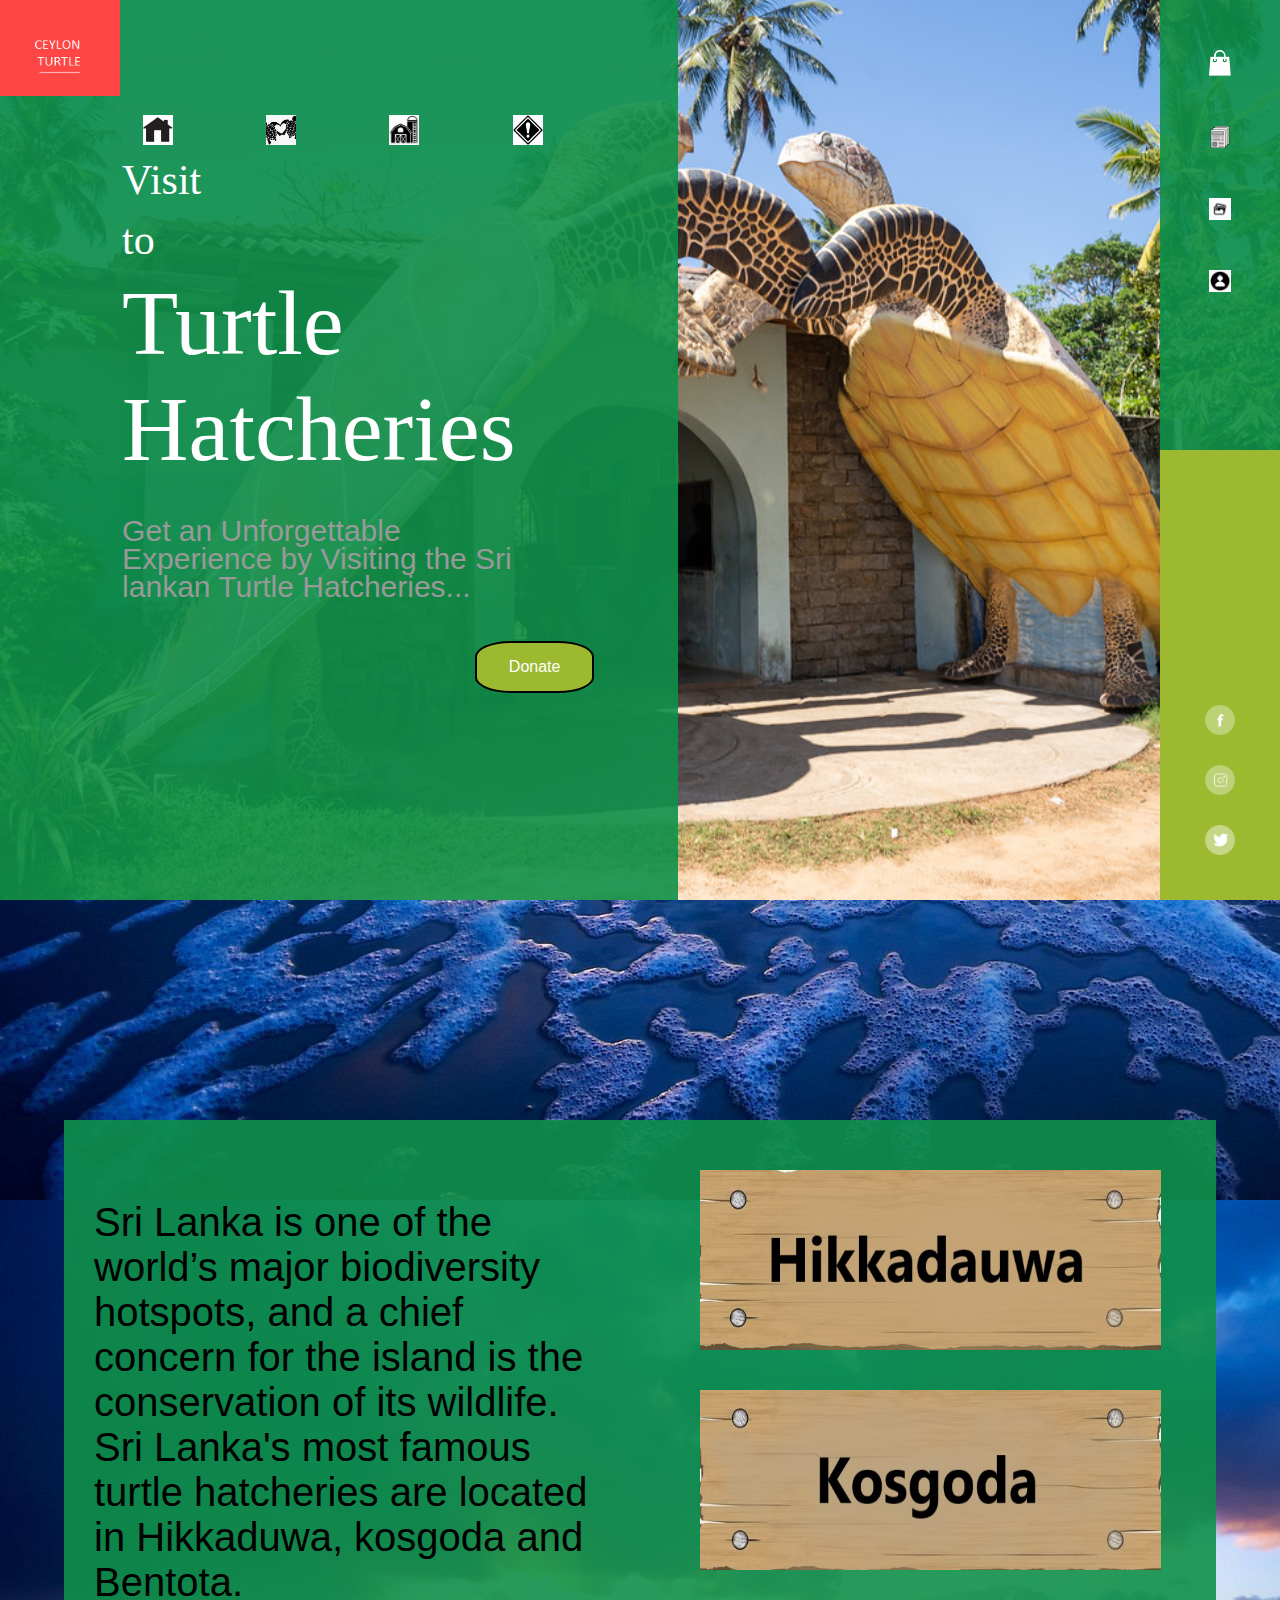
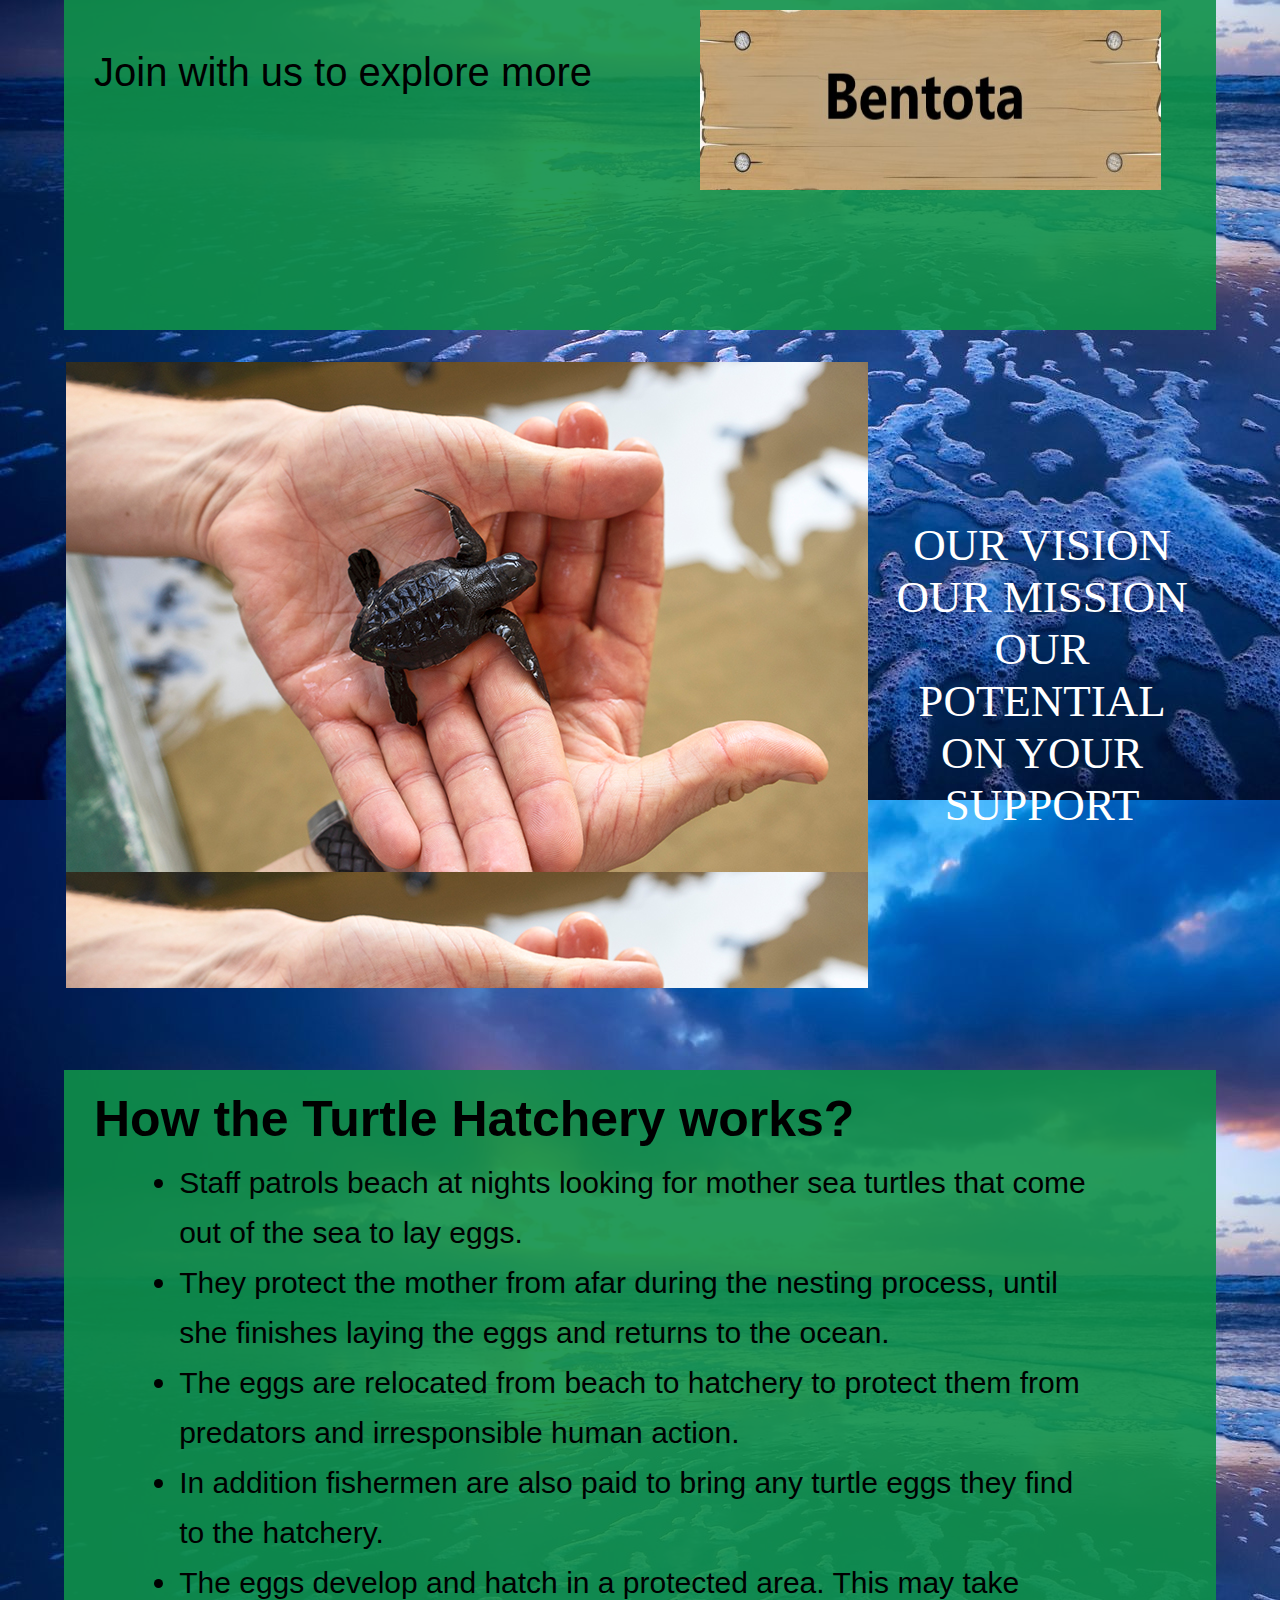
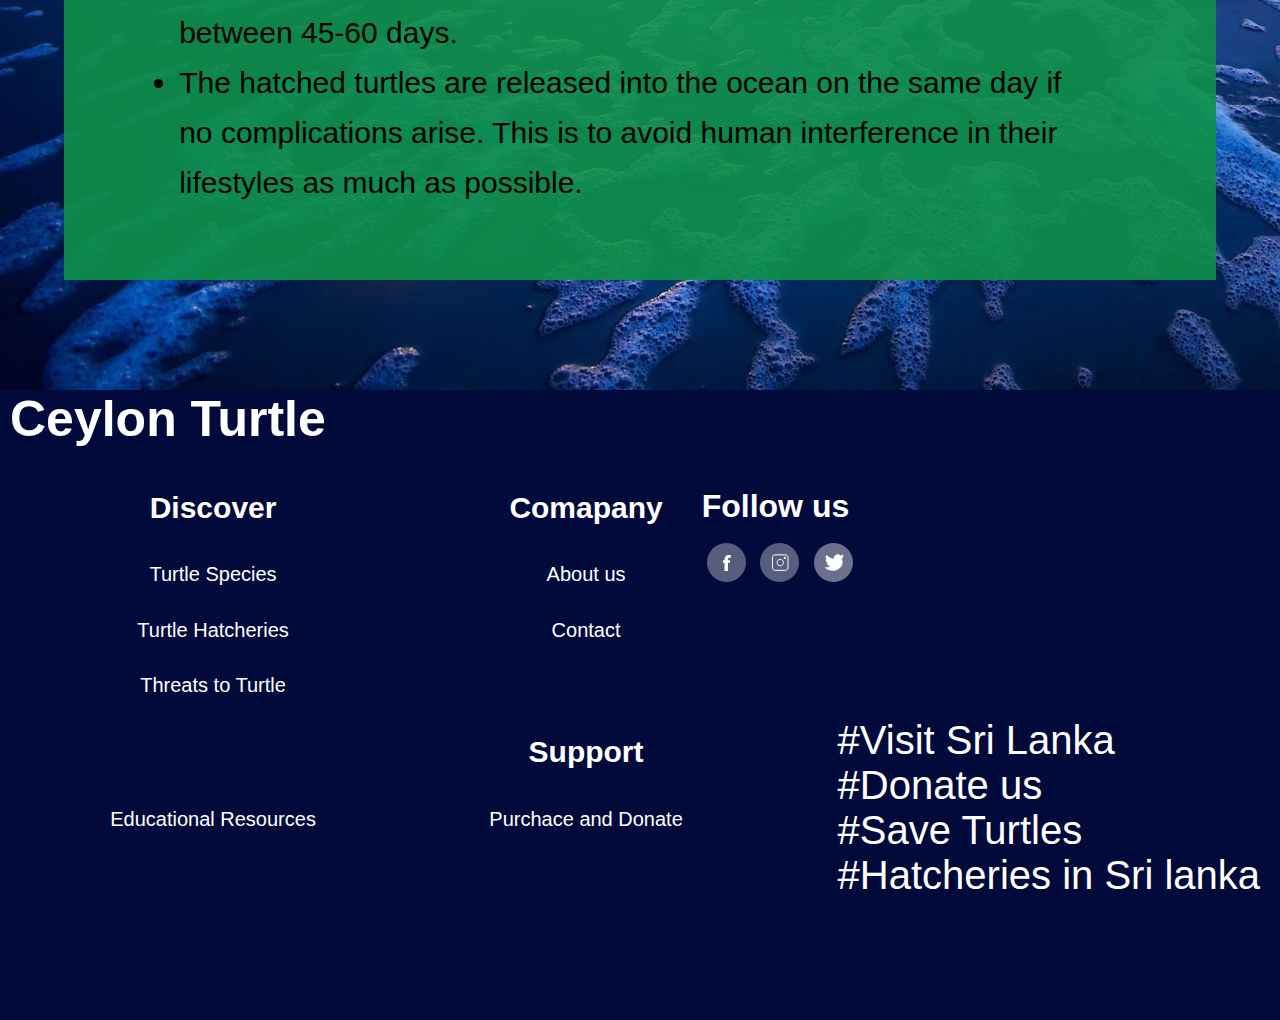
<file: turtlehatcheries.html>
<!DOCTYPE html>
<html lang="en">
    <head>
        <meta charset="UTF-8">
        <title>www.Ceylon Turtle.com</title>
        <link rel="stylesheet" href="style1.css"> 
        <meta name="viewport" content="width=device-width, initial-scale=1.0">
        <style>
            .header{
                background-image: url(images/turtle5.jpg);
            }
            .banner{
                background-image: url(images/sea3.jpg);
            }
            .sidebar{
                background: rgba(14, 144, 73, 0.9);
            }
            .social-media{
                background: #9db92ffd;
            }
            .navigation{
                background: rgba(14, 144, 73, 0.9);
            }
            .button button{
                color: #fff;
                background-color: #9db92ffd;
                top: -10px;
            }
            .button button:hover{
                background-color: #fff;
                color: #9db92ffd;
            }
            .right-links a{
                background-color: #9db92ffd;
            }
            .content-area1{
                background: rgba(14, 144, 73, 0.9);
            }
            .footer{
                top: 400px;
            }
        </style>
    </head>
    
<body class="banner">
    <section class="header">   
        <div class="sidebar">
        
            <a href="purchaceanddonate.html"><img src="images/logos/shop.png" class="shop-icon"><h1>Purchace and Donate</h1></a>
            <a href="educationalresources.html"><img src="images/logos/edu2.png" class="shop-icon"><h1>Educational Resources</h1></a>
            <a href="gallery.html"><img src="images/logos/gallery icon.png" class="shop-icon"><h1>Gallery</h1></a>
            <a href="aboutus.html"><img src="images/logos/about.jpg" class="shop-icon"><h1>About us</h1></a>

        <div class="social-media">
            <a href="http://facebook.com"><img src="images/logos/facebook.png"></a>
            <a href="http://instagram.com"><img src="images/logos/instagram.png"></a>
            <a href="http://twitter.com"><img src="images/logos/twitter.png"></a>         
        </div>
        </div>
        <section class="navigation">
            <nav>
                <a href="index.html"><img src="images/logos/logonew.png" class="logo"></a>
            </nav>
            <nav class="new">
                <a href="index.html"><img src="images/logos/home.jpg"><h1><u>Home</u></h1></a>
                <a href="turtlespecies.html"><img src="images/logos/species1.jpg"><h1><u>Turtle Species</u></h1></a>
                <div class="hatch">
                <a href="turtlehatcheries.html"><img src="images/logos/hatchery.jpg"><h1><u>Turtle Hatcheries</u></h1></a>
                </div>
                <a href="threatstoturtles.html"><img src="images/logos/threats.png"><h1><u>Threats to Turtles</u></h1></a>

            </nav>
            <div class="info">
                <h3>Visit<br>to</h3>
                <h1>Turtle Hatcheries</h1>
                <p>Get an Unforgettable Experience by Visiting the Sri lankan Turtle Hatcheries...</p>
            </div>
            <div class="button">
                <a href ="purchaceanddonate.html"><button>Donate</button></a>
            </div>
        </section>
           
    </section>
   
    <div class="content-area9">
        <p>Sri Lanka is one of the world’s major biodiversity hotspots, and a chief concern for the island is the conservation of its wildlife. Sri Lanka's most famous turtle hatcheries are located in Hikkaduwa, kosgoda and Bentota.<br><br> Join with us to explore more<i class="arrow right"></i></p>
        <ul>
            <li><a href="hikkaduwa.html"><img src="images/hatceries/hikkaduwa new.jpg"></a></li>
            <br><br>
            <li><a href="kosgoda.html"><img src="images/hatceries/kosgoda new2.jpg"></a></li>
            <br><br>
            <li><a href="benthota.html"><img src="images/hatceries/bentota .jpg"></a></li>
        </ul> 
    </div>
    <div class="content-area8">
       <table><tr><th class="idea"></th><th><h2><b>OUR VISION<br>OUR MISSION<br>OUR POTENTIAL <br> ON YOUR SUPPORT</b></h2></th></tr></table>
    </div>
    <div class="content-area10">
        <h2>How the Turtle Hatchery works?</h2>
        <ul><li>Staff patrols beach at nights looking for mother sea turtles that come out of the sea to lay eggs.</li>
            <li>They protect the mother from afar during the nesting process, until she finishes laying the eggs and returns to the ocean.</li>
            <li>The eggs are relocated from beach to hatchery to protect them from predators and irresponsible human action.</li>
            <li> In addition fishermen are also paid to bring any turtle eggs they find to the hatchery.</li>
            <li>The eggs develop and hatch in a protected area. This may take between 45-60 days.</li>
            <li>The hatched turtles are released into the ocean on the same day if no complications arise. This is to avoid human interference in their lifestyles as much as possible.</li>
            </ul>
    </div>
    <section class="footer">
        <h2>Ceylon Turtle</h2>
        <table>
            <tr><th>Discover</th><th>Comapany</th></tr>
            <tr><td><a href=turtlespecies.html>Turtle Species</a></td><td><a href="aboutus.html">About us</a></td></tr>
            <tr><td><a href="turtlehatcheries.html">Turtle Hatcheries</a></td><td><a href="#">Contact</a></td></tr>
            <tr><td><a href="threatstoturtles.html">Threats to Turtle</a></td></tr>
            <tr><td></td><th>Support</th></tr>
            <tr><td><a href="educationalresources.html">Educational Resources</a></td><td><a href="purchaceanddonate.html">Purchace and Donate</a></td></tr>
        </table>
        <div class="sub-area1">
            #Visit Sri Lanka<br>
            #Donate us<br>
            #Save Turtles<br>
            #Hatcheries in Sri lanka
        </div>
        <div class="media">
            <h1>Follow us</h1>
            <br>
            <a href="http://facebook.com"><img src="images/logos/facebook.png"></a>
            <a href="http://instagram.com"><img src="images/logos/instagram.png"></a>
            <a href="http://twitter.com"><img src="images/logos/twitter.png"></a>         
        </div>
    </section>                               
    
</body>
</html>
</file>
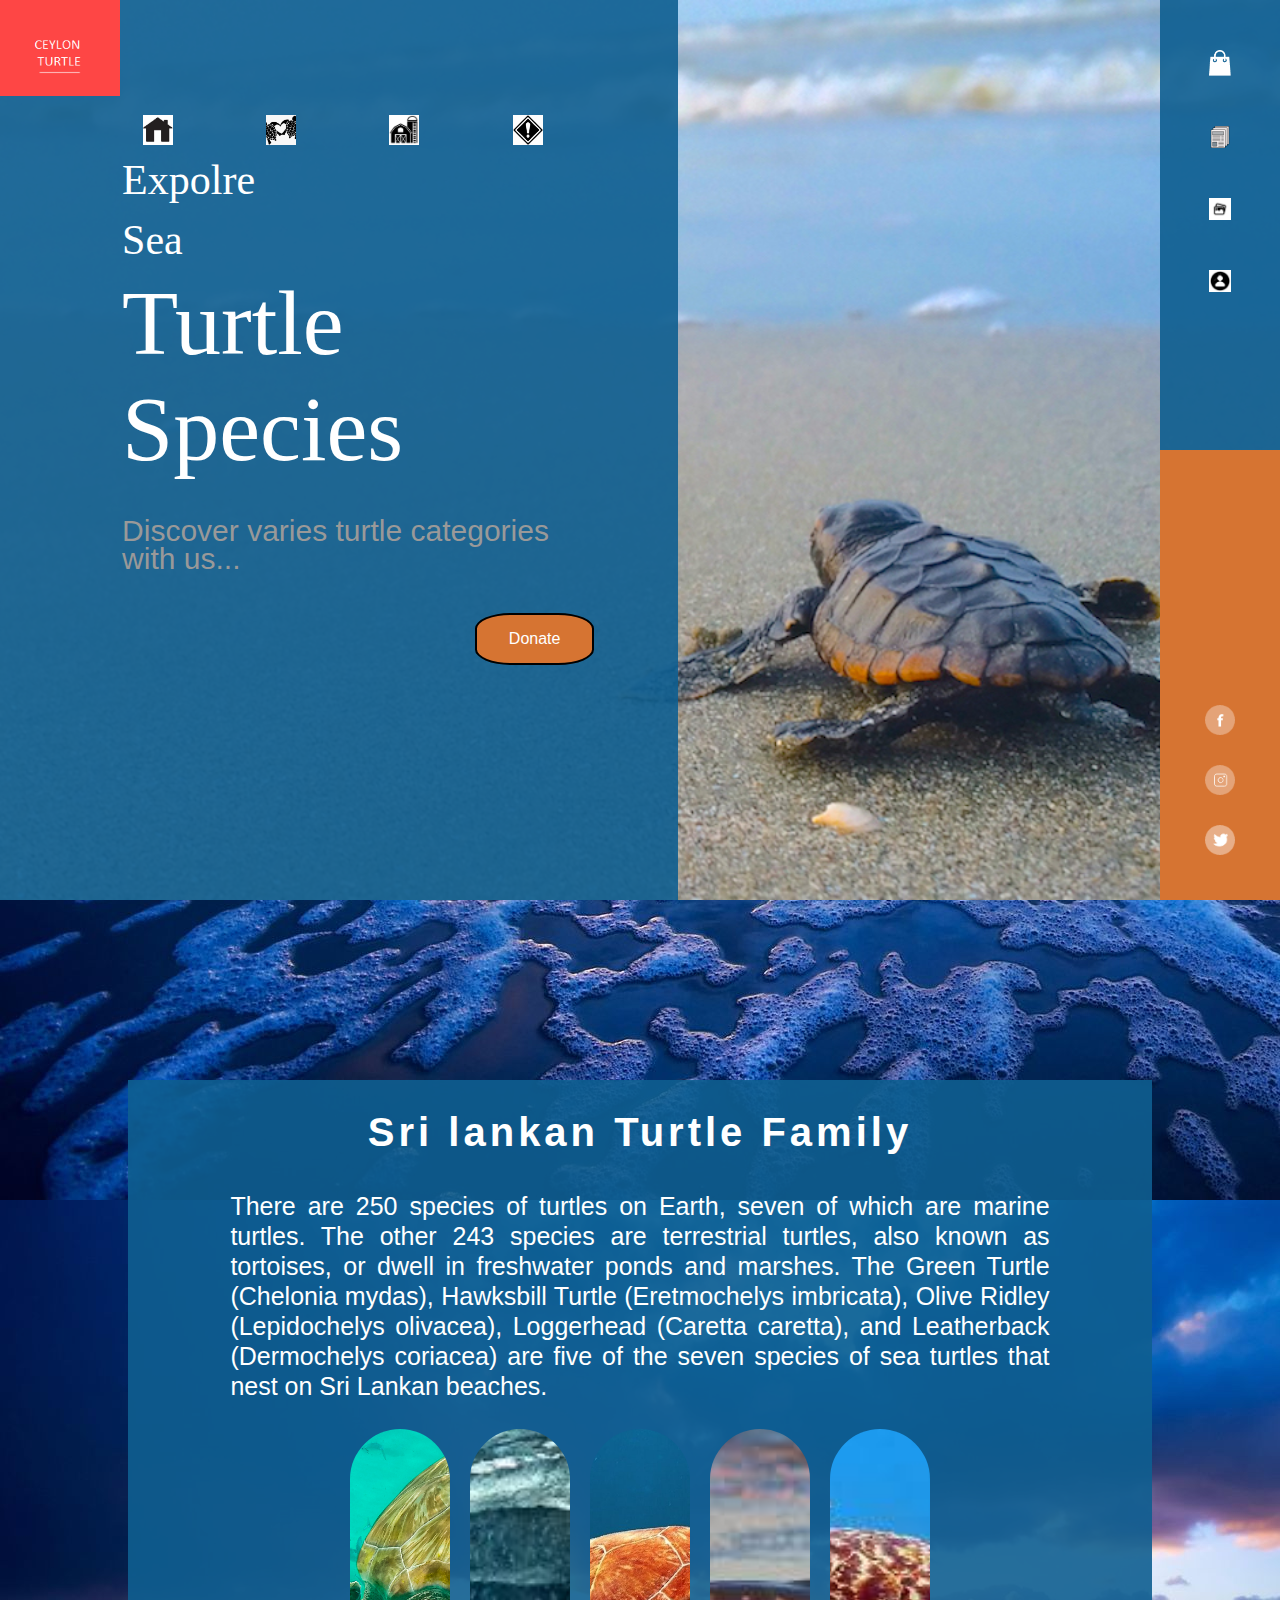
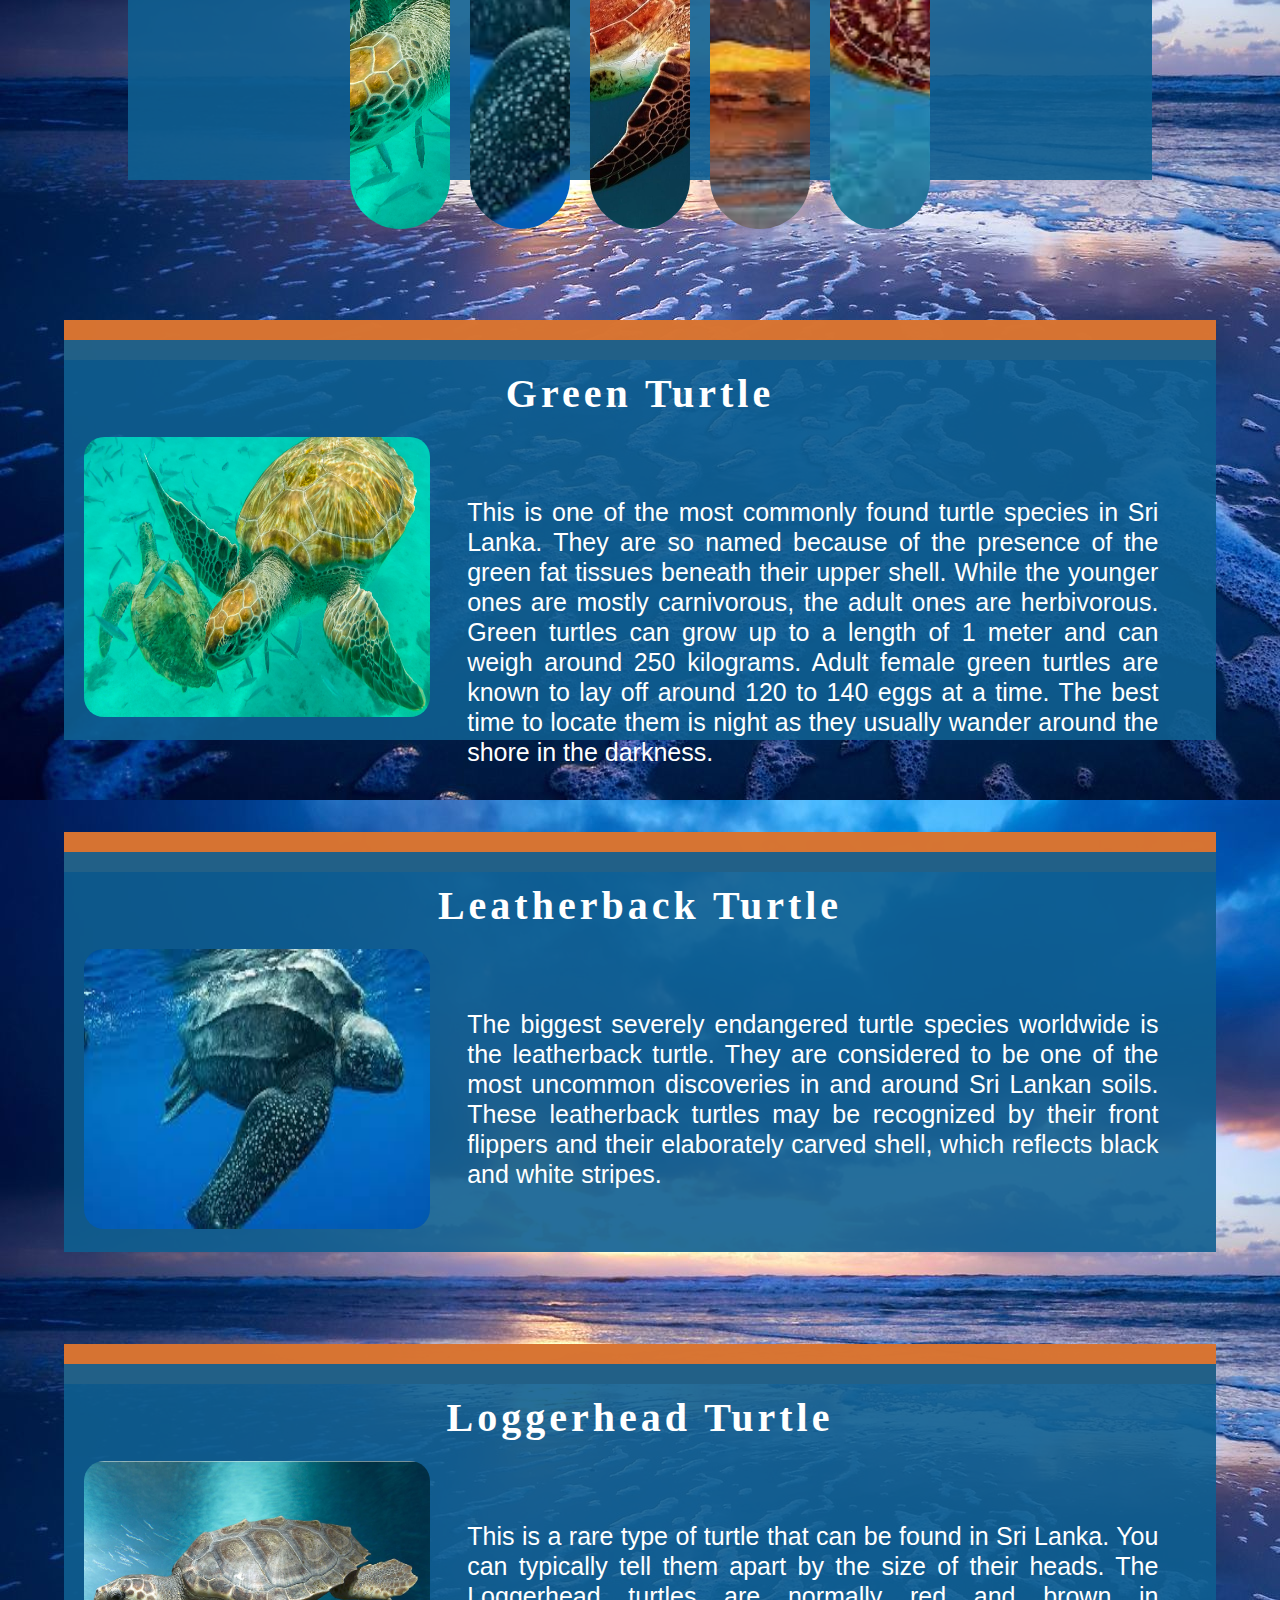
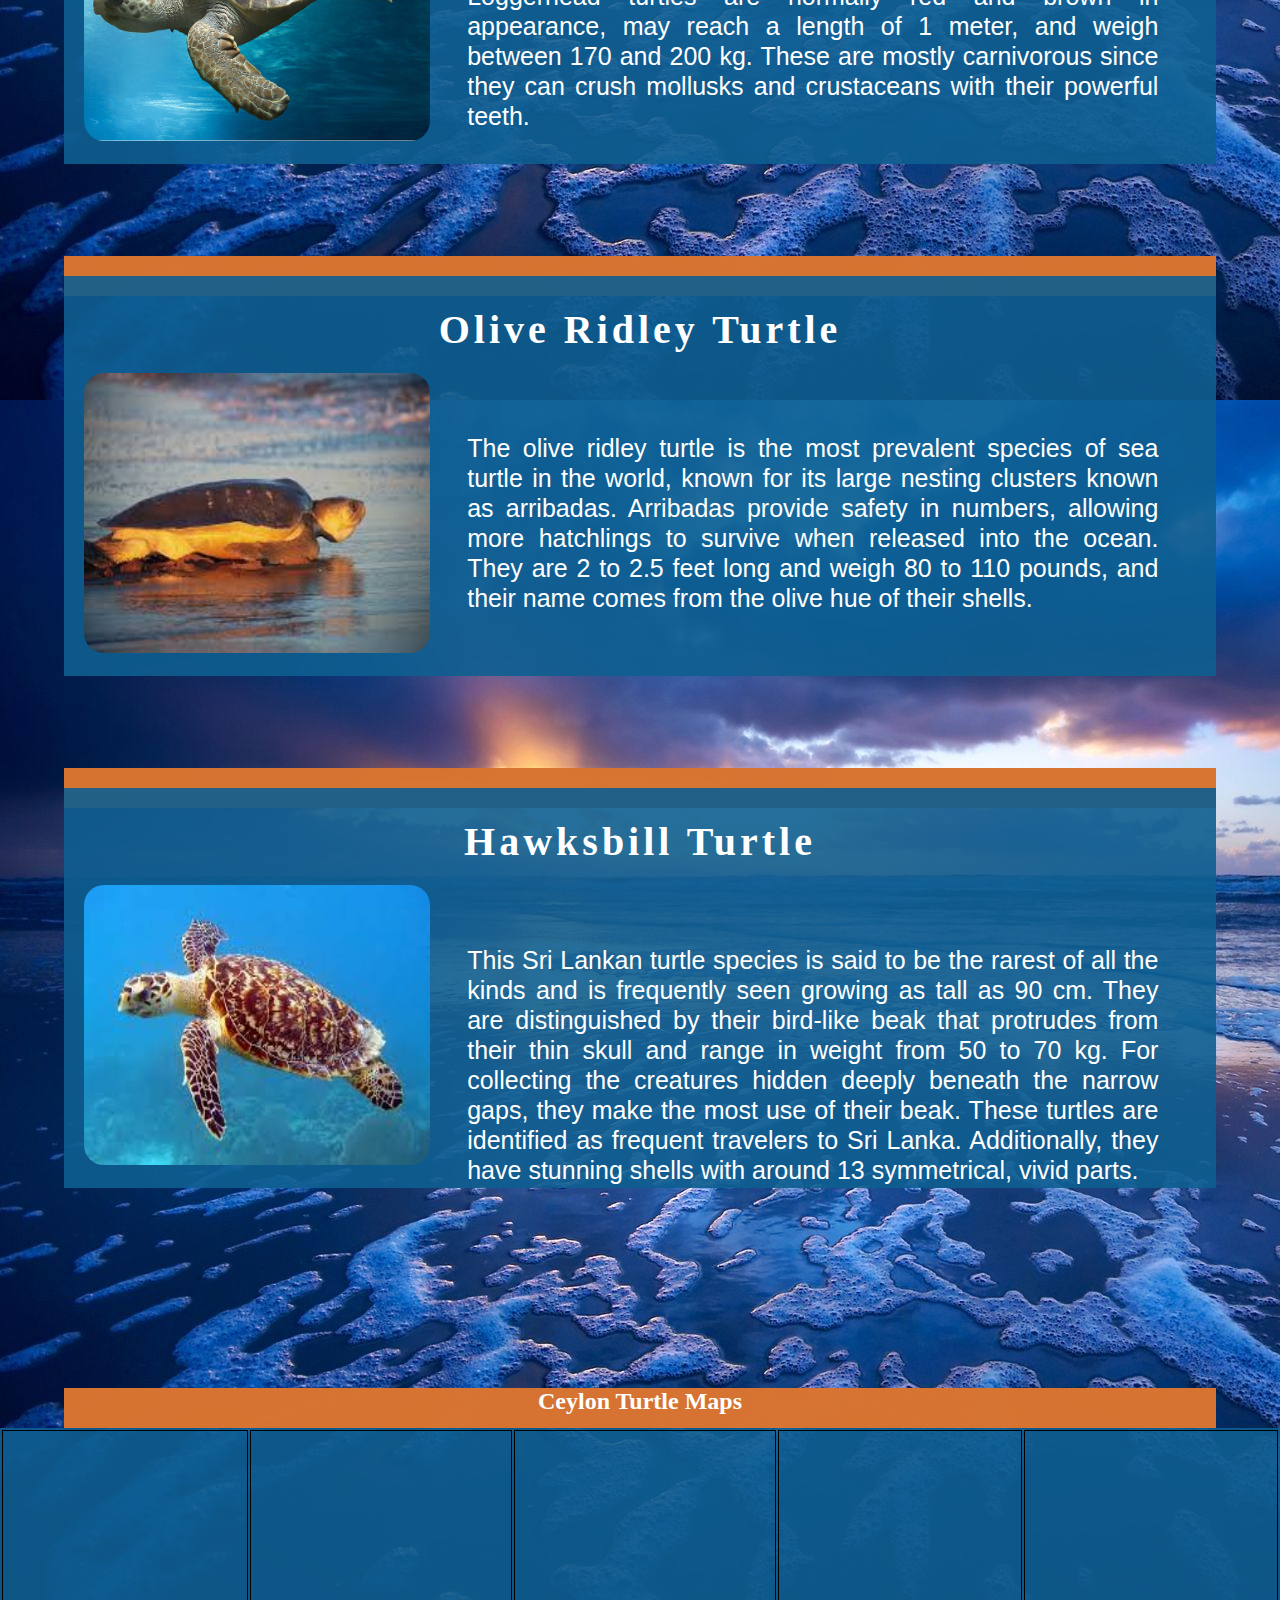
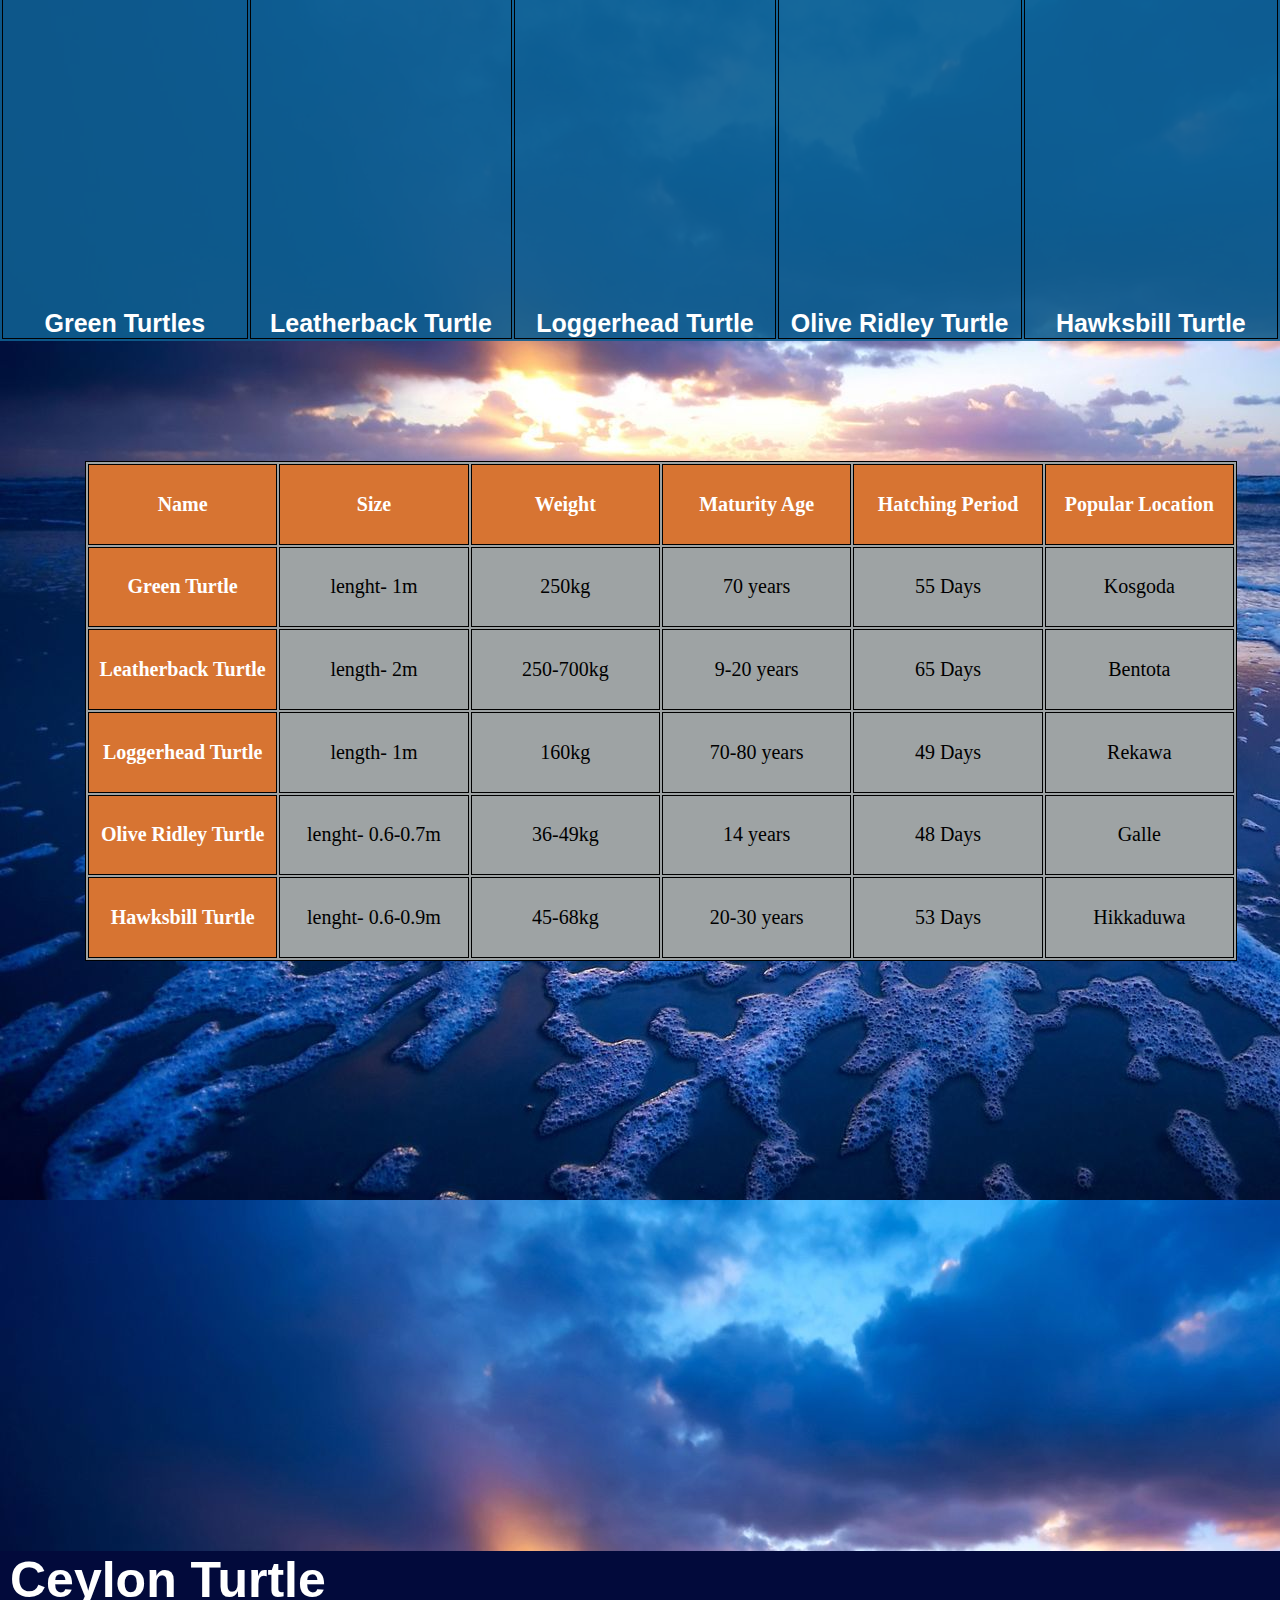
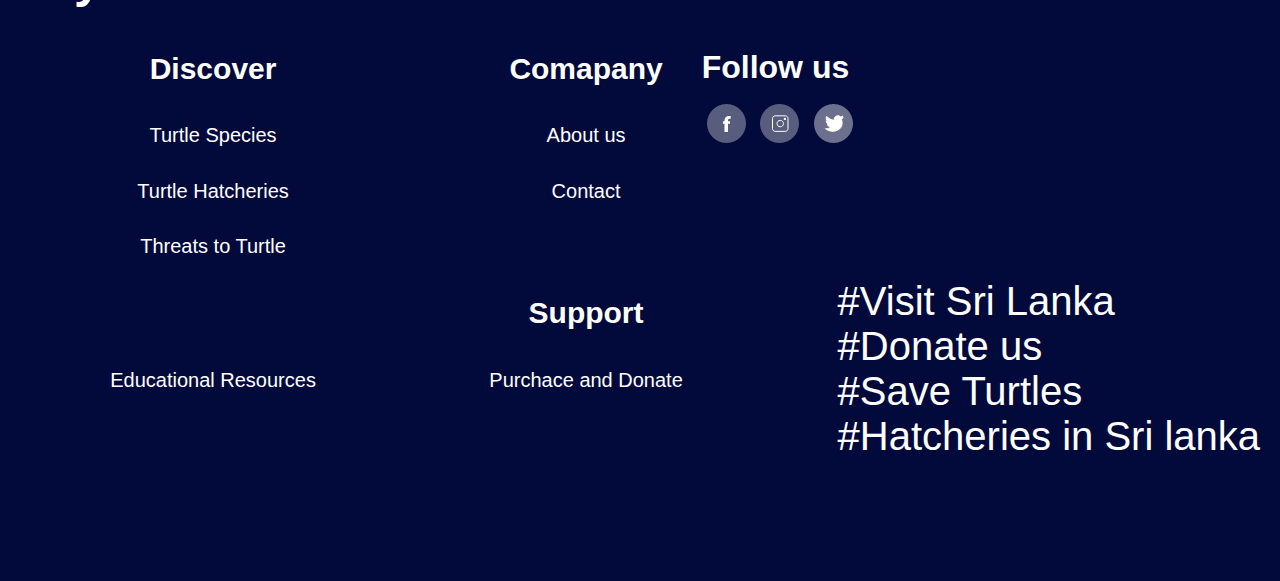
<file: turtlespecies.html>
<!DOCTYPE html>
<html lang="en">
    <head>
        <meta charset="UTF-8">
        <title>Ceylon Turtle</title>
        <link rel="stylesheet" href="style1.css"> 
        <meta name="viewport" content="width=device-width, initial-scale=1.0">
        <style>
            .header{
                background-image: url(images/turtle7.jpg);
            }
            .banner{
                background-image: url(images/sea3.jpg);
            }
            .sidebar{
                background: rgba(14, 94, 144, 0.9);
            }
            .social-media{
                background: #d87431fd;
            }
            .navigation{
                background: rgba(14, 94, 144, 0.9);
            }
            .button button{
                color: #fff;
                background-color: #d87431fd;
                top: -10px;
            }
            .button button:hover{
                background-color: #fff;
                color: #d87431fd;
            }
            .right-links a{
                background-color: #d87431fd;
            }
            .content-area1{
                background: rgba(14, 94, 144, 0.9);
                height: 800px;
            }
            .footer{
                top: 500px;
            }
        </style>
    </head>
<body class="banner">
    <section class="header">
        <div class="sidebar">
            <a href="purchaceanddonate.html"><img src="images/logos/shop.png" class="shop-icon"><h1>Purchace and Donate</h1></a>
            <a href="educationalresources.html"><img src="images/logos/edu2.png" class="shop-icon"><h1>Educational Resources</h1></a>
            <a href="gallery.html"><img src="images/logos/gallery icon.png" class="shop-icon"><h1>Gallery</h1></a>
            <a href="aboutus.html"><img src="images/logos/about.jpg" class="shop-icon"><h1>About us</h1></a>

        <div class="social-media">
            <a href="http://facebook.com"><img src="images/logos/facebook.png"></a>
            <a href="http://instagram.com"><img src="images/logos/instagram.png"></a>
            <a href="http://twitter.com"><img src="images/logos/twitter.png"></a>         
        </div>
        </div>
        <section class="navigation">
            <nav>
                <a href="index.html"><img src="images/logos/logonew.png" class="logo"></a>
            </nav>
            <nav class="new">
                <a href="index.html"><img src="images/logos/home.jpg"><h1><u>Home</u></h1></a>
                <a href="turtlespecies.html"><img src="images/logos/species1.jpg"><h1><u>Turtle Species</u></h1></a>
                <div class="hatch">
                <a href="turtlehatcheries.html"><img src="images/logos/hatchery.jpg"><h1><u>Turtle Hatcheries</u></h1></a>
            
                </div>
                <a href="threatstoturtles.html"><img src="images/logos/threats.png"><h1><u>Threats to Turtles</u></h1></a>

            </nav>
            <div class="info">
                <h3>Expolre<br>Sea</h3>
                <h1>Turtle Species</h1>
                <p>Discover varies turtle categories with us...</p>
            </div>
            <div class="button">
                <a href ="purchaceanddonate.html"><button>Donate</button></a>
            </div>
        </section>
           
    </section>
        <div class="content-area39">
            <h2>Sri lankan Turtle Family</h2>
            <br><br>
            <p>There are 250 species of turtles on Earth, seven of which are marine turtles. The other 243 species are terrestrial turtles, also known as tortoises, or dwell in freshwater ponds and marshes. The Green Turtle (Chelonia mydas), Hawksbill Turtle (Eretmochelys imbricata), Olive Ridley (Lepidochelys olivacea), Loggerhead (Caretta caretta), and Leatherback (Dermochelys coriacea) are five of the seven species of sea turtles that nest on Sri Lankan beaches.</p>
            <br>
            <div class="gallery">
                <div class="img-box"><h3>Green Turtle</h3></div>
                <div class="img-box"><h3>Leatherback Turtle</h3></div>
                <div class="img-box"><h3>Loggerhead Turtle</h3></div>
                <div class="img-box"><h3>Olive Ridley Turtle</h3></div>
                <div class="img-box"><h3>Hawksbill Turtle</h3></div> 
            </div>  
        </div>
        <div class="free-area"></div>
        <div class="content-area6">
            <h2>Green Turtle</h2>
            <img src="images/species/green turtle1.jpg">
            <p>This is one of the most commonly found turtle species in Sri Lanka. They are so named because of the presence of the green fat tissues beneath their upper shell. While the younger ones are mostly carnivorous, the adult ones are herbivorous. Green turtles can grow up to a length of 1 meter and can weigh around 250 kilograms. Adult female green turtles are known to lay off around 120 to 140 eggs at a time. The best time to locate them is night as they usually wander around the shore in the darkness.</p>
            </h2>
        </div>
        <br><br><br><br>
        <div class="free-area"></div>
        <div class="content-area6">
            <h2>Leatherback Turtle</h2>
            <img src="images/species/leatherbacks.jpeg">
            <p>The biggest severely endangered turtle species worldwide is the leatherback turtle. They are considered to be one of the most uncommon discoveries in and around Sri Lankan soils. These leatherback turtles may be recognized by their front flippers and their elaborately carved shell, which reflects black and white stripes. </p>
            </h2>
        </div>
        <br><br><br><br>
        <div class="free-area"></div>
        <div class="content-area6">
            <h2>Loggerhead Turtle</h2>
            <img src="images/species/logger head2.jpg">
            <p>This is a rare type of turtle that can be found in Sri Lanka. You can typically tell them apart by the size of their heads. The Loggerhead turtles are normally red and brown in appearance, may reach a length of 1 meter, and weigh between 170 and 200 kg. These are mostly carnivorous since they can crush mollusks and crustaceans with their powerful teeth.</p>
            </h2>
        </div>
        <br><br><br><br>
        <div class="free-area"></div>
        <div class="content-area6">
            <h2>Olive Ridley Turtle</h2>
            <img src="images/species/flatback1.jpeg">
            <p>The olive ridley turtle is the most prevalent species of sea turtle in the world, known for its large nesting clusters known as arribadas. Arribadas provide safety in numbers, allowing more hatchlings to survive when released into the ocean. They are 2 to 2.5 feet long and weigh 80 to 110 pounds, and their name comes from the olive hue of their shells.</p>
            </h2>
        </div>
        <br><br><br><br>
        <div class="free-area"></div>
        <div class="content-area6">
            <h2>Hawksbill Turtle</h2>
            <img src="images/species/hawksbill1.jpeg">
            <p>This Sri Lankan turtle species is said to be the rarest of all the kinds and is frequently seen growing as tall as 90 cm. They are distinguished by their bird-like beak that protrudes from their thin skull and range in weight from 50 to 70 kg. For collecting the creatures hidden deeply beneath the narrow gaps, they make the most use of their beak. These turtles are identified as frequent travelers to Sri Lanka. Additionally, they have stunning shells with around 13 symmetrical, vivid parts. </p>
            </h2>
        </div>
        <div class="container3">
            <h2>Ceylon Turtle Maps</h2>
            <table>
                <tr>
                    <th class="yaka"><iframe src="https://www.google.com/maps/embed?pb=!1m18!1m12!1m3!1d31723.491809513707!2d80.03087275!3d6.3374676999999995!2m3!1f0!2f0!3f0!3m2!1i1024!2i768!4f13.1!3m3!1m2!1s0x3ae22bcc8b8f4f5b%3A0x672dca279a50537f!2sKosgoda!5e0!3m2!1sen!2slk!4v1685376399461!5m2!1sen!2slk" width="90%" height="450" style="border:0;" allowfullscreen="" loading="lazy" referrerpolicy="no-referrer-when-downgrade"></iframe><br><br>
            <h3>Green Turtles</h3></th>
                    <th class="yaka"><iframe src="https://www.google.com/maps/embed?pb=!1m18!1m12!1m3!1d31718.031205600404!2d80.00365785!3d6.42565665!2m3!1f0!2f0!3f0!3m2!1i1024!2i768!4f13.1!3m3!1m2!1s0x3ae22e900168ca21%3A0x96c438f00a68c060!2sBentota!5e0!3m2!1sen!2slk!4v1685377056858!5m2!1sen!2slk" width="90%" height="450" style="border:0;" allowfullscreen="" loading="lazy" referrerpolicy="no-referrer-when-downgrade"></iframe><br><br>
            <h3>Leatherback Turtle</h3></th>
            <th class="yaka"><iframe src="https://www.google.com/maps/embed?pb=!1m18!1m12!1m3!1d15870.584978122088!2d80.86063429999999!3d6.0431806!2m3!1f0!2f0!3f0!3m2!1i1024!2i768!4f13.1!3m3!1m2!1s0x3ae6b5f45ab3a78d%3A0x40cd389a8beb90d5!2sRekawa%20Beach!5e0!3m2!1sen!2slk!4v1685377316532!5m2!1sen!2slk" width="90%" height="450" style="border:0;" allowfullscreen="" loading="lazy" referrerpolicy="no-referrer-when-downgrade"></iframe><br><br>
            <h3>Loggerhead Turtle</h3></th>
            <th class="yaka"><iframe src="https://www.google.com/maps/embed?pb=!1m18!1m12!1m3!1d31740.423695322872!2d80.21199705000001!3d6.05589155!2m3!1f0!2f0!3f0!3m2!1i1024!2i768!4f13.1!3m3!1m2!1s0x3ae173bb6932fce3%3A0x4a35b903f9c64c03!2sGalle!5e0!3m2!1sen!2slk!4v1685378797748!5m2!1sen!2slk" width="90%" height="450" style="border:0;" allowfullscreen="" loading="lazy" referrerpolicy="no-referrer-when-downgrade"></iframe><br><br>
            <h3>Olive Ridley Turtle</h3></th>
            <th class="yaka"><iframe src="https://www.google.com/maps/embed?pb=!1m18!1m12!1m3!1d126939.30099759922!2d80.11834055!3d6.1504144499999995!2m3!1f0!2f0!3f0!3m2!1i1024!2i768!4f13.1!3m3!1m2!1s0x3ae1781f2f94c743%3A0xa162e421cef0705c!2sHikkaduwa!5e0!3m2!1sen!2slk!4v1685378880245!5m2!1sen!2slk" width="90%" height="450" style="border:0;" allowfullscreen="" loading="lazy" referrerpolicy="no-referrer-when-downgrade"></iframe><br><br>
            <h3>Hawksbill Turtle</h3></th>
        </tr>
        </table>
        </div>
        <div class="content-area7">
            <table>
                <tr>
                    <th>Name</th>
                    <th>Size</th>
                    <th>Weight</th>
                    <th>Maturity Age</th>
                    <th>Hatching Period</th>
                    <th>Popular Location</th>
                </tr>
                <tr>
                    <th>Green Turtle</th>
                    <td>lenght- 1m</td>
                    <td>250kg</td>
                    <td>70 years</td>
                    <td>55 Days</td>
                    <td>Kosgoda</td>
                </tr>
                <tr>
                    <th>Leatherback Turtle</th>
                    <td>length- 2m</td>
                    <td>250-700kg</td>
                    <td>9-20 years</td>
                    <td>65 Days</td>
                    <td>Bentota</td>
                </tr>
                <tr>
                    <th>Loggerhead Turtle</th>
                    <td>length- 1m</td>
                    <td>160kg</td>
                    <td>70-80 years</td>
                    <td>49 Days</td>
                    <td>Rekawa</td>
                </tr>
                <tr>
                    <th>Olive Ridley Turtle</th>
                    <td>lenght- 0.6-0.7m </td>
                    <td>36-49kg</td>
                    <td>14 years</td>
                    <td>48 Days</td>
                    <td>Galle</td>
                </tr>
                <tr>
                    <th>Hawksbill Turtle</th>
                    <td>lenght- 0.6-0.9m</td>
                    <td>45-68kg</td>
                    <td>20-30 years</td>
                    <td>53 Days</td>
                    <td>Hikkaduwa</td>
                </tr>

            </table>
        </div>
        <section class="footer2">
            <h2>Ceylon Turtle</h2>
            <table>
                <tr><th>Discover</th><th>Comapany</th></tr>
                <tr><td><a href=turtlespecies.html>Turtle Species</a></td><td><a href="aboutus.html">About us</a></td></tr>
                <tr><td><a href="turtlehatcheries.html">Turtle Hatcheries</a></td><td><a href="#">Contact</a></td></tr>
                <tr><td><a href="threatstoturtles.html">Threats to Turtle</a></td></tr>
                <tr><td></td><th>Support</th></tr>
                <tr><td><a href="educationalresources.html">Educational Resources</a></td><td><a href="purchaceanddonate.html">Purchace and Donate</a></td></tr>
            </table>
            <div class="sub-area1">
                #Visit Sri Lanka<br>
                #Donate us<br>
                #Save Turtles<br>
                #Hatcheries in Sri lanka
            </div>
            <div class="media">
                <h1>Follow us</h1>
                <br>
                <a href="http://facebook.com"><img src="images/logos/facebook.png"></a>
                <a href="http://instagram.com"><img src="images/logos/instagram.png"></a>
                <a href="http://twitter.com"><img src="images/logos/twitter.png"></a>         
            </div>
        </section>             
       
                
</body>
</html>
</file>
<file: style1.css>
*{
    margin: 0;
    padding: 0;
    box-sizing: border-box;
 }
 
 /*--set banner--*/
 
 .header{ 
    width: 100%;
    min-height: 100vh;
    background-size: cover;
    background-position: center;
    position: relative;
 } 

  /*--set side-bar--*/

 .sidebar{
    position: absolute;
    top: 0;
    right: 0;
    width: 120px;
    height: 100vh;
    text-align: center;
 }   
 .sidebar img{
    width: 22px;
    display: block;
    margin: 50px auto 50px;
    cursor: pointer;
 }
 .sidebar h1{
    display: none;
 }
.sidebar img:hover ~ h1{
    display: block;
    color: #fff;
    position: relative;
    top: -85px;
    right: 120%;
}
.sidebar a:hover{
    text-decoration: none;
}

 /*--set social media bar--*/

 .social-media{ 
    width: 100%;
    height: 50%;
    position: absolute;
    bottom: 0;
    display: flex;
    align-items: center;
    flex-direction: column;
    justify-content: flex-end;
    padding-bottom: 30px;
 }
 .social-media img{
    width: 30px;
    margin: 15px;
 }

 /*--set content-banner--*/

 .navigation{ 
    width: 53%;
    height: 100vh;
    position: relative;
 }
 .navigation nav{
    display: flex;
    align-items: center;
    justify-content: space-between;
 }
 .navigation .new{
    position: absolute;
    top: -320px;
    right: 20%;
    width: 400px;
    height: 100vh;
    text-align: center;
 }   
 .navigation .new img{
    width: 30px;
    display: block;
    margin: 50px auto 50px;
    cursor: pointer;
 }
 .navigation .new h1{
    display: none;
 }
.navigation img:hover ~ h1{
    display: block;
    color: #fff;
    font-weight: 600;
    position: relative;
}
.navigation a:hover{
    text-decoration: none;
}
 .logo{
    width: 120px;
    cursor: pointer;
 }
.info{
   padding: 50px 18%;
   color: #fff; 
}
.info h3{
    font-size: 42px;
    line-height: 60px;
    font-weight: normal;
    font-family:'Yeseva One',cursive;
}
.info h1{
    font-size: 92px;
    font-weight: normal;
    margin-bottom: 35px;
    font-family:'Yeseva One',cursive;
}
.info p{
    color: #999;
    font-family: 'Gill Sans', 'Gill Sans MT', Calibri, 'Trebuchet MS', sans-serif;
    font-size: 30px;
    line-height: 28px;
}
.button button{
    border: 2px solid black;
    padding: 15px 32px;
    text-align: center;
    text-decoration: none;
    display: inline-block;
    font-size: 16px;
    top: -50px;
    cursor: pointer;
    position: relative;
    left: 70%;
    
    border-radius: 30%;
}

 /*--description about turtle--*/

.content-area1{    
    width: 80%;
    height: 700px;
    left: 10%;
    position: relative;
    background:rgba(0, 2, 63, 0.9);
    top: 180px;
    color: #fff;
    font-family: 'Gill Sans', 'Gill Sans MT', Calibri, 'Trebuchet MS', sans-serif;
}
.content-area1 h2{
    font-size: 40px;
    margin: 0;
    padding-top: 30px;
    letter-spacing: 4px;
    position: relative;
    text-align: center;
}
.content-area1 p{
    position: relative;
    left: 10%;
    width: 80%;
    line-height: 30px;
    text-align: justify;
    list-style-type: none;
    font-size: 25px;
    font-family: 'Gill Sans', 'Gill Sans MT', Calibri, 'Trebuchet MS', sans-serif;
}

/*--Video--*/

.container2{  
    width: 100%;
    height: 85vh;
    display:inline-flex;
    align-items: center;
    justify-content: center;
}
.container2 video{
    width: 80%;
    position: relative;
   
}
.container2 audio{
    position: relative;
    top: 230px;
    right: 10%;
    width: 20%;
}

  /*--turtle species sub--*/
  
.content-area2{
    width: 80%;
    height: 650px;
    position: relative;
    background: rgba(0, 2, 63, 0.9);
    top: 600px;
    left: 10%;
    color: #fff;
    font-family: 'Gill Sans', 'Gill Sans MT', Calibri, 'Trebuchet MS', sans-serif;
}
.content-area2 h2{
    font-size: 40px;
    margin: 0;
    padding-top: 30px;
    letter-spacing: 4px;
    position: relative;
    text-align: center;
}
.gallery{
    display: flex;
    align-items: center;
    justify-content: center;
}
.img-box{
    width: 100px;
    height: 400px;
    margin: 10px;
    border-radius: 50px;
    background: url(images/species/green\ turtle1.jpg);
    background-size: cover;
    background-position: center;
    position: relative;
    transition: width 0.5s;
}
.img-box:nth-child(2){
   background: url(images/species/leatherbacks.jpeg); 
   background-size: cover;
   background-position: center;
}
.img-box:nth-child(3){
    background: url(images/species/logger\ head1.jpg); 
    background-size: cover;
    background-position: center;
 }
 .img-box:nth-child(4){
    background: url(images/species/flatback1.jpeg); 
    background-size: cover;
    background-position: center;
 }
 .img-box:nth-child(5){
    background: url(images/species/hawksbill1.jpeg); 
    background-size: cover;
    background-position: center;
 }
 .img-box h3{
    color: #fff;
    position: absolute;
    bottom: 0;
    left: 30px;
    opacity: 0; 
 }
 .img-box:hover{
    width: 500px;
    cursor: pointer;
 }
 .img-box:hover h3{
    opacity: 1;
    bottom: 25px;
 }
 .content-area2 button{
    border: none;
    color: rgb(246, 244, 244);
    background-color:#ed383d;
    padding: 15px 32px;
    text-align: center;
    text-decoration: none;
    display:inline;
    font-size: 16px;
    margin: 4px 2px;
    cursor: pointer;
    position: relative;
    left: 1000px;
    top: -5px;
    border-radius: 25px;
 }
.content-area2 .bt a{
    text-decoration: none;
    color: #fff;
}
 /*---turtle hatcheries sub---*/
.content-area3{   
    width: 80%;
    left: 10%;
    height: 850px;
    position: relative;
    background: rgba(0, 2, 63, 0.9);
    top: 800px;
    color: #fff;
    font-family: 'Gill Sans', 'Gill Sans MT', Calibri, 'Trebuchet MS', sans-serif;
}
.content-area3 h2{
    font-size: 40px;
    margin: 0;
    padding-top: 30px;
    letter-spacing: 4px;
    position: relative;
    text-align: center;
}
.content-area3 img{
    position: relative;
    left: 200px;
    width: 70%;
    height: 65vh;
    display:inline-flex;
    align-items: center;
    justify-content: center;   
}
.content-area3 .box{
    width: 55%;
    height: 250px;
    position: relative;
    background: #2e98b0;
    left: 25%;
    top: -150px;  
    font-size: 25px;
    text-align: center;
}
.content-area3 p{
    position: relative;
    top: 10px;
    font-family: 'Gill Sans', 'Gill Sans MT', Calibri, 'Trebuchet MS', sans-serif;
}
.content-area3 ul{
    list-style-position:inside;
    font-family: 'Gill Sans', 'Gill Sans MT', Calibri, 'Trebuchet MS', sans-serif;
    font-size: 25px;
    position: relative;
    top: 10%;
    text-align: left;
    left: 20%;
}
.content-area3 a{
    color: #fff;
}
.content-area3 button{
    border: none;
    color: rgb(246, 244, 244);
    background-color:#ed383d;
    padding: 15px 32px;
    text-align: center;
    display:inline;
    font-size: 16px;
    margin: 4px 2px;
    cursor: pointer;
    position: relative;
    top: -25px;
    left: 30%;
    border-radius: 25px;
 }
 .content-area3 a{
    text-decoration: none;
 }
 .content-area4{   /*----threats to turtle sub----*/
    width: 80%;
    left: 10%;
    height: 700px;
    position: relative;
    background: rgba(0, 2, 63, 0.9);
    color: #fff;
    top: 1000px; 
    font-family: 'Gill Sans', 'Gill Sans MT', Calibri, 'Trebuchet MS', sans-serif;
}
.content-area4 h2{
    font-size: 40px;
    margin: 0;
    padding-top: 30px;
    letter-spacing: 4px;
    position: relative;
    text-align: center;
}
.content-area4 img{
    width: 40%;
    display: inline-flex;
    position: relative;
    left: 5%;
    border-radius: 20%;
}
.content-area4 ol{
    position:relative;
    top: -45%;
    list-style-position: inside;
    text-align: left;
    float: right;
    right: 10%;
    font-size: 25px;
    font-family: 'Gill Sans', 'Gill Sans MT', Calibri, 'Trebuchet MS', sans-serif;
}
.content-area4 p{
    position: relative;
    top: -45%;
    width: 50%;
    left: 48%;
    font-size: 25px;
    font-family: 'Gill Sans', 'Gill Sans MT', Calibri, 'Trebuchet MS', sans-serif;
    line-height: 30px;
    text-align: justify;
}
.content-area4 button{
    border: none;
    color: rgb(246, 244, 244);
    background-color:#ed383d;
    padding: 15px 32px;
    text-align: center;
    display:inline;
    font-size: 16px;
    margin: 4px 2px;
    cursor: pointer;
    position: relative;
    left: 1000px;
    top: 550px;
    border-radius: 25px;
 }
 .content-area4 a{
    text-decoration: none;
    color: #fff;
 }
 .footer1{
    width: 100%;
    height: 70vh;
    position: relative;
    top: 1200px;
    background-color: #020a3b;
    color: #fff;
    font-family: 'Gill Sans', 'Gill Sans MT', Calibri, 'Trebuchet MS', sans-serif;
}
.footer1 h2{
    font-size: 50px;
    position: relative;
    margin: 10px;
}
.footer1 table{
    padding: 10px;
    margin: 10px;
    width: 60%;
    height: 400px;  
    position: relative;
    top: -100px;
}
.footer1 td{
    border: 2px solid #020a3b;
}
.footer1 th{
    border: 2px solid #020a3b;
}
.footer1 th{
    color: #fff;
    font-size: 30px;
}
.footer1 a{
    color: #fff;
    font-size: 20px;
    text-decoration: none;
}
.footer1 a:hover{
    font-size: 30px;
    color: #ed383d;
}
.footer1 .sub-area1{
    position: relative;
    float: right;
    top: -280px;
    font-size: 40px;
    right: 20px;
}
.footer1 .media{
    position: relative;
    top: -480px;
    float: right;
}
.media a{
    margin: 5px;
}
 /*---footer area----*/

.footer{
    width: 100%;
    height: 70vh;
    position: relative;
    top: 1000px;
    background-color: #020a3b;
    color: #fff;
    font-family: 'Gill Sans', 'Gill Sans MT', Calibri, 'Trebuchet MS', sans-serif;
}
.footer h2{
    font-size: 50px;
    position: relative;
    margin: 10px;
}
.footer table{
    padding: 10px;
    margin: 10px;
    width: 60%;
    height: 400px;  
}
.footer td{
    border: 2px solid #020a3b;
}
.footer th{
    border: 2px solid #020a3b;
}
.footer th{
    color: #fff;
    font-size: 30px;
}
.footer a{
    color: #fff;
    font-size: 20px;
    text-decoration: none;
}
.footer a:hover{
    font-size: 30px;
    color: #ed383d;
}
.footer .sub-area1{
    position: relative;
    float: right;
    top: -150px;
    font-size: 40px;
    right: 20px;
}
.footer .media{
    position: relative;
    top: -380px;
    float: right;
}
.media a{
    margin: 5px;
}

/*---2nd web page turtle species---*/
.content-area39{    
    width: 80%;
    height: 700px;
    left: 10%;
    position: relative;
    background:rgba(14, 94, 144, 0.9);
    top: 180px;
    color: #fff;
    font-family: 'Gill Sans', 'Gill Sans MT', Calibri, 'Trebuchet MS', sans-serif;
}
.content-area39 h2{
    font-size: 40px;
    margin: 0;
    padding-top: 30px;
    letter-spacing: 4px;
    position: relative;
    text-align: center;
}
.content-area39 p{
    position: relative;
    left: 10%;
    width: 80%;
    line-height: 30px;
    text-align: justify;
    list-style-type: none;
    font-size: 25px;
    font-family: 'Gill Sans', 'Gill Sans MT', Calibri, 'Trebuchet MS', sans-serif;
}
.content-area6{   /*---species box--*/
    width: 90%;
    height: 400px;
    position: relative;
    background:rgba(14, 94, 144, 0.9);
    top: 300px;
    left: 5%;
}
.content-area6 h2{
    font-size: 40px;
    margin: 0;
    padding-top: 30px;
    letter-spacing: 4px;
    position: relative;
    text-align: center;
    color: #fff;
}
.content-area6 p{
    font-family: 'Gill Sans', 'Gill Sans MT', Calibri, 'Trebuchet MS', sans-serif;
    width: 60%;
    height: 50px;
    position: relative;
    float: right;
    top: 20%;
    right: 5%;
    font-size: 25px;
    color: #fff;
    line-height: 30px;
    text-align: justify;
}
.content-area6 img{
    width: 30%;
    height: 70%;
    margin: 20px;
    border-radius: 20px;
}
.free-area{   /*---space-area between species box--*/
    width: 90%;
    height: 40px;
    position: relative;
    background:#d87431fd;;
    top: 320px;
    left: 5%;
}
.container3{   /*---species map---*/
    position: relative;
    top: 500px;
    display: flex;
    align-items: center;
    justify-content: center;
    flex-direction: column;
}
.container3 h2{
    width: 90%;
    height: 40px;
    background-color: #d87431fd;
    color: #fff;
    text-align: center;
}
.container3 table{
  background: rgba(14, 94, 144, 0.9);
  border: none;
}
.container3 h3{
    color: #fff;
    font-size: 25px;
    font-family: 'Gill Sans', 'Gill Sans MT', Calibri, 'Trebuchet MS', sans-serif;
}
.content-area7{    /*--species table area--*/
    width: 100%;
    height: 700px;
    position: relative;
    background: none;
    top: 600px;
}
.content-area7 table{
    position: relative;
    top: 20px;
    left: 85px;
    width: 90%;
    height: 500px;
    background-color: #9ea3a4;
    table-layout: fixed;
}
.content-area7 th{
    background-color: #d87431fd;
    color: #fff;
}
.content-area7 table,th,td{
    border: 1px solid #000;
    text-align: center; 
    font-size: 20px;
    color: #000;
}

.footer2{
    width: 100%;
    height: 70vh;
    position: relative;
    top: 1000px;
    background-color: #020a3b;
    color: #fff;
    font-family: 'Gill Sans', 'Gill Sans MT', Calibri, 'Trebuchet MS', sans-serif;
}
.footer2 h2{
    font-size: 50px;
    position: relative;
    margin: 10px;
}
.footer2 table{
    padding: 10px;
    margin: 10px;
    width: 60%;
    height: 400px;  
}
.footer2 td{
    border: 2px solid #020a3b;
}
.footer2 th{
    border: 2px solid #020a3b;
}
.footer2 th{
    color: #fff;
    font-size: 30px;
}
.footer2 a{
    color: #fff;
    font-size: 20px;
    text-decoration: none;
}
.footer2 a:hover{
    font-size: 30px;
    color: #ed383d;
}
.footer2 .sub-area1{
    position: relative;
    float: right;
    top: -150px;
    font-size: 40px;
    right: 20px;
}
.footer2 .media{
    position: relative;
    top: -380px;
    float: right;
}
.media a{
    margin: 5px;
}

/*---3 rd page turtle hatcheries ---*/

.content-area8 table{
    width: 90%;
    height: 70vh;
    position: relative;
    top: 250px;
    left: 5%; 
}
.content-area8 th{
    border: none;
}
.content-area8 h2{
    font-size: 45px;
    font-weight: 200;
    font-family:'Yeseva One',cursive;
    float: right;
    position: relative;
    color: #fff;
}
.content-area8 .idea{
    background: url(images/hatceries/turtle2.jpg);
    width: 70%;
}
.content-area9{
    width: 90%;
    height: 90vh;
    position: relative;
    top: 220px;
    left: 5%;
    background: rgba(14, 144, 73, 0.9);
}
.content-area9 p{
    font-family: 'Gill Sans', 'Gill Sans MT', Calibri, 'Trebuchet MS', sans-serif;
    font-size: 40px;
    float: left;
    width: 45%;
    position: relative;
    top: 50px;
    margin: 30px;
}
.content-area9 img{
    width: 40%;
    height: 20vh;
    position: relative;
    top: 50px;
    left: 5%;
}
.content-area9 h1{
    display: none;
}
.content-area9 h1:hover{
    width: 40%;
    height: 10px;
    display:flex ;
}

.content-area9 img:hover{
    height: 25vh;
}
.content-area9 ul{
    list-style-type: none;
}
.content-area10{
    width: 90%;
    height: 90vh;
    position: relative;
    top: 300px;
    left: 5%;
    background: rgba(14, 144, 73, 0.9);
    font-family: 'Gill Sans', 'Gill Sans MT', Calibri, 'Trebuchet MS', sans-serif;
}
.content-area10 h2{
    font-size: 50px;
    position: relative;
    top: 20px;
    margin: 30px;
}
.content-area10 ul{
    width: 80%;
    font-size: 30px;
    line-height:50px;
    position: relative;
    left: 10%;
}




/*-----4th page Threats to Turtle----*/
.content-area11{
    width: 90%;
    height: 100vh;
    position: relative;
    left: 5%;
    top: 100px;
    font-family: 'Gill Sans', 'Gill Sans MT', Calibri, 'Trebuchet MS', sans-serif;
    background-color: rgba(32, 32, 34, 0.9);
    color: #fff;
    line-height: 30px;
    text-align: justify;
}
.content-area11 p{
    font-size: 25px;
    position: relative;
    top: 20px;
    left: 10%;
    width: 80%;
}
.content-area11 .sub-area2{
    width: 30%;
    height: 250px;
    background-color: #000000;
    border-radius:80px;
    position: relative;
    top: -250px;
    left: 60px;
    text-align: center;
    font-size: 30px;
}
.content-area11 h2{
    position: relative;
    top: 10px;
    color: #e638c0;
    font-size: 40px;
    line-height: 60px;
}
.content-area11 img{
    width: 50%;
    position: relative;
    top: 100px;
    left: 45%;
}
/*----threats---*/
.content-area12{
    width: 90%;
    height: 350vh;
    position: relative;
    left: 5%;
    top: 200px;
    font-family: 'Gill Sans', 'Gill Sans MT', Calibri, 'Trebuchet MS', sans-serif;
    background-color: rgba(32, 32, 34, 0.9);
    color: #fff;
}
.content-area12 h2{
    font-size: 40px;
    text-align: center;
    position: relative;
    top: 10px;
}
.pointer{
    width: 600px;
    height: 40px;
    position: relative;
    background: #e638c0;
    top: 100px;
}
.pointer:after{
    content: "";
    position: absolute;
    left: 0;
    bottom: 0;
    width: 0;
    height: 0;
    border-left: 20px solid rgba(32, 32, 34, 0.9);
    border-top: 20px solid transparent;
    border-bottom: 20px solid transparent;
}
.pointer :before{
    content: "";
    position: absolute;
    right: -20px;
    bottom: 0;
    width: 0;
    height: 0;
    border-left: 20px solid #e638c0;
    border-top: 20px solid transparent;
    border-bottom: 20px solid transparent;
}
.pointer h1{
    text-align: center;
}
.content-area12 img{
    border-radius: 50px;
    position: relative;
    top: 130px;
    left: 50px;
}
.threats-area{
    width: 70%;
    position: relative;
    left: 20%;
    top: 30px;
    font-size: 25px;
    font-family: 'Gill Sans', 'Gill Sans MT', Calibri, 'Trebuchet MS', sans-serif;
}
.content-area12 .threats2{
    width: 60%;
    position: relative;
    left: 20%;
    top: 60px;
}
/*---threts solutions and our responsibility---*/

.pointer1{
    width: 600px;
    height: 40px;
    position: relative;
    background: #e638c0;
    top: 300px;
    left: 30%;
}
.pointer1:before{
    content: "";
    position: absolute;
    left: -20px;
    bottom: 0;
    width: 0;
    height: 0;
    border-right: 20px solid #e638c0;
    border-top: 20px solid transparent;
    border-bottom: 20px solid transparent;
}
.pointer1::after{
    content: "";
    position: absolute;
    right: -20px;
    bottom: 0;
    width: 0;
    height: 0;
    border-left: 20px solid #e638c0;
    border-top: 20px solid transparent;
    border-bottom: 20px solid transparent;
}
.pointer1 h2{
    text-align: center;
    font-size: 35px;
    color: #fff;
    font-family: 'Gill Sans', 'Gill Sans MT', Calibri, 'Trebuchet MS', sans-serif;
}
.box1{
    width: 80%;
    height: 250px;
    border-radius: 50px;
    background-color: rgba(32, 32, 34, 0.9);
    position: relative;
    top: 400px;
    left: 10%;
    color: #fff;
    font-size: 25px;
    line-height: 30px;
    text-align: justify;
    font-family: 'Gill Sans', 'Gill Sans MT', Calibri, 'Trebuchet MS', sans-serif;
}
.box1 h1{
    position: relative;
    top: 10px;
    left: 30px;
}
.box1 p{
    width: 90%;
    position: relative;
    top: 20px;
    left: 20px;
}

/*---- consequences ----*/

.content-area14{
    width: 90%;
    height: 60vh;
    background-color: rgba(32, 32, 34, 0.9);
    color: #fff;
    text-align: justify;
    font-size: 25px;
    line-height: 30px;
    font-family: 'Gill Sans', 'Gill Sans MT', Calibri, 'Trebuchet MS', sans-serif;
    position: relative;
    top: 500px;
    left: 5%;
    padding-top: 30px;
    padding-left: 30px;
    padding-right: 30px;
}
.content-area14 ul{
    line-height: 50px;
    padding-left: 20%;
}

/*----convertaions-----*/

.content-area15 table{
    width: 90%;
    height: 70vh;
    position: relative;
    top: 600px;
    left: 5%;
    background-color: rgba(32, 32, 34, 0.9);
    color: #fff;
    font-family: 'Gill Sans', 'Gill Sans MT', Calibri, 'Trebuchet MS', sans-serif;
    line-height: 30px;
    border-radius: 50px;
}
.content-area15 .idea1{
    background-image: url(images/threats/turtle14.webp);
    width: 40%;
    background-position-x: center;}
.content-area15 .idea2{
    background-image: url(images/threats/turtle16.jpg);
    width: 40%;
    background-size: cover;
}
.content-area15 .idea3{
    background-image: url(images/threats/turtle17.jpg);
    background-position: center;
    width: 40%;
}
.content-area15 a{
    text-decoration: none;
    color: #fff;
}
.content-area15 th{
    border-radius: 50px;
}
.content-area15 th:hover{
    background-color: #e638c0;
}





/*----hikkaduwa page----*/

/*---diamond grid---*/

.content-area17{
    width: 90%;
    height: 70vh;
    background: rgba(3, 54, 73, 0.9);
    position: relative;
    top: 700px;
    left: 5%;
    border-radius: 5000px;
}
.content-area17 ul{
    position: absolute;
    width: 600px;
    height: 150px;  
    margin: 0;
    padding: 0;
    top: 50%;
    left: 50%;
    transform: translate(-50% , -50%);
}
.content-area17 ul li{
    list-style: none;
    position: absolute;
    width: 200px;
    height: 200px;
    transform: rotate(45deg);
    margin: -100px;
    overflow: hidden;
    opacity: .5;
}
ul li .image{
    width: 100%;
    height: 100%;
    transform: rotate(-45deg) scale(1.42);
}
.diamond1{
    top: 0;
    left: 0;
}
.diamond2{
    bottom: 0;
    left: 25%;
}
.diamond3{
    bottom: 150px;
    left: 50%;
}
.diamond4{
    bottom: 0;
    left: 75%;
}
.diamond5{
    bottom: 150px;
    left: 100%;
}
.diamond1 .image{
    background-size: cover;
    background: url(images/box1.jpeg);
}
.diamond2 .image{
    background-size: cover;
    background: url(images/box8.jpeg);
}
.diamond3 .image{
    background-size: cover;
    background: url(images/box3.jpeg);
}
.diamond4 .image{
    background-size: cover;
    background: url(images/box4.jpeg);
}
.diamond5 .image{
    background-size:contain;
    background: url(images/box7.jpeg);
}
ul li:hover{
    opacity: 1;
}

/*---desciption about hikkaduwa---*/

.content-area18{
    width: 90%;
    height: 50vh;
    position: relative;
    top: 200px;
    left: 5%;
}
.content-area18 h2{
    padding-top: 10px;
}
.content-area18 table{
    width: 100%;
    height: 60vh;
    background-color: rgba(3, 54, 73, 0.9);
}
.content-area18 th{
    font-size: 25px;
    line-height: 30px;
    font-family: 'Gill Sans', 'Gill Sans MT', Calibri, 'Trebuchet MS', sans-serif;
    color: #fff;
    border: none;
}
.hik iframe{
    width: 80%;
    height: 40vh;
}
.content-area18 th p{
    width: 80%;
    text-align: justify;
    position: relative;
    left: 12%;
    top: 20px;
}
.content-area18 video{
    padding-right: 15px;
}

/*---activities----*/

.content-area19{
    width: 90%;
    height: 180vh;
    background: rgba(3, 54, 73, 0.9);
    position: relative;
    left: 5%;
    top: 800px;
    font-family: 'Gill Sans', 'Gill Sans MT', Calibri, 'Trebuchet MS', sans-serif;
}
.content-area19 h2{
    font-size: 40px;
    margin: 0;
    padding-top: 30px;
    letter-spacing: 4px;
    position: relative;
    text-align: center;
    color: #fff;
}
.content-area19 table{
    width: 90%;
    height: 150vh;
    margin: 70px;
    table-layout: fixed;
    border-spacing:5ch;
}
.content-area19 th{
     border: 5px solid #ba8222;
     color: #fff;
     text-align: center;
}.act1 img{
    width: 90%;
    height: 200px;
    padding-top: 20px;
}
 /*----PLACES TO VISIT----*/
.content-area20{
    position: relative;
    top: 900px;
}
 .content-area20 h2{
    width: 50%;
    height: 50px;
    font-size: 40px;
    background: #ba8222;
    position: relative;
    left: 25%;
    color: #fff;
    text-align: center;
    border-radius: 50px;
 }
 .pbox{
    display: inline-block;
    position: relative;
    top: 40px;
    left: 5%;
    width: 25%;
    height: 40vh;
    background: rgba(3, 54, 73, 0.9);
    align-items: center;
    margin: 2%;
 }
 .pbox img{
    width: 90%;
    height: 30vh;
    border: 5px solid #ba8222;
    align-items: center;
    position: relative;
    left: 5%;
    top: 10px;
 }
 .pbox h1{
    color: #fff;
    font-family: 'Gill Sans', 'Gill Sans MT', Calibri, 'Trebuchet MS', sans-serif;
    font-size: 25px;
    text-align: center;
 }

 /*---educational resources ----*/

.rep{
    width: 30%;
    height: 450px;
    background: #fff;
    position: relative;
    top: 200px;
   
    padding: 10px;
    margin: 1%;
    position: relative;
    left: 2%;  
}
.rep img{
    width: 100%;
}
.content-area22{
    width: 60%;
    height: 160vh;
    background: rgb(3, 32, 39);
    position: relative;
    top: -4450px;
    float: right;
    margin: 20px;
    text-align: justify;
    font-size: 25px;
    font-family: 'Gill Sans', 'Gill Sans MT', Calibri, 'Trebuchet MS', sans-serif;
    color: #fff;
}
.content-area22 h1{
    text-align: center;
}
.content-area22 p{
    padding: 20px;
}




    /*----purchace and donate----*/

.content-area24 table{
    position: relative;
    top: 200px;
    width: 90%;
    left: 5%;
    height: 100vh;
    border-spacing: 15px;
}
.content-area24 .donate-box{
    width: 40%;
    height: 70vh;
    background-color: #ba8222;
    border-radius: 30px;
}
.content-area24 .bmethod{
    width: 30%;
    height: 4vh;
    position: relative;
    top: 10px;
}
.content-area24 .price{
    width: 20%;
    height: 4vh;
    position: relative;
    top: 20px;
    margin: 10px;
}
.custom input{
    height: 4vh;
    width: 50%;
    position: relative;
    top: 20px;
}
.name input{
    width: 25%;
    height: 4vh;
}
.addre{
    position: relative;
    right: 5%;
}
.addre input{
    width: 55%;
    height: 6vh;
}
.same{
   position: relative;
   right: 13%;
}
.same input{
    width: 40%;
    height: 4vh;
    position: relative;
}
.donate{
    width: 80%;
    height: 6vh;
}
.content-area24 img{
    width: 100%;
    height: 50vh;
    position: relative;
    top: -8px;
}
.content-area24 .donate-des{
    background:  rgba(3, 54, 73, 0.9);
    height: 70vh;
    font-size: 25px;
    line-height: 30px;
    font-family: 'Gill Sans', 'Gill Sans MT', Calibri, 'Trebuchet MS', sans-serif;
    color: #fff;
}
.donate-des p{
    text-align: justify;
    padding: 15px;
}

/*---types of donation---*/
.dtype{
    width: 23%;
    height: 8vh;
    background:#ba8222;
    color: #000;
    font-family: 'Gill Sans', 'Gill Sans MT', Calibri, 'Trebuchet MS', sans-serif;
    padding: 20px;
    position: relative;
    top: 300px;
    left: 3%;
    display: inline-block;
    border-radius: 50px;
    text-align: center;
}
.deta{
    width: 20%;
    height: 97vh;
    background: rgba(3, 54, 73, 0.9);
    color: #fff;
    font-size: 25px;
    font-family: 'Gill Sans', 'Gill Sans MT', Calibri, 'Trebuchet MS', sans-serif;
    position: relative;
    top: 350px;
    left: 4.5%;
    border-radius: 50px;
    text-align: center;
    display: inline-block;
    margin: 20px;
    line-height: 30px;
}
/*---store----*/

.content-area26{
    width: 100%;
    height: 200vh;
    background: rgba(3, 54, 73, 0.9);
    position: relative;
    top: 400px;
    font-size: 25px;
    font-family: 'Gill Sans', 'Gill Sans MT', Calibri, 'Trebuchet MS', sans-serif;
    color: #fff;
}
.content-area26 h2{
    width: 40%;
    height: 8vh;
    background: #ba8222;
    margin: 10px;
    position: relative;
    top: 5%;
    text-align: center;
    border-radius: 30px;
    color: #000;
}
.content-area26 p{
    margin: 40px;
}
.content-area26 table{
    position: relative;
   
    border-spacing: 40px;
}
.content-area26 img{
    width: 100%;
    height: 300px;
}
.content-area26 button{
    width: 100%;
    height: 4vh;
    background: #ba8222;
    color: #000;
    font-size: 25px;
    font-family: 'Gill Sans', 'Gill Sans MT', Calibri, 'Trebuchet MS', sans-serif;
    position: relative;
}
.content-area31{
    width: 90%;
    height: 155vh;
    background: rgba(64, 66, 112, 0.949);
    font-size: 25px;
    font-family: 'Gill Sans', 'Gill Sans MT', Calibri, 'Trebuchet MS', sans-serif;
    color: #fff;
    text-align: center;
    position: relative;
    left: 5%;
    top: 100px;
}
.content-area31 p{
    padding: 20px;
}
.contact{
    flex-basis: 48%;
    margin-bottom: 30px;
    width: 50%;
    height: 70vh;

}
.contact div{
    display: flex;
    align-items: center;
    margin-bottom: 40px;
}

.contact div .fa{
    font-size: 28px;
    color: red;
    margin: 10px;
    margin-right: 30px;
}

.contact div p{
    padding: 0;
}

.contact div h5{
    font-size: 20px;
    margin-bottom: 5px;
    color: #555;
    font-weight: 400;
}

.contact input{
    width: 80%;
    padding: 15px;
    margin-bottom: 17px;
    outline: none;
    border: 1px solid #ccc;
}
.contact textarea{
    width: 80%;
    padding: 15px;
    margin-bottom: 17px;
    outline: none;
    border: 1px solid #ccc;
    position: relative;
}

.submit-btn{
    display: inline-block;
    text-decoration: none;
    color: #ffffff;
    border: 1px solid #000000;
    padding: 12px 34px;
    font-size: 13px;
    background: transparent;
    background-color: #918a8a;
    position: relative;
    cursor: pointer;
    top: 50px;
    right: 2%;
}
.submit-btn:hover{
        border: 1px solid #f44336;
        background: #f44336;
        transition: 0.5s;
}
.content-area34 img{
    width: 100%;
    padding: 10px;
}
.content-area34 th{
    border: none;
}


@media(max-width:700px){
    .header{
        width: 1200px;
        height: 260vh;
    }
    .sidebar{
        height: 260vh;
        background-color: #ba8222;
    }
    .sidebar img{
        width: 60px;
    }
    .navigation{
        height: 260vh;
        width: 600px;
        position: relative;
    }
    .navigation .new{
        position: relative;
        top: -350px;
        left: 40px;
    }
    .navigation .new img{
        width: 60px;
    }
    .navigation img{
        width: 220px;
    }
    .navigation .button{
        position: relative;
        top: 0px;
        left: -140px;
    }
    .navigation button{
        font-size: 70px;
    }
    .info{
        position: relative;
        top: -200px;
    }
    .info h1{
        font-size: 100px;
    }
    .info h3{
        font-size: 70px;
    }
    .info p{
        font-size: 60px;
        line-height: 70px;
    }
    .button{
        position: relative;
        top: 40px;
        left: 100px;
    }
      .content-area1{
        width: 1100px;
        height: 250vh;
      }
      .content-area1 h2{
        font-size: 100px;
      }
      .content-area1 p{
        font-size: 70px;
        line-height: 80px;
      }
      .content-area2{
        width: 1100px;
        height: 150vh;
      }
      .content-area2 h2{
        font-size: 100px;
      }
      .img-box{
        height: 100vh;
      }
      .content-area2 button{
        position: relative;
        top: 50px;
        font-size: 70px;
        left: 350px;
      }
      .content-area3{
        width: 1100px;
        height: 170vh;
      }
      .content-area3 h2{
        font-size: 100px;
      }
      .content-area3 .box{
        height: 150vh;
        width: 700px;
      }
      .box p{
        font-size: 70px;
      }
      .box li{
        font-size: 70px;
      }
      .content-area3 button{
         position: relative;
         top: 250px;
         left: 10px;
         width: 400px;
         height:10vh;
         font-size: 40px;
      }
      .content-area4{
        width: 1100px;
        height: 340vh;
        top: 1500px;
      }
      .content-area4 h2{
        font-size: 100px;
      }
      .content-area4 img{
        width: 1000px;
      }
      .content-area4 p{
        font-size: 70px;
        line-height: 80px;
        top: 50px;
        width: 1000px;
        position: relative;
        left: 20px;
      }
      .content-area4 ol{
        font-size:  70px;
        top: 200px;
        left: 20px;
      }
      .content-area4 button{
        position: relative;
        top: 2700px;
        font-size: 70px;
        left: 50px;
      }
      .footer1{
        width: 1200px;
        height: 220vh;
        top: 2300px;
      }
      .footer1 h2{
        font-size: 100px;
      }
      .footer1 table{
        position: relative;
         left: 170px;
         top: 80px;
         line-height: 80px;
      }
      .footer1 th{
        font-size: 70px;
      }
      .footer1 a{
        font-size: 70px;
      }
      .footer1 .sub-area1{
        font-size: 70px;
        top: 450px;
      }
      .footer1 .media{
        font-size: 70px;
        top: 100px;
      }
      .media img{
        width: 100px;
      }
      .content-area39{
        width: 1100px;
        height: 300vh;
      }
      .content-area39 h2{
        font-size: 100px;
      }
      .content-area39 p{
        font-size: 70px;
        line-height: 80px;
      }
      .free-area{
        width: 1100px;
        position: relative;
        left: 50px;
      }
      .content-area6{
        width: 1100px;
        height: 250vh;
        position: relative;
        left: 50px;
      }
      .content-area6 h2{
        font-size: 100px;
      }
      .content-area6 img{
        width: 1050px;
        height: 50vh;
      }
      .content-area6 p{
        font-size: 70px;
        line-height: 80px;
        width: 1000px;
        position: relative;
        top: 100px;
      }
      .container3{
        width: 700px;
         position: relative;
        left: 100px;
      }
      .container3 .yaka{
        width: 1500px;
        height: 50vh;
        display: block;
      }
      .container3 iframe{
        width: 1100px;
        height: 40vh;
        position: relative;
      }
      .content-area7 table{
        width: 1100px;
        height: 200vh;
        position: relative;
        left: 50px;
      }
      .content-area7 th{
        font-size: 30px;
      }
      .content-area7 td{
        font-size: 30px;
      }
      .footer2{
        width: 1200px;
        height: 220vh;
        top: 2300px;
      }
      .footer2 h2{
        font-size: 100px;
      }
      .footer2 table{
        position: relative;
         left: 170px;
         top: 80px;
         line-height: 80px;
      }
      .footer2 th{
        font-size: 70px;
      }
      .footer2 a{
        font-size: 70px;
      }
      .footer2 .sub-area1{
        font-size: 70px;
        top: 450px;
      }
      .footer2 .media{
        font-size: 70px;
        top: 100px;
      }
      .media img{
        width: 100px;
      }
}
</file>
<file: stylebentota.css>
*{
    margin: 0;
    padding: 0;
    box-sizing: border-box;
 }
 
 /*--set banner--*/
 
 .header{ 
    width: 100%;
    min-height: 100vh;
    background-size: cover;
    background-position: center;
    position: relative;
 } 

  /*--set side-bar--*/

 .sidebar{
    position: absolute;
    top: 0;
    right: 0;
    width: 120px;
    height: 100vh;
    text-align: center;
 }   
 .sidebar img{
    width: 22px;
    display: block;
    margin: 50px auto 50px;
    cursor: pointer;
 }
 .sidebar h1{
    display: none;
 }
.sidebar img:hover ~ h1{
    display: block;
    color: #fff;
    position: relative;
    top: -85px;
    right: 120%;
}
.sidebar a:hover{
    text-decoration: none;
}

 /*--set social media bar--*/

 .social-media{ 
    width: 100%;
    height: 50%;
    position: absolute;
    bottom: 0;
    display: flex;
    align-items: center;
    flex-direction: column;
    justify-content: flex-end;
    padding-bottom: 30px;
 }
 .social-media img{
    width: 30px;
    margin: 15px;
 }

 /*--set content-banner--*/

 .navigation{ 
    width: 53%;
    height: 100vh;
    position: relative;
 }
 .navigation nav{
    display: flex;
    align-items: center;
    justify-content: space-between;
 }
 .navigation .new{
    position: absolute;
    top: -320px;
    right: 20%;
    width: 400px;
    height: 100vh;
    text-align: center;
 }   
 .navigation .new img{
    width: 30px;
    display: block;
    margin: 50px auto 50px;
    cursor: pointer;
 }
 .navigation .new h1{
    display: none;
 }
.navigation img:hover ~ h1{
    display: block;
    color: #fff;
    font-weight: 600;
    position: relative;
}
.navigation a:hover{
    text-decoration: none;
}
 .logo{
    width: 120px;
    cursor: pointer;
 }
.info{
   padding: 50px 18%;
   color: #fff; 
}
.info h3{
    font-size: 42px;
    line-height: 60px;
    font-weight: normal;
    font-family:'Yeseva One',cursive;
}
.info h1{
    font-size: 92px;
    font-weight: normal;
    margin-bottom: 35px;
    font-family:'Yeseva One',cursive;
}
.info p{
    color: #999;
    font-family: 'Gill Sans', 'Gill Sans MT', Calibri, 'Trebuchet MS', sans-serif;
    font-size: 30px;
    line-height: 28px;
}
.button button{
    border: 2px solid black;
    padding: 15px 32px;
    text-align: center;
    text-decoration: none;
    display: inline-block;
    font-size: 16px;
    top: -50px;
    cursor: pointer;
    position: relative;
    left: 70%;
    
    border-radius: 30%;
}

/*----description ---*/
.content-area27{
    font-size: 25px;
    font-family: 'Gill Sans', 'Gill Sans MT', Calibri, 'Trebuchet MS', sans-serif;
}
.content-area27 img{
    width: 60%;
    height: 80vh;
    margin-left: 40px;
    margin-top: 120px;
 }
 .kos1{
     width: 35%;
     height: 20vh;
    position: relative;
    left: 60%;
    top: -550px;
    color: #000000;
    background: yellowgreen;
    text-align: center;
    font-size: 40px;
    animation: slideInRight 5s;
 }
 @keyframes slideInRight{
    0%{
        transform: translate(100%);
    }
    100%{
        text-replace: translateX(0);
    }
 }

.kosdes{
    width: 62%;
    height: 70vh;
    background: rgba(8, 124, 139, 0.9);
    margin: 25px;
    position: relative;
    top: -550px;
}
.content-area27 p{
    position: relative;
    top: 50px;
    width: 90%;
    left: 5%;
}
.kosdes iframe{
    position: relative;
    left: 15%;
    top: 80px;
}

/*---activities----*/

.content-area28{
    width: 90%;
    height: 90vh;
    background: rgba(3, 54, 73, 0.9);
    position: relative;
    left: 5%;
    top: -400px;
    font-family: 'Gill Sans', 'Gill Sans MT', Calibri, 'Trebuchet MS', sans-serif;
}
.content-area28 h2{
    font-size: 40px;
    margin: 0;
    padding-top: 30px;
    letter-spacing: 4px;
    position: relative;
    text-align: center;
    color: #fff;
}
.content-area28 table{
    width: 90%;
    height: 60vh;
    margin: 70px;
    table-layout: fixed;
    border-spacing:5ch;
}
.content-area28 th{
     border: 5px solid #ba8222;
     color: #fff;
     text-align: center;
}.act1 img{
    width: 90%;
    height: 200px;
    padding-top: 20px;
}
.content-area30{
    position: relative;
    top: -200px;
}
.footer{
    width: 100%;
    height: 70vh;
    position: relative;
    top: 1000px;
    background-color: #020a3b;
    color: #fff;
    font-family: 'Gill Sans', 'Gill Sans MT', Calibri, 'Trebuchet MS', sans-serif;
}
.footer h2{
    font-size: 50px;
    position: relative;
    margin: 10px;
}
.footer table{
    padding: 10px;
    margin: 10px;
    width: 60%;
    height: 400px;  
}
.footer td{
    border: 2px solid #020a3b;
}
.footer th{
    border: 2px solid #020a3b;
}
.footer th{
    color: #fff;
    font-size: 30px;
}
.footer a{
    color: #fff;
    font-size: 20px;
    text-decoration: none;
}
.footer a:hover{
    font-size: 30px;
    color: #ed383d;
}
.footer .sub-area1{
    position: relative;
    float: right;
    top: -150px;
    font-size: 40px;
    right: 20px;
}
.footer .media{
    position: relative;
    top: -380px;
    float: right;
}
.media a{
    margin: 5px;
}
* {
    padding: 0;
    margin: 0;
  }


  .container5{
    width: 100%;
    min-height: 100vh;
    
  }
  .image {
    perspective: 3000px;
    width: 80%;
    position: absolute;
    right: -40%;
    top:550%;
    transform: translate(-50%, -50%);
    transform-style: preserve-3d;
    
  }
  .image img {
    transform: rotateX(70deg) rotateZ(-60deg) translate3d(-120px, 0px, 70px);
    box-shadow: -80px 60px 15px 5px rgba(0,0,0,0.4);
    transition: all .4s;
    transform-style: preserve-3d;
  }
  .image:hover img {
    transform: rotateX(0deg) rotateZ(0deg) translate3d(0px, 0px, 0px);
    box-shadow: 0px 0px 0px 0px rgba(0,0,0,0.0);
  }
  

  .image1 {
    perspective: 3000px;
    width: 80%;
    position: absolute;
    right: -40%;
    top:580%;
    transform: translate(-50%, -50%);
    transform-style: preserve-3d;
    
  }
  .image1 img {
    transform: rotateX(70deg) rotateZ(-60deg) translate3d(-120px, 0px, 70px);
    box-shadow: -80px 60px 15px 5px rgba(0,0,0,0.4);
    transition: all .4s;
    transform-style: preserve-3d;
  }
  .image1:hover img {
    transform: rotateX(0deg) rotateZ(0deg) translate3d(0px, 0px, 0px);
    box-shadow: 0px 0px 0px 0px rgba(0,0,0,0.0);
  }


  .image2 {
    perspective: 3000px;
    width: 80%;
    position: absolute;
    right: -40%;
    top:610%;
    transform: translate(-50%, -50%);
    transform-style: preserve-3d;
    
  }
  .image2 img {
    transform: rotateX(70deg) rotateZ(-60deg) translate3d(-120px, 0px, 70px);
    box-shadow: -80px 60px 15px 5px rgba(0,0,0,0.4);
    transition: all .4s;
    transform-style: preserve-3d;
  }
  .image2:hover img {
    transform: rotateX(0deg) rotateZ(0deg) translate3d(0px, 0px, 0px);
    box-shadow: 0px 0px 0px 0px rgba(0,0,0,0.0);
  }
</file>
<file: booking.css>
*{
    padding: '0';
    margin: '0';
    box-sizing: 'border-box';
}
body{
    font-family: "poppins", sans-serif;
    background-image: url(images1/sea3.jpg);
}
h1, h2{
    font-weight: 400;
    font-family: sans-serif;
}
a{
    text-decoration: none;
}
li{
    list-style: none;
}
.flex{
    display: flex;
}
.flex_space{
    display: flex;
    justify-content: space-between;
}
button{
    border: none;
    background: none;
    outline: none;
    transform: 0.5s;
    cursor:pointer;
}
.primary-btn{
    padding: 15px 40px;
    background: #7fc142;
    font-weight: bold;
    color: white;
}
.secondary-btn{
    padding: 15px 40px;
    background: none;
    border: 5px solid;
    font-weight: bold;
    color: white;
}

/* ----------header----------- */

header{
    padding: 0 40px;
    height: 10vh;
    line-height: 10vh;
    background: whitesmoke;
}
header img{
   position: relative;
   right: 40px;
   bottom: 30px;
}
header i{
    margin: 0 20px;
}
header h1{
    font-size: 60px;
    font-weight: 800;
    position: relative;
    bottom: 14px;
    left: 0%;
    color: #000;
}
header h1 span{
    color: #7fc142;
}
header button{
    position: relative;
    bottom: 22px;
    left: 40%;
}

@media screen and (max-width: 768px){
body{
    width: 100%;
}
header{
    height: 8vh;
    line-height: 20vh;
}header img{
    height: 10vh;
    bottom: 70px;
}
 header button{
    bottom: 80px;
    left: 40px;
}
 header h1{
    font-size: 40px;
    left: -2%;
    bottom: 65px;
}
 header .icon{
    left: 10%;
    bottom: 50px;
}
}

/* --------------home------------ */

.home{
    height: 100vh;
    color: white;
    width: 100%;
}
.home img{
    width: 100%;
    height: 75vh;
    position: relative;
    top: 0px;
}
.home .text{
    position: absolute;
    top: 35%;
    left: 5%;
}
.home .text h1{
    font-size: 80px;
    font-family: sans-serif;
    font-weight: 400;
}
.home p{
    margin: 20px 0;
}
.home button{
    margin-right: 20px;
}
.grid{
    display: grid;
    grid-template-columns: repeat(5, 1fr);
    grid-gap: 20px;
    padding: 0 60px;
    position: relative;
    left: 20%;
}
input{
    outline: none;
    border: none;
    width: 100%;
}
.book{
    background: #282834;
    color: white;
    position: relative;
    bottom: 40px;
    padding: 50px 0;
}
.book .text h1{
    font-size: 28px;
    position: relative;
    left: 5%;
    bottom: 25px;
}
.book .text h1 span{
    color: #7fc142;
    font-size: 50px;
}
.grid .show
{
    background-color: #fff;
    color: #0002
}
.book input{
    padding: 20px;
}
.book input:nth-last-child(1){
    background: #7fc142;
    color:white;
}



.selectionguest{
    width: 40%;
    height: 40vh;
    background-color: #7fc142;
    color: #fff;
    position: relative;
    left: 115%;
    top: -220px;
    display: none;
}
.selectionguest button{
    display: grid;
}
.selectionguest span{
    background-color: #000;
}
.opt{
    width: 80%;
    height: 2vh;
    background-color: #fff;
    padding: 20px;
    margin: 10px;
    position: relative;
    left: 5%;
    font-size: 15px;
}
.timeslot{
    display: none;
    position: relative;
    left: 70%;
    top: -320px;
    height: 50vh;
    padding: 10px;
    width: 40%;
}
.timeslot .normal{
    padding: 5px;
    margin: 4px;
    background-color: #7fc142;
}
.timeslot .peak{
    background-color: #e76e0b;
    padding: 5px;
    margin: 4px;
}
.timeslot .checkbox{
    width: 10px;
    height: 10px;
}
.okay{
    width: 40%;
    height: 5vh;
    background-color: #7fc142;  
    position: relative;
    left: 70%;
    top: -320px;
    display: none;
}
.dutcount{
    display: flex;
}

.delete img{
    width: 30px;
    height: 30px;
    cursor: pointer;
}

@media screen and (max-width: 768px){
.home {
        height: 50vh;
        width: 100%;
}
.home .text{
       font-size: 15px; 
}
.home .text h1{
    font-size: 40px;
}
.home img{
    height: 50vh;
}
.book{
    width: 100%;
    height: 50vh;
    position: relative;
    bottom: 100px;
}
.book form{
   position: relative;
   top: 130px;
   left: -1px;
}
.book .text h1{
    font-size: 20px;
    position: relative;
    left: 5%;
    bottom: 100px;
}
.grid{
    grid-template-columns: repeat(1, 1fr);
}
}


/* --------------summary------------ */
.summary{
    width: 100%;
    height: 120vh;
    background-color:#282834;
}

/*------------------------------------------------------*/
.card2{
    width: 30%;
    height: 110vh;
    position: relative;
    color: #000;
    left: 68%;
    top: 70px;
    border-radius: 50px;
    text-align: center;
    border: 6px solid #fafafa;
    box-shadow: 10px 15px 18px #000000;
    background-image: url(images1/display.webp);
}
.card2 h2{
    font-size: 30px;
    font-weight: 600;
    background-color: #7fc142;
    width: 50%;
    border-radius: 100px;
    position: relative;
    left: 25%;
    top: 0px;
}
.card2 table{
    color: rgb(0, 0, 0);
    font-size: 18px;
    font-weight: 550;
}
.card3{
    width: 9px;
    height: 20vh;
    background-color: black;
    position: relative;
    top: -600px;
    left: 67.5%;
    border-radius: 40px;
}
.card4{
    width: 9px;
    height: 10vh;
    background-color: black;
    position: relative;
    top: -570px;
    left: 67.5%;
    border-radius: 40px;
}
.totalPay{
    font-size: 25px;
    position: relative;
    left: 8%;
}
.selectedTic th{
    position: relative;
    padding-right: 60px;
    padding-left: 10px;
    left: 5%;
    top: 5px;
}
.tuk th{
    padding: 10px;
}
.tuk td{
    padding: 10px;
    display: flex;
    width: 180%;
}
.tet td{
   padding-top: 30px;
   position: relative;
   left: 2%;
}
.card6{
    width: 55%;
    height: 60vh;
    position: relative;
    color: whitesmoke;
    left: 5%;
    top: -750px;
    border-radius: 50px;
    text-align: center;
    border: 6px solid #ffffff;
    background-image: url(images1/black.jpg);
}
.card6 h2{
    color: whitesmoke;
    font-size: 20px;
    background-color: #7fc142;
    width: 90%;
    border-radius: 100px;
    position: relative;
    left: 5%;
    padding: 3px;
}
.card6 table th{
    font-size: 15px;
    padding: 10px;
    position: relative;
    left: 5%;
    top: 5px;
}
.tit th{
    background-color: #7fc142;
    border-radius: 10px;
}
.card6 table td{
    font-size: 20px;
    padding-right: 150px;
    position: relative;
    left: 15%;
    top: 5px;
}
.finish{
    font-size: 40px;
    font-family:cursive; 
    position: relative;
    left: 3%;
    top: 5px;
    font-weight: 600;
}
.card7{
    width: 20vh;
    height: 9px;
    background-color: black;
    position: relative;
    top: -750px;
    left: 10%;
    border-radius: 40px;
}
.card8{
    width: 10vh;
    height: 9px;
    background-color: black;
    position: relative;
    top: -760px;
    left: 23%;
    border-radius: 40px;
}
.con button{
    background-color: #e76e0b;
    height: 12vh;
    border-radius: 100%;
    font-size: 20px;
    text-align: center;
    position: relative;
    top: -40px;
    left: 35%;
}

@media screen and (max-width: 768px){
   .card6{
    position: relative;
    top: 400px;
    width: 90%;
    height: 70vh;
   }
   .card6 .tit{
    position: relative;
    left: -40px;
   }
   .card2{
    position: relative;
    top: 1350px;
    left: 20%;
    width: 60%;
   }
   .card3{
    position: relative;
    left: 19%;
    top: -450px;
   }
   .card4{
    position: relative;
    left: 19%;
    top: -420px;
   }
   .summary{
    height: 280vh;
   }
   .card7{
    display: none;
   }
   .card8{
    display: none;
   }
   .book{
    position: relative;
    top: 100px;
   }
   .selectionguest{
    position: absolute;
    top: 50px;
    left: 25%;
   }
   .okay{
    position: relative;
    top: -450px;
   }
}


















/* --------------details page---------------------------------------------------------------------------- */
.text img{
    width: 2%;
    height: 2%;
    position: relative;
}
.register{
    background-color: #282834;
    color: #fff;
    padding: 0 40px;
    height: 105vh;
    position: relative;
    top: -636px;
}
.regi{
    width: 45%;
    background-color: #7fc142;
    padding: 40px;
    position: relative;
    top: 50px;
    border-radius: 40px;
    height: 90vh;
}
.regi input{
    margin-bottom: 5%;
    padding: 5px;
}
.regi select{
    width: 100%;
    padding: 5px;
}
.cwp{
    background-color: #e76e0b;
    padding: 10px;
    position: relative;
    top: 25px; 
    left: 64%;
}
.card1{
    width: 40%;
    position: relative;
    background-color: #e76e0b;
    height: 90vh;
    bottom: 600px;
    left: 55%;
    display: fixed;
}
</file>
<file: detaulsnew.css>
*{
    padding: '0';
    margin: '0';
    box-sizing: 'border-box';
}
body{
    font-family: "poppins", sans-serif;
    background-color: #282834;
}
h1, h2{
    font-weight: 400;
    font-family: sans-serif;
}
a{
    text-decoration: none;
}
li{
    list-style: none;
}
.flex{
    display: flex;
}
.flex_space{
    display: flex;
    justify-content: space-between;
}
button{
    border: none;
    background: none;
    outline: none;
    transform: 0.5s;
    cursor:pointer;
}
.primary-btn{
    padding: 15px 40px;
    background: #7fc142;
    font-weight: bold;
    color: white;
}
.secondary-btn{
    padding: 15px 40px;
    background: none;
    border: 5px solid;
    font-weight: bold;
    color: white;
}

/* ----------header----------- */

header{
    padding: 0 40px;
    height: 10vh;
    line-height: 10vh;
    background: whitesmoke;
}
header img{
   position: relative;
   right: 40px;
   bottom: 30px;
   width: 83%;
}
header i{
    margin: 0 20px;
}
header h1{
    font-size: 60px;
    font-weight: 800;
    position: relative;
    bottom: 14px;
    left: 0%;
    color: #000;
}
header h1 span{
    color: #7fc142;
}
header button{
    position: relative;
    bottom: 22px;
    left: 40%;
    height: 13vh;
}


.home{
    width: 100%;
    height: 120vh;
    color: white;
    position: relative;
    top: -15px;
}
.text img{
    width: 30px;
    height: 30px;
}
.text p{
    position: relative;
    top: 20px;
    left: 5%;
}
.text h1{
    font-size: 45px;
    position: relative;
    left: 5%;
    top: 15px;
}
.text span{
    color: #7fc142;
}
    

.regi{
    position: relative;
    width: 40%;
    height: 90vh;
    margin: 50px;
    padding: 50px;
    background-color: #7fc142;
    border-radius: 25px;
    display: grid;
}
.regi input{
    padding: 5px;
    margin: 10px;
}
.regi select{
    padding: 5px;
    width: 95%;
    position: relative;
    left: 2%;
}
.cwp{
    background-color: #e76e0b;
    padding: 10px;
    position: relative;
    top: -20px;
    left: 40%;
    height: 10vh;
    border-radius: 100%;
}
.selcetion-option{
    display: flex;
    position: relative;
    left: 29%;
}
.selcetion-option div{
    cursor: pointer;
}
.getLeft h1{
    position: relative;
    left: -50%;
    font-size: 24px;
    font-weight: 600;
}
.optionsY{
    width: 60%;
    background-color: #000;
    color: #ffffff;
    position: relative;
    left: 25%;
    visibility: hidden;
}
.optionsY ol li:not(:last-child){
    border-bottom: 1px solid #ffffff;
}

.optionsY.active{
    visibility: visible;
}
.optionsY input{
    width: 100%;
    position: relative;
    top: 5px;
}
.optionsY ol{
    list-style: none;
    max-height: 23rem;
    overflow-y: scroll;
    padding: 5px;
}
.optionsY ol li.hide{
    display: none;
}
.optionsY li{
    display: flex;
    padding: 1rem;
    justify-content: space-between;
    cursor: pointer;
}
.optionsY li:hover{
    background-color: #7fc142;
}
.optionsY li .country-name{
    margin-left: .4rem;
}

/* -------------- Payment page ---------------------------------------------------------------------------- */

.card2{
    width: 30%;
    height: 100vh;
    position: relative;
    color: #000;
    left: 68%;
    top: -30px;
    border-radius: 50px;
    text-align: center;
    border: 6px solid #000;
    background-image: url(images1/display.webp);
}
.card2 h2{
    font-size: 30px;
    font-weight: 600;
    background-color: #7fc142;
    width: 50%;
    border-radius: 100px;
    position: relative;
    left: 25%;
    top: 0px;
}
.card2 table{
    color: rgb(0, 0, 0);
    font-size: 18px;
    font-weight: 550;
}
.card3{
    width: 9px;
    height: 20vh;
    background-color: black;
    position: relative;
    top: -700px;
    left: 67.7%;
    border-radius: 40px;
}
.card4{
    width: 9px;
    height: 10vh;
    background-color: black;
    position: relative;
    top: -670px;
    left: 67.7%;
    border-radius: 40px;
}
.totalPay{
    font-size: 25px;
    position: relative;
    left: 8%;
}
.selectedTic th{
    position: relative;
    padding-right: 60px;
    padding-left: 10px;
    left: 5%;
    top: 5px;
}
.tuk th{
    padding: 10px;
}
.tuk td{
    padding: 10px;
    display: flex;
    width: 180%;
}
.tet td{
   padding-top: 30px;
   position: relative;
   left: 2%;
}
.success{
    background-color: #7fc142;
    width: 52%;
    height: 50vh;
    border-radius: 50px;
    position: relative;
    left: 6%;
    top: -100px;
    color: #ffffff;
    text-align: center;
    display: none;
}
.success h2{
    font-size: 50px;
}
.success img{
    position: relative;
    top: 10px;
}
.paybtn{
    background-color: #e76e0b;
    width: 15%;
    height: 15vh;
    border-radius: 100%;
    position: relative;
    top: 0px;
    left: 35%;
    cursor: pointer;
}

.cardlogo{
    position: absolute;
    top: 70px;
    left: 5%;
    padding: 15px;
    z-index: 100;
}
#number{
    position: relative;
    top: 180px;
    left: 10%;
    padding: 20px;
    z-index: 100;
}
.cardinfo{
    position: relative;
    top: 140px;
    left: 5%;
    padding: 20px;
    justify-content: space-between;
    display: flex;
    z-index: 100;
}
#cvc{
    position: relative;
    top: 230px;
    padding: 20px;
    left: 520%;
}
.fontcard{
    position:absolute;
    top: 70px;
    left: 5%;
    z-index: 50;
}
.backcard{
    position: absolute;
    top: 120px;
    left: 25%;
}
.error{
    border: 2px solid red;
}
.error_massade{
    content: "Please fill out this field.";
    color: red;
    margin-top: .2rem;
}
.pan1{
    position: absolute;
    color: red;
    display: flex;
    top: 40px;
    font-size: 15px;
    display: none;
}
.pan1 img{
    position: relative;
    width: 30px;
    height: 30px;
    top: -30px;
    left: 18%;
}
.pan2{
    position: absolute;
    color: red;
    display: flex;
    top: 40px;
    font-size: 15px;
    display: none;
}
.pan2 img{
    position: relative;
    width: 30px;
    height: 30px;
    top: -30px;
    left: 18%;
}
.pan3{
    position: absolute;
    color: red;
    display: flex;
    top: 40px;
    font-size: 15px;
    display: none;
}
.pan3 img{
    position: relative;
    width: 30px;
    height: 30px;
    top: -30px;
    left: 18%;
}
.pan4{
    position: absolute;
    color: red;
    display: flex;
    top: 40px;
    font-size: 15px;
    display: none;
}
.pan4 img{
    position: relative;
    width: 30px;
    height: 30px;
    top: -30px;
    left: 18%;
}
.pan5{
    position: absolute;
    color: red;
    display: flex;
    top: 250px;
    left: 45%;
    font-size: 15px;
    display: none;
    
}
.pan5 img{
    position: relative;
    width: 30px;
    height: 30px;
    top: -30px;
    left: 18%;
}
.pan6{
    position: absolute;
    color: red;
    display: flex;
    top: 100px;
    left: 40%;
    font-size: 15px;
    display: none;
  
}
.pan6 img{
    position: relative;
    width: 30px;
    height: 30px;
    top: -30px;
    left: 18%;
}
.pan11{
    position: absolute;
    color: red;
    display: flex;
    top: 40px;
    left: 50%;
    font-size: 15px;
    display: none;
}
.pan11 img{
    position: relative;
    width: 30px;
    height: 30px;
    top: -30px;
    left: 18%;
}
.pan12{
    position: absolute;
    color: red;
    display: flex;
    top: 96px;
    left: 42%;
    font-size: 15px;
    display: none;  
}
.pan12 img{
    position: relative;
    width: 30px;
    height: 30px;
    top: -30px;
    left: 18%;
}
.pan13{
    position: absolute;
    color: red;
    display: flex;
    top: 150px;
    left: 54.5%;
    font-size: 15px;
    display: none;
}
.pan13 img{
    position: relative;
    width: 30px;
    height: 30px;
    top: -30px;
    left: 18%;
}
.pan14{
    position: absolute;
    color: red;
    display: flex;
    top: 200px;
    left: 57%;
    font-size: 15px;
    display: none;
}
.pan14 img{
    position: relative;
    width: 30px;
    height: 30px;
    top: -30px;
    left: 18%;
}
.pan15{
    position: absolute;
    color: red;
    display: flex;
    top: 252px;
    left: 58%;
    font-size: 15px;
    display: none;
}
.pan15 img{
    position: relative;
    width: 30px;
    height: 30px;
    top: -30px;
    left: 18%;
}

/*-------------------------confirmation --------------------------*/

.card6{
    width: 55%;
    height: 55vh;
    position: relative;
    color: whitesmoke;
    left: 5%;
    top: -920px;
    border-radius: 50px;
    text-align: center;
    border: 6px solid #000;
    background-image: url(images1/black.jpg);
}
.card6 input{
    border: none;
    background-color: #141414;
    color: whitesmoke;
}
.card6 select{
    border: none;
    background-color: #141414;
    color: whitesmoke;
}

.card6 h2{
    color: whitesmoke;
    font-size: 20px;
    background-color: #7fc142;
    width: 90%;
    border-radius: 100px;
    position: relative;
    left: 5%;
    padding: 3px;
}
.card6 table th{
    font-size: 20px;
    padding: 10px;
}
.card6 table td{
    font-size: 20px;
    padding: 10px;
    position: relative;
    left: 20%;
}
.finish{
    font-size: 40px;
    font-family:cursive; 
    position: relative;
    left: 3%;
    top: 10px;
    font-weight: 600;
}
.card7{
    width: 20vh;
    height: 9px;
    background-color: black;
    position: relative;
    top: -924px;
    left: 10%;
    border-radius: 40px;
}
.card8{
    width: 10vh;
    height: 9px;
    background-color: black;
    position: relative;
    top: -932px;
    left: 23%;
    border-radius: 40px;
}

@media screen and (max-width: 768px){
    header{
        height: 8vh;
        line-height: 20vh;
    }header img{
        height: 10vh;
        bottom: 70px;
    }
     header button{
        bottom: 80px;
        left: 40px;
        height: 16vh;
        position: relative;
        left: 80px;
    }
     header h1{
        font-size: 40px;
        left: -2%;
        bottom: 65px;
    }
     header .icon{
        left: 10%;
        bottom: 50px;
    }
    .text p{
        width: 90%;
    }
    .home{
        height: 170vh;
    }
    .card2{
        width: 60%;
        height: 70vh;
        position: relative;
        color: #000;
        left: 22%;
        top: 850px;
        border-radius: 50px;
        text-align: center;
        border: 6px solid #000;
        background-image: url(images/display.webp);
    }
    .card6{
        width: 90%;
        height: 45vh;
        position: relative;
        color: whitesmoke;
        left: 5%;
        top: -800px;
        border-radius: 50px;
        text-align: center;
        border: 6px solid #000;
        background-image: url(images/black.jpg);
    }
    .card7{
        width: 20vh;
        height: 9px;
        background-color: black;
        position: relative;
        top: -954px;
        left: 10%;
        border-radius: 40px;
    }
    .card8{
        width: 10vh;
        height: 9px;
        background-color: black;
        position: relative;
        top: -962px;
        left: 42%;
        border-radius: 40px;
    }
    .card3{
        width: 9px;
        height: 10vh;
        background-color: black;
        position: relative;
        top: 10px;
        left: 21%;
        border-radius: 40px;
    }
    .card4{
        width: 9px;
        height: 5vh;
        background-color: black;
        position: relative;
        top: 50px;
        left: 21%;
        border-radius: 40px;
    }
}
</file>
<file: stylekosgoda.css>
*{
    margin: 0;
    padding: 0;
    box-sizing: border-box;
 }
 
 /*--set banner--*/
 
 .header{ 
    width: 100%;
    min-height: 100vh;
    background-size: cover;
    background-position: center;
    position: relative;
 } 

  /*--set side-bar--*/

 .sidebar{
    position: absolute;
    top: 0;
    right: 0;
    width: 120px;
    height: 100vh;
    text-align: center;
 }   
 .sidebar img{
    width: 22px;
    display: block;
    margin: 50px auto 50px;
    cursor: pointer;
 }
 .sidebar h1{
    display: none;
 }
.sidebar img:hover ~ h1{
    display: block;
    color: #fff;
    position: relative;
    top: -85px;
    right: 120%;
}
.sidebar a:hover{
    text-decoration: none;
}

 /*--set social media bar--*/

 .social-media{ 
    width: 100%;
    height: 50%;
    position: absolute;
    bottom: 0;
    display: flex;
    align-items: center;
    flex-direction: column;
    justify-content: flex-end;
    padding-bottom: 30px;
 }
 .social-media img{
    width: 30px;
    margin: 15px;
 }

 /*--set content-banner--*/

 .navigation{ 
    width: 53%;
    height: 100vh;
    position: relative;
 }
 .navigation nav{
    display: flex;
    align-items: center;
    justify-content: space-between;
 }
 .navigation .new{
    position: absolute;
    top: -320px;
    right: 20%;
    width: 400px;
    height: 100vh;
    text-align: center;
 }   
 .navigation .new img{
    width: 30px;
    display: block;
    margin: 50px auto 50px;
    cursor: pointer;
 }
 .navigation .new h1{
    display: none;
 }
.navigation img:hover ~ h1{
    display: block;
    color: #fff;
    font-weight: 600;
    position: relative;
}
.navigation a:hover{
    text-decoration: none;
}
 .logo{
    width: 120px;
    cursor: pointer;
 }
.info{
   padding: 50px 18%;
   color: #fff; 
}
.info h3{
    font-size: 42px;
    line-height: 60px;
    font-weight: normal;
    font-family:'Yeseva One',cursive;
}
.info h1{
    font-size: 92px;
    font-weight: normal;
    margin-bottom: 35px;
    font-family:'Yeseva One',cursive;
}
.info p{
    color: #999;
    font-family: 'Gill Sans', 'Gill Sans MT', Calibri, 'Trebuchet MS', sans-serif;
    font-size: 30px;
    line-height: 28px;
}
.button button{
    border: 2px solid black;
    padding: 15px 32px;
    text-align: center;
    text-decoration: none;
    display: inline-block;
    font-size: 16px;
    top: -50px;
    cursor: pointer;
    position: relative;
    left: 70%;
    
    border-radius: 30%;
}

/*----description ---*/
.content-area27{
    font-size: 25px;
    font-family: 'Gill Sans', 'Gill Sans MT', Calibri, 'Trebuchet MS', sans-serif;
}
.content-area27 img{
    width: 60%;
    height: 80vh;
    margin-left: 40px;
    margin-top: 120px;
 }
 .kos1{
     width: 35%;
     height: 20vh;
    position: relative;
    left: 60%;
    top: -550px;
    color: #000000;
    background: yellowgreen;
    text-align: center;
    font-size: 40px;
    animation: slideInRight 5s;
 }
 @keyframes slideInRight{
    0%{
        transform: translate(100%);
    }
    100%{
        text-replace: translateX(0);
    }
 }

.kosdes{
    width: 62%;
    height: 60vh;
    background: rgba(8, 124, 139, 0.9);
    margin: 25px;
    position: relative;
    top: -550px;
    color: #fff;
}
.content-area27 p{
    position: relative;
    top: 50px;
    width: 90%;
    left: 5%;
}
.content-area30 iframe{
    position: relative;
    top: -300px;
}

/*---activities----*/

.content-area28{
    width: 90%;
    height: 90vh;
    background: rgba(8, 124, 139, 0.9);
    position: relative;
    left: 5%;
    top: -500px;
    font-family: 'Gill Sans', 'Gill Sans MT', Calibri, 'Trebuchet MS', sans-serif;
}
.content-area28 h2{
    font-size: 40px;
    margin: 0;
    padding-top: 30px;
    letter-spacing: 4px;
    position: relative;
    text-align: center;
    color: #fff;
}
.content-area28 table{
    width: 90%;
    height: 60vh;
    margin: 70px;
    table-layout: fixed;
    border-spacing:5ch;
}
.content-area28 th{
     border: 5px solid #ba8222;
     color: #fff;
     text-align: center;
}.act1 img{
    width: 90%;
    height: 200px;
    padding-top: 20px;
}

.footer{
    width: 100%;
    height: 70vh;
    position: relative;
    top: 1000px;
    background-color: #020a3b;
    color: #fff;
    font-family: 'Gill Sans', 'Gill Sans MT', Calibri, 'Trebuchet MS', sans-serif;
}
.footer h2{
    font-size: 50px;
    position: relative;
    margin: 10px;
}
.footer table{
    padding: 10px;
    margin: 10px;
    width: 60%;
    height: 400px;  
}
.footer td{
    border: 2px solid #020a3b;
}
.footer th{
    border: 2px solid #020a3b;
}
.footer th{
    color: #fff;
    font-size: 30px;
}
.footer a{
    color: #fff;
    font-size: 20px;
    text-decoration: none;
}
.footer a:hover{
    font-size: 30px;
    color: #ed383d;
}
.footer .sub-area1{
    position: relative;
    float: right;
    top: -150px;
    font-size: 40px;
    right: 20px;
}
.footer .media{
    position: relative;
    top: -380px;
    float: right;
}
.media a{
    margin: 5px;
}
</file>
